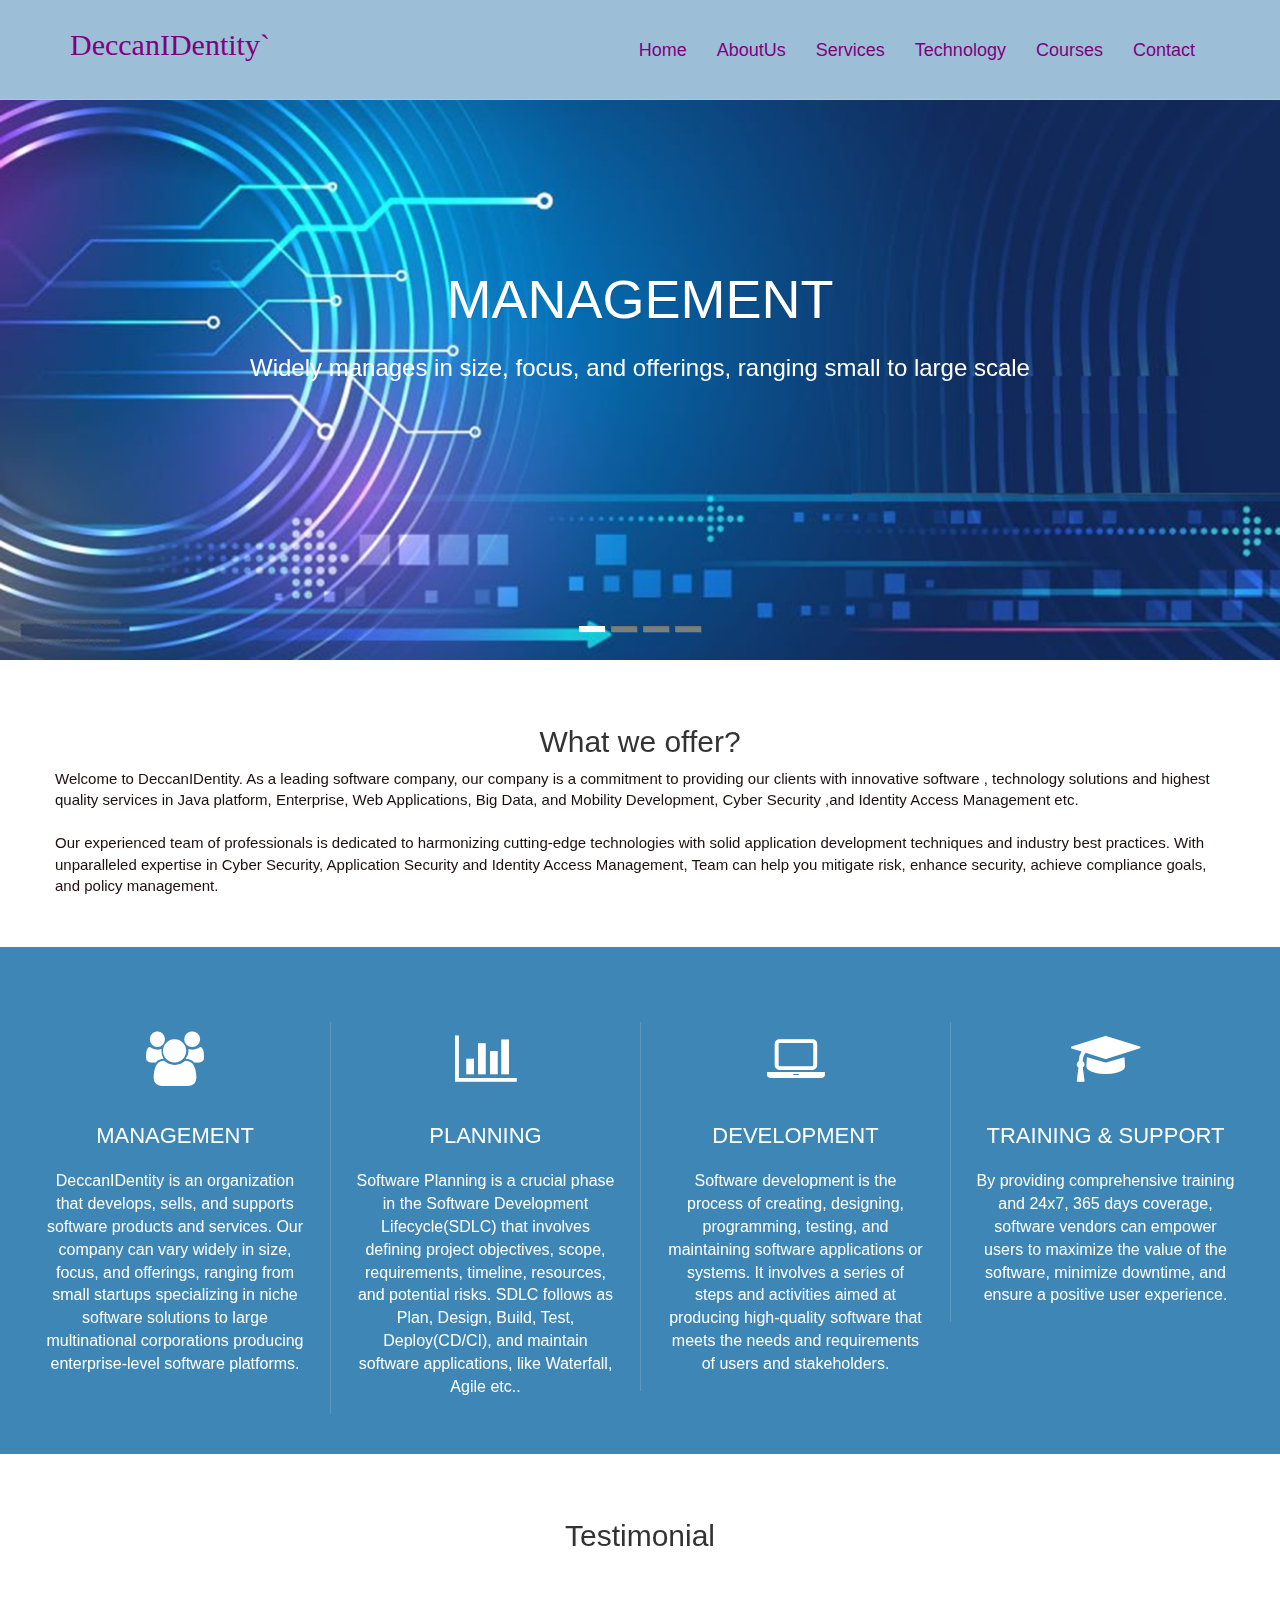
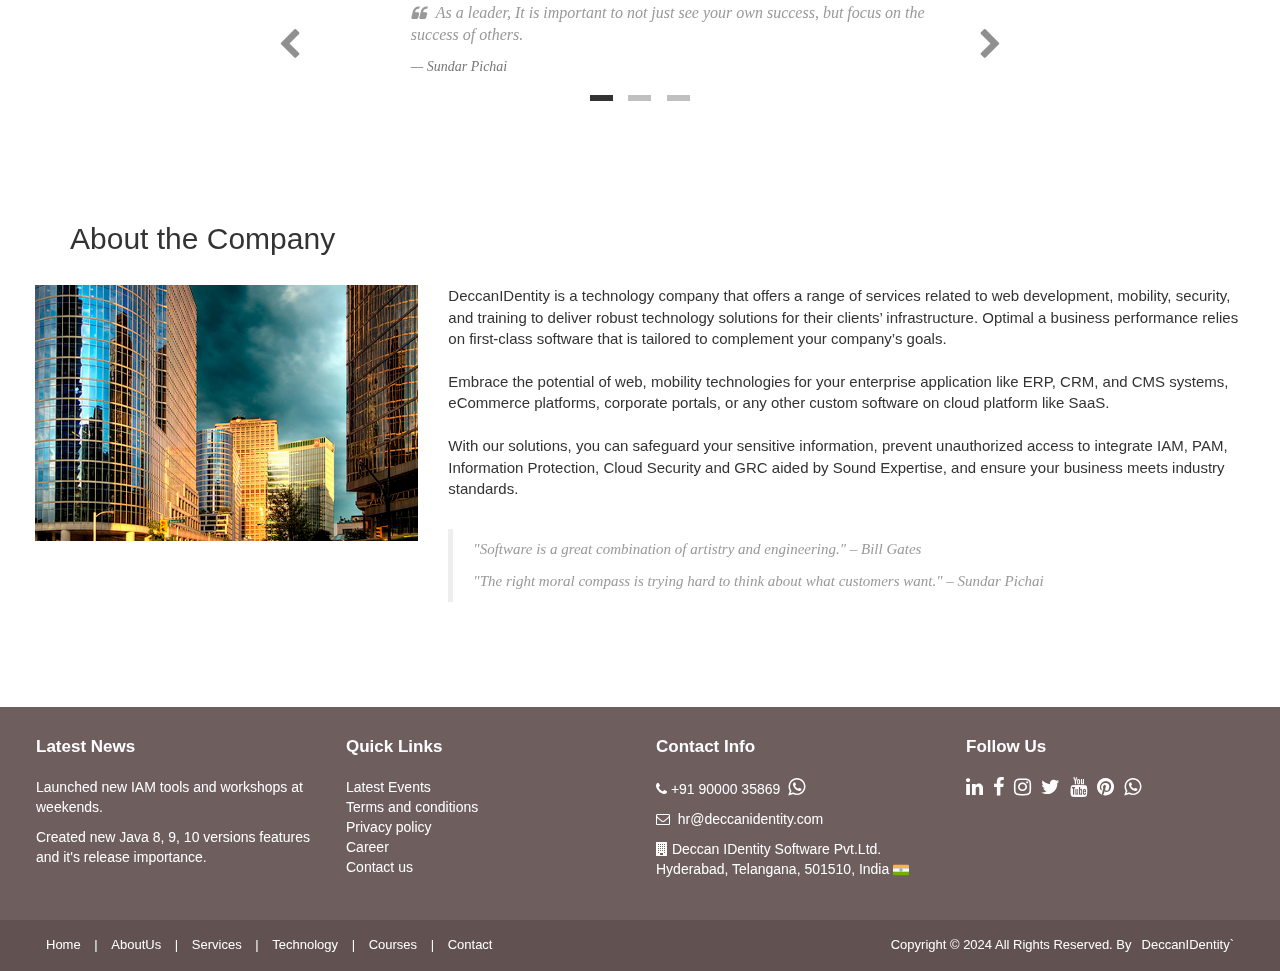
<file: index.html>
<!DOCTYPE html>
<html lang="en">
<head>
<meta charset="utf-8">
<meta name="viewport"    content="width=device-width, initial-scale=1.0">
<meta name="description" content="Deccan IDentity - 2024 Website Template">
<meta name="author" content="https://deccanidentity.com/">
<title>DeccanIDentity-Home</title>
<link rel="favicon" href="images/favicon.png">
<link rel="stylesheet" href="https://maxcdn.bootstrapcdn.com/bootstrap/3.4.1/css/bootstrap.min.css">
<link rel="stylesheet" href="css/font-awesome.min.css">
<!-- Custom styles for our template -->
<link rel="stylesheet" href="css/bootstrap-theme.css" media="screen" >
<link rel="stylesheet" type="text/css" href="css/da-slider.css" />
<link rel="stylesheet" href="css/style.css">
<link rel="stylesheet" href="css/deccan-identity.css">

<!-- HTML5 shim and Respond.js IE8 support of HTML5 elements and media queries -->
<!--[if lt IE 9]>
	<script src="js/html5shiv.js"></script>
	<script src="js/respond.min.js"></script>
	<![endif]-->
	
</head>
<body>
<!-- Fixed navbar -->
<div class="navbar navbar-inverse navbar-fixed-top headroom" >
		<div class="container">
			<div class="navbar-header">
				<!-- Button for smallest screens -->
				<button type="button" class="navbar-toggle" data-toggle="collapse" data-target=".navbar-collapse"><span class="icon-bar"></span> <span class="icon-bar"></span> <span class="icon-bar"></span> </button>
				 <h1 style="line-height:0;color:purple;font-size:30px;margin-top:20px;"><font style="font-family:'Segoe UI light';">Deccan</font><font style="font-family:'Segoe UI Black';">IDentity`</font></h1>
			</div>
    <div class="navbar-collapse collapse">
      <ul class="nav navbar-nav pull-right">
        <li class="active"><a href="index.html">Home</a></li>
        <li><a href="about.html">AboutUs</a></li>
        <li><a href="services.html">Services</a></li>
        <li><a href="technology.html">Technology</a></li>
        <li><a href="courses.html">Courses</a></li>
        <li><a href="contact.html">Contact</a></li>
      </ul>
    </div>
    <!--/.nav-collapse --> 
  </div>
</div>
<!-- /.navbar --> 

<!-- Header -->
<header id="head">
  <div class="container">
    <div class="banner-content">
      <div id="da-slider" class="da-slider">
        <div class="da-slide">
          <h2>MANAGEMENT</h2>
          <p>Widely manages in size, focus, and offerings, ranging small to large scale</p>
          <!-- <p>Amazing free responsive website for free</p> -->
          <div class="da-img"></div>
        </div>
        <div class="da-slide">
          <h2>PLANNING</h2>
          <p>Defines objectives, scope, requirements, timeline, resources,& potential risks</p>          
          <div class="da-img"></div>
        </div>
        <div class="da-slide">
          <h2>DEVELOPMENT</h2>
          <p>Process of creating, designing, build, testing, & maintaining software apps</p>          
          <div class="da-img"></div>
        </div>
        <div class="da-slide">
          <h2>TRAINING & SUPPORT</h2>
          <p>By providing comprehensive training and 24x7, 365 days coverage.</p>          
          <div class="da-img"></div>
        </div>
        <nav class="da-arrows"> <span class="da-arrows-prev"></span> <span class="da-arrows-next"></span> </nav>
      </div>
    </div>
  </div>
</header>
<!-- /Header --> 

<!-- Intro -->
<div class="container text-center sectionBox herotxt">
  <h2 >What we offer?</h2>
  <p class="text-muted"  style="text-align:left;"> Welcome to DeccanIDentity. As a leading software company, our company is a commitment to providing our clients with innovative software , technology solutions and highest quality services in Java platform, Enterprise, Web Applications, Big Data, and Mobility Development, Cyber Security ,and Identity Access Management etc.<br><br>
   Our experienced team of professionals is dedicated to harmonizing cutting-edge technologies with solid application development techniques and industry best practices. With unparalleled expertise in Cyber Security, Application Security and Identity Access Management, Team can help you mitigate risk, enhance security, achieve compliance goals, and policy management.</p>
</div>
<!-- /Intro--> 

<!-- Highlights - jumbotron -->
<div class="jumbotron sectionBox">
  <div class="container">
    <div class="row">
      <div class="col-md-3 col-sm-6 highlight">
        <div class="h-caption">
          <h4><i class="fa fa-users fa-2x circle"></i>MANAGEMENT</h4>
        </div>
        <div class="h-body text-center">
          <p>DeccanIDentity is an organization that develops, sells, and supports software products and services. Our company can vary widely in size, focus, and offerings, ranging from small startups specializing in niche software solutions to large multinational corporations producing enterprise-level software platforms.</p>
        </div>
      </div>
      <div class="col-md-3 col-sm-6 highlight">
        <div class="h-caption">
          <h4><i class="fa fa-bar-chart-o fa-2x circle"></i>PLANNING</h4>
        </div>
        <div class="h-body text-center">
          <p>Software Planning is a crucial phase in the Software Development Lifecycle(SDLC) that involves defining project objectives, scope, requirements, timeline, resources, and potential risks. 
          SDLC follows as Plan, Design, Build, Test, Deploy(CD/CI), and maintain software applications, like Waterfall, Agile etc.. </p>
        </div>
      </div>
      <div class="col-md-3 col-sm-6 highlight">
        <div class="h-caption">
          <h4><i class="fa fa-laptop fa-2x circle"></i>DEVELOPMENT</h4>
        </div>
        <div class="h-body text-center">
          <p>Software development is the process of creating, designing, programming, testing, and maintaining software applications or systems. It involves a series of steps and activities aimed at producing high-quality software that meets the needs and requirements of users and stakeholders.</p>
        </div>
      </div>
      <div class="col-md-3 col-sm-6 highlight">
        <div class="h-caption">
          <h4><i class="fa fa-graduation-cap fa-2x circle"></i>TRAINING & SUPPORT</h4>
        </div>
        <div class="h-body text-center">
          <p>By providing comprehensive training and 24x7, 365 days coverage, software vendors can empower users to maximize the value of the software, minimize downtime, and ensure a positive user experience.</p>
        </div>
      </div>
    </div>
    <!-- /row  --> 
    
  </div>
</div>
<!-- /Highlights -->
<section class="sectionBox">
  <div class="container">
    <div class="row">
      <div class='col-md-offset-2 col-md-8 text-center'>
        <h2>Testimonial</h2>
      </div>
    </div>
    <div class='row'>
      <div class='col-md-offset-2 col-md-8'>
        <div class="carousel slide" data-ride="carousel" id="quote-carousel"> 
          <!-- Bottom Carousel Indicators -->
          <ol class="carousel-indicators">
            <li data-target="#quote-carousel" data-slide-to="0" class="active"></li>
            <li data-target="#quote-carousel" data-slide-to="1"></li>
            <li data-target="#quote-carousel" data-slide-to="2"></li>
          </ol>
          
          <!-- Carousel Slides / Quotes -->
          <div class="carousel-inner"> 
            
            <!-- Quote 1 -->
            <div class="item active">
              <blockquote>
                <div class="row" style="margin-left:-100px;margin-right:0px;">
                  <div class="col-sm-3 text-center"> <!-- <img class="img-circle" src="images/person_1.png" style="width: 100px;height:100px;"> --> </div>
                  <div class="col-sm-9">
                  <p>As a leader, It is important to not just see your own success, but focus on the success of others.&nbsp;&nbsp;</p>
                    <small>Sundar Pichai</small> </div>                    
                    <br>                    
                </div>
              </blockquote>
            </div>
            <!-- Quote 2 -->
            <div class="item">
              <blockquote>
                <div class="row" style="margin-left:-100px;margin-right:0px;">
                  <div class="col-sm-3 text-center"> <!-- <img class="img-circle" src="images/person_2.png" style="width: 100px;height:100px;"> --> </div>
                  <div class="col-sm-9">
                    <p>Security used to be an inconvenience sometimes, but now it’s a necessity all the time.&nbsp;&nbsp;&nbsp;&nbsp;</p>
                    <small>Martina Navratilova</small> </div>
                    <br>
                </div>
              </blockquote>
            </div>
            <!-- Quote 3 -->
            <div class="item">
              <blockquote>
                <div class="row" style="margin-left:-100px;margin-right:0px;">
                  <div class="col-sm-3 text-center"> <!-- <img class="img-circle" src="images/person_3.png" style="width: 100px;height:100px;"> --> </div>
                  <div class="col-sm-9">
                    <p>Technology trust is a good thing, but control is a better one.&nbsp;&nbsp;&nbsp;&nbsp;&nbsp;&nbsp;&nbsp;</p>
                    <small>Stephane Nappo</small> </div>
                </div>
              </blockquote>
            </div>
          </div>
          
          <!-- Carousel Buttons Next/Prev --> 
          <a data-slide="prev" href="#quote-carousel" class="left carousel-control"><i class="fa fa-chevron-left"></i></a> <a data-slide="next" href="#quote-carousel" class="right carousel-control"><i class="fa fa-chevron-right"></i></a> </div>
      </div>
    </div>
  </div>
</section>
<section class="sectionBox">
<div class="container">
  <div class="heading"> 
    <!-- Heading -->
    <h2>About the Company</h2>
    <br/>
  </div>
  <div class="row">
    <div class="col-md-4"> <img src="images/spotlight.jpeg" alt="" class="img-responsive"> </div>
    <div class="col-md-8">
      <p>DeccanIDentity is a technology company that offers a range of services related to web development, mobility, security, and training to deliver robust technology solutions for their clients’ infrastructure. Optimal a business performance relies on first-class software that is tailored to complement your company’s goals.<br><br>
         Embrace the potential of web, mobility technologies for your enterprise application like ERP, CRM, and CMS systems, eCommerce platforms, corporate portals, or any other custom software on cloud platform like SaaS.<br><br>
		With our solutions, you can safeguard your sensitive information, prevent unauthorized access to integrate IAM, PAM, Information Protection, Cloud Security and GRC aided by Sound Expertise, and ensure your business meets industry standards.
 </p>
      <blockquote class="blockquote-1">
        <p>"Software is a great combination of artistry and engineering." – Bill Gates</p>        
        <p>"The right moral compass is trying hard to think about what customers want." – Sundar Pichai</p>
        <!-- <small>Someone famous in <cite title="https://succeedfeed.com/">– Sundar Pichai</cite></small> --> </blockquote>
    </div>
  </div>
</div>
</section>
<!-- container -->

<footer id="footer" class="top-space">
  <div class="footer1">
    <div class="container">
      <div class="row" >
        <div class="col-md-3 panel" style="font-size: 14px">
          <h4 class="panel-title">Latest News</h4>
          <div class="panel-body">
            <p>Launched new IAM tools and workshops at weekends.</p>
            <p>Created new Java 8, 9, 10 versions features and it's release importance.</p>
          </div>
        </div>
        <div class="col-md-3 panel" style="font-size: 14px">
          <h4 class="panel-title">Quick Links</h4> 
               <p><a href="about.html">Latest Events</a><br>
               <a href="#">Terms and conditions</a><br>
               <a href="#">Privacy policy</a><br>
               <a href="#">Career</a><br>  
               <a href="contact.html">Contact us</a></p>
        </div>
        <div class="col-md-3 panel contact" style="font-size: 14px">
          <h4 class="panel-title"> Contact Info</h4>
          <div class="panel-body">
            <!-- <p>Lorem ipsum dolor amet, consectetur adipiscing ipsum dolor.</p> -->
            <ul>
              <li><i class="fa fa-phone"></i> +91 90000 35869 &nbsp;<a href="https://wa.me/message/IEJ3MUBFNFSEA1" data-placement="top" title="WhatsApp" target="_blank" ><i
						        class="fa_social fa fa-whatsapp"  aria-hidden="true" style="font-size:20px;color:white;" ></i></li>
              <li><a href="#"><i class="fa fa-envelope-o"></i> &nbsp;hr@deccanidentity.com</a></li>
              <li><i class="fa fa-building"></i> Deccan IDentity Software Pvt.Ltd.<br> Hyderabad, Telangana, 501510, India <img src="images/india.png" /></li>
            </ul>
          </div>
        </div>
        <div class="col-md-3 panel">
          <h3 class="panel-title">Follow Us</h3>
          <div class="panel-body">
            <p class="follow-me-icons">            
            <a href="https://www.linkedin.com/in/deccanidentity" data-placement="top" title="Linkedin" target="_blank"><i
								class="fa_social fa fa-linkedin"></i></a>
						<a href="https://www.fb.com/deccanidentity" data-placement="top" title="Facebook" target="_blank"><i
								class="fa_social fa fa-facebook"></i></a>
						<a href="https://www.instagram.com/deccanidentity_india" data-placement="top" title="Instagram" target="_blank"><i
								class="fa_social fa fa-instagram"></i></a>						
						<a href="https://x.com/DeccanIdentity" data-placement="top" title="Twitter" target="_blank"><i
								class="fa_social fa fa-twitter"></i></a>	
						<a href="https://www.youtube.com/@DeccanIdentity" data-placement="top" title="Youtube" target="_blank"><i
								class="fa_social fa fa-youtube"></i></a>
						<a href="https://www.pinterest.com/deccanidentity" data-placement="top" title="Pinterest" target="_blank"><i
								class="fa_social fa fa-pinterest"></i></a>
						<a href="https://wa.me/message/VYIID6CYVCD7K1" data-placement="top" title="WhatsApp" target="_blank" ><i
						        class="fa_social fa fa-whatsapp"  aria-hidden="true" ></i></a> <!-- style="font-size:36px;color:green" -->

						</p>								
          </div>
        </div>
      </div>
      <!-- /row of panels --> 
    </div>
  </div>
  <div class="footer2">
    <div class="container">
      <div class="row">
        <div class="col-md-6 panel">
          <div class="panel-body">
            <p class="simplenav"> <a href="index.html">Home</a> | <a href="about.html">AboutUs</a> | <a href="services.html">Services</a> | <a href="technology.html">Technology</a> | <a href="courses.html">Courses</a> | <a href="contact.html">Contact</a> </p>
          </div>
        </div>
        <div class="col-md-6 panel">
          <div class="panel-body">
            <p class="text-right"> Copyright &copy; 2024 All Rights Reserved. By<a href="http://deccanidentity.com/" target="_blank">DeccanIDentity`</a></p>
          </div>
        </div>
      </div>
      <!-- /row of panels --> 
    </div>
  </div>
</footer>


<!-- JavaScript libs are placed at the end of the document so the pages load faster --> 
<script src="https://ajax.googleapis.com/ajax/libs/jquery/3.7.1/jquery.min.js"></script>
<script src="https://maxcdn.bootstrapcdn.com/bootstrap/3.4.1/js/bootstrap.min.js"></script>	
<script src="js/modernizr-latest.js"></script> 
<script src="js/jquery.cslider.js"></script> 
<script src="js/headroom.min.js"></script> 
<script src="js/jquery.headroom.min.js"></script> 
<script src="js/custom.js"></script>
	
</body>
</html>
</file>
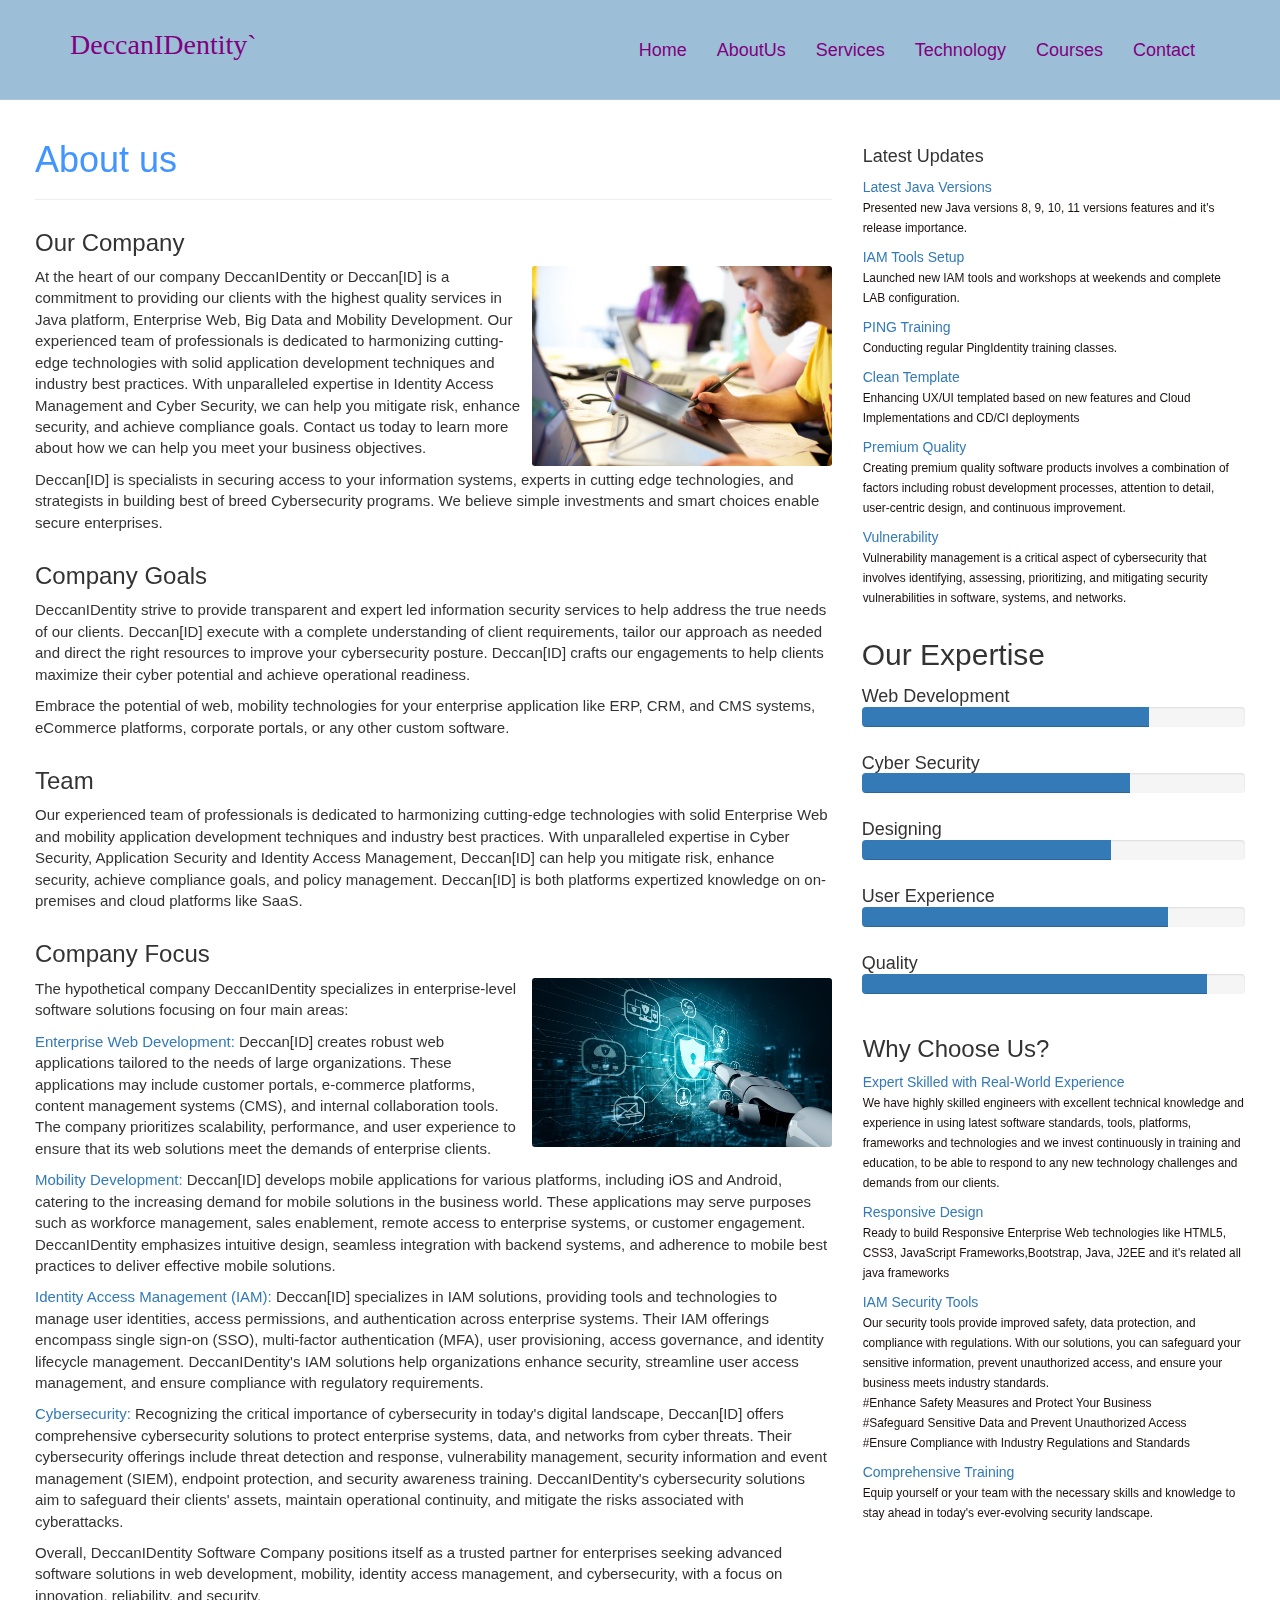
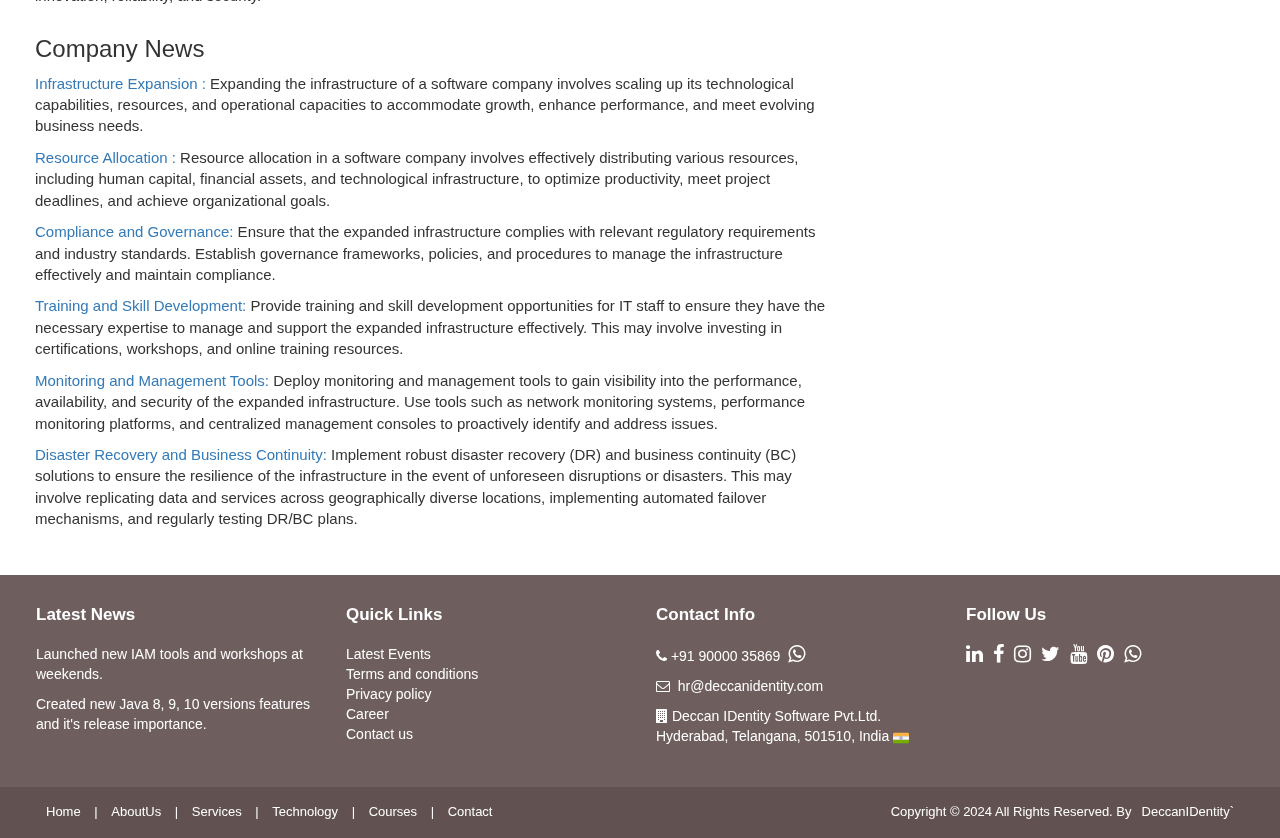
<file: about.html>
<!DOCTYPE html>
<html lang="en">
<head>
<meta charset="utf-8">
<meta name="viewport"    content="width=device-width, initial-scale=1.0">
<meta name="description" content="Deccan IDentity - 2024 Website Template">
<meta name="author" content="https://deccanidentity.com/">
<title>DeccanIDentity-About</title>
<link rel="favicon" href="images/favicon.png">
<link rel="stylesheet" href="https://maxcdn.bootstrapcdn.com/bootstrap/3.4.1/css/bootstrap.min.css">
<link rel="stylesheet" href="css/font-awesome.min.css">
<!-- Custom styles for our template -->
<link rel="stylesheet" href="css/bootstrap-theme.css" media="screen" >
<link rel="stylesheet" type="text/css" href="css/da-slider.css" />
<link rel="stylesheet" href="css/style.css">
<link rel="stylesheet" href="css/deccan-identity.css">
	<!-- HTML5 shim and Respond.js IE8 support of HTML5 elements and media queries -->
	<!--[if lt IE 9]>
	<script src="js/html5shiv.js"></script>
	<script src="js/respond.min.js"></script>
	<![endif]-->
</head>

<body>
	<!-- Fixed navbar -->
	<div class="navbar navbar-inverse navbar-fixed-top headroom" >
		<div class="container">
			<div class="navbar-header">
				<!-- Button for smallest screens -->
				<button type="button" class="navbar-toggle" data-toggle="collapse" data-target=".navbar-collapse"><span class="icon-bar"></span> <span class="icon-bar"></span> <span class="icon-bar"></span> </button>
				 <h1 style="line-height:0;color:purple;font-size:28px;margin-top:20px;"><font style="font-family:'Segoe UI light';">Deccan</font><font style="font-family:'Segoe UI Black';">IDentity`</font></h1>
			</div>
			<div class="navbar-collapse collapse">
		      <ul class="nav navbar-nav pull-right">
		        <li><a href="index.html">Home</a></li>
		        <li class="active"><a href="about.html">AboutUs</a></li>
		        <li><a href="services.html">Services</a></li>
		        <li><a href="technology.html">Technology</a></li>
        		<li><a href="courses.html">Courses</a></li>
		        <li><a href="contact.html">Contact</a></li>
		      </ul>
		    </div><!--/.nav-collapse -->
		</div>
	</div> 
	<!-- /.navbar -->

	<header id="head" class="secondary"></header>

	<!-- container -->
	<div class="container">

		<div class="row">
			
			<!-- Article main content -->
			<article class="col-sm-8 maincontent">
				<header class="page-header">
					<h1 class="page-title">About us</h1>
				</header>
				
				<h3>Our Company</h3>
				<p><img src="images/about.jpg" alt="" class="img-rounded pull-right" width="300" >
				<p>At the heart of our company DeccanIDentity or Deccan[ID] is a commitment to providing our clients with the highest quality services in Java platform, Enterprise Web, Big Data and Mobility Development. Our experienced team of professionals is dedicated to harmonizing cutting-edge technologies with solid application development techniques and industry best practices. With unparalleled expertise in Identity Access Management and Cyber Security, we can help you mitigate risk, enhance security, and achieve compliance goals. Contact us today to learn more about how we can help you meet your business objectives.</p>
				<p>Deccan[ID] is specialists in securing access to your information systems, experts in cutting edge technologies, and strategists in building best of breed Cybersecurity programs. We believe simple investments and smart choices enable secure enterprises.</p>
				
				<h3>Company Goals</h3>				
				<p>DeccanIDentity strive to provide transparent and expert led information security services to help address the true needs of our clients. Deccan[ID] execute with a complete understanding of client requirements, tailor our approach as needed and direct the right resources to improve your cybersecurity posture. Deccan[ID] crafts our engagements to help clients maximize their cyber potential and achieve operational readiness.</p>
				<p>Embrace the potential of web, mobility technologies for your enterprise application like ERP, CRM, and CMS systems, eCommerce platforms, corporate portals, or any other custom software.</p>
				
				<h3>Team</h3>
				<p>Our experienced team of professionals is dedicated to harmonizing cutting-edge technologies with solid Enterprise Web and mobility application development techniques and industry best practices. With unparalleled expertise in Cyber Security, Application Security and Identity Access Management, Deccan[ID] can help you mitigate risk, enhance security, achieve compliance goals, and policy management. Deccan[ID] is both platforms expertized knowledge on on-premises and cloud platforms like SaaS.</p>
				
				<h3>Company Focus</h3>
				<p><img src="images/about_ai_security.jpg" alt="" class="img-rounded pull-right" width="300" >
				<p>The hypothetical company DeccanIDentity specializes in enterprise-level software solutions focusing on four main areas:</p>
				<p><a href="#">Enterprise Web Development:</a>  Deccan[ID] creates robust web applications tailored to the needs of large organizations. These applications may include customer portals, e-commerce platforms, content management systems (CMS), and internal collaboration tools. The company prioritizes scalability, performance, and user experience to ensure that its web solutions meet the demands of enterprise clients.</p>
				<p><a href="#">Mobility Development:</a> Deccan[ID] develops mobile applications for various platforms, including iOS and Android, catering to the increasing demand for mobile solutions in the business world. These applications may serve purposes such as workforce management, sales enablement, remote access to enterprise systems, or customer engagement. DeccanIDentity emphasizes intuitive design, seamless integration with backend systems, and adherence to mobile best practices to deliver effective mobile solutions.</p>
				<p><a href="#">Identity Access Management (IAM):</a> Deccan[ID] specializes in IAM solutions, providing tools and technologies to manage user identities, access permissions, and authentication across enterprise systems. Their IAM offerings encompass single sign-on (SSO), multi-factor authentication (MFA), user provisioning, access governance, and identity lifecycle management. DeccanIDentity's IAM solutions help organizations enhance security, streamline user access management, and ensure compliance with regulatory requirements.</p>
				<p><a href="#">Cybersecurity:</a> Recognizing the critical importance of cybersecurity in today's digital landscape, Deccan[ID] offers comprehensive cybersecurity solutions to protect enterprise systems, data, and networks from cyber threats. Their cybersecurity offerings include threat detection and response, vulnerability management, security information and event management (SIEM), endpoint protection, and security awareness training. DeccanIDentity's cybersecurity solutions aim to safeguard their clients' assets, maintain operational continuity, and mitigate the risks associated with cyberattacks.</p>			
				<p>Overall, DeccanIDentity Software Company positions itself as a trusted partner for enterprises seeking advanced software solutions in web development, mobility, identity access management, and cybersecurity, with a focus on innovation, reliability, and security.</p>
				
				<h3>Company News</h3>
				<p><a href="#">Infrastructure Expansion :</a> Expanding the infrastructure of a software company involves scaling up its technological capabilities, resources, and operational capacities to accommodate growth, enhance performance, and meet evolving business needs.</p> 
				<p><a href="#">Resource Allocation :</a> Resource allocation in a software company involves effectively distributing various resources, including human capital, financial assets, and technological infrastructure, to optimize productivity, meet project deadlines, and achieve organizational goals.</p> 
				<p><a href="#">Compliance and Governance:</a> Ensure that the expanded infrastructure complies with relevant regulatory requirements and industry standards. Establish governance frameworks, policies, and procedures to manage the infrastructure effectively and maintain compliance.</p>
				<p><a href="#">Training and Skill Development:</a> Provide training and skill development opportunities for IT staff to ensure they have the necessary expertise to manage and support the expanded infrastructure effectively. This may involve investing in certifications, workshops, and online training resources.</p> 
				<p><a href="#">Monitoring and Management Tools:</a> Deploy monitoring and management tools to gain visibility into the performance, availability, and security of the expanded infrastructure. Use tools such as network monitoring systems, performance monitoring platforms, and centralized management consoles to proactively identify and address issues.</p> 
				<p><a href="#">Disaster Recovery and Business Continuity:</a> Implement robust disaster recovery (DR) and business continuity (BC) solutions to ensure the resilience of the infrastructure in the event of unforeseen disruptions or disasters. This may involve replicating data and services across geographically diverse locations, implementing automated failover mechanisms, and regularly testing DR/BC plans.</p>				
			
				
				
			</article>
			<!-- /Article -->
			
			<!-- Sidebar -->
			<aside class="col-sm-4 sidebar sidebar-right">

				<div class="panel">
					<h4>Latest Updates</h4>
					<ul class="list-unstyled list-spaces">
						<li><a href="">Latest Java Versions</a><br><span class="small text-muted">Presented new Java versions 8, 9, 10, 11 versions features and it's release importance.</span></li>
						<li><a href="">IAM Tools Setup</a><br><span class="small text-muted">Launched new IAM tools and workshops at weekends and complete LAB configuration.</span></li>
						<li><a href="">PING Training</a><br><span class="small text-muted">Conducting regular PingIdentity training classes.</span></li>
						<li><a href="">Clean Template</a><br><span class="small text-muted">Enhancing UX/UI templated based on new features and Cloud Implementations and CD/CI deployments</span></li>
						<li><a href="">Premium Quality</a><br><span class="small text-muted">Creating premium quality software products involves a combination of factors including robust development processes, attention to detail, user-centric design, and continuous improvement.</span></li>
						<li><a href="">Vulnerability</a><br><span class="small text-muted">Vulnerability management is a critical aspect of cybersecurity that involves identifying, assessing, prioritizing, and mitigating security vulnerabilities in software, systems, and networks.</span></li>
					</ul>
				</div>
				
				     
        <div class="wrap one-line-heading"><h2 class="line">Our Expertise</h2><div class="line-after" style="width: 198px;"></div></div>
        <ul class="ourexpertise">
          <li><h4>Web Development</h4>
				<div class="progress pb-sm">
				  <!-- White color (progress-bar-white) -->
				  <div class="progress-bar progress-bar-red" role="progressbar" aria-valuenow="75" aria-valuemin="0" aria-valuemax="100" style="width: 75%">
					 <span class="sr-only">75% Complete (success)</span>
				  </div>
				</div>
		    </li>
           <li><h4>Cyber Security</h4>
				<div class="progress pb-sm">
				  <div class="progress-bar progress-bar-yellow" role="progressbar" aria-valuenow="70" aria-valuemin="0" aria-valuemax="100" style="width: 70%">
					 <span class="sr-only">70% Complete (success)</span>
				  </div>
				</div>
		    </li>
		    <li><h4>Designing</h4>
				<div class="progress pb-sm">
				  <!-- White color (progress-bar-white) -->
				  <div class="progress-bar progress-bar-red" role="progressbar" aria-valuenow="65" aria-valuemin="0" aria-valuemax="100" style="width: 65%">
					 <span class="sr-only">65% Complete (success)</span>
				  </div>
				</div>
		    </li>
		    <li><h4>User Experience</h4>
				<div class="progress pb-sm">
				  <div class="progress-bar progress-bar-lblue" role="progressbar" aria-valuenow="80" aria-valuemin="0" aria-valuemax="100" style="width: 80%">
					 <span class="sr-only">80% Complete (success)</span>
				  </div>
				</div>
		    </li>
		    <li><h4>Quality</h4>
				<div class="progress pb-sm">
				  <div class="progress-bar progress-bar-green" role="progressbar" aria-valuenow="90" aria-valuemin="0" aria-valuemax="100" style="width: 90%">
					 <span class="sr-only">90% Complete (success)</span>
				  </div>
				</div>
		    </li>
        </ul> 

				<div class="panel">
					<h3>Why Choose Us?</h3>					
					<ul class="list-unstyled list-spaces">
						<li><a href="">Expert Skilled with Real-World Experience</a><br><span class="small text-muted">We have highly skilled engineers with excellent technical knowledge and experience in using latest software standards, tools, platforms, frameworks and technologies and we invest continuously in training and education, to be able to respond to any new technology challenges and demands from our clients.</span></li>
						<li><a href="">Responsive Design</a><br><span class="small text-muted">Ready to build Responsive Enterprise Web technologies like HTML5, CSS3, JavaScript Frameworks,Bootstrap, Java, J2EE and it's related all java frameworks</span></li>						
						<li><a href="">IAM Security Tools</a><br><span class="small text-muted">Our security tools provide improved safety, data protection, and compliance with regulations. With our solutions, you can safeguard your sensitive information, prevent unauthorized access, and ensure your business meets industry standards.<br> #Enhance Safety Measures and Protect Your Business <br> #Safeguard Sensitive Data and Prevent Unauthorized Access <br> #Ensure Compliance with Industry Regulations and Standards </span></li>
						<li><a href="">Comprehensive Training</a><br><span class="small text-muted">Equip yourself or your team with the necessary skills and knowledge to stay ahead in today's ever-evolving security landscape.</span></li>
					</ul>
				</div>
			
			</aside>
			<!-- /Sidebar -->

		</div>
	
	 
	</div>	<!-- /container -->
	
<footer id="footer" class="top-space">
  <div class="footer1">
    <div class="container">
      <div class="row" >
        <div class="col-md-3 panel" style="font-size: 14px">
          <h4 class="panel-title">Latest News</h4>
          <div class="panel-body">
            <p>Launched new IAM tools and workshops at weekends.</p>
            <p>Created new Java 8, 9, 10 versions features and it's release importance.</p>
          </div>
        </div>
        <div class="col-md-3 panel" style="font-size: 14px">
          <h4 class="panel-title">Quick Links</h4> 
               <p><a href="about.html">Latest Events</a><br>
               <a href="#">Terms and conditions</a><br>
               <a href="#">Privacy policy</a><br>
               <a href="#">Career</a><br>  
               <a href="#">Contact us</a></p>
        </div>
        <div class="col-md-3 panel contact" style="font-size: 14px">
          <h4 class="panel-title"> Contact Info</h4>
          <div class="panel-body">
            <!-- <p>Lorem ipsum dolor amet, consectetur adipiscing ipsum dolor.</p> -->
            <ul>
              <li><i class="fa fa-phone"></i> +91 90000 35869 &nbsp;<a href="https://wa.me/message/IEJ3MUBFNFSEA1" data-placement="top" title="WhatsApp" target="_blank" ><i
						        class="fa_social fa fa-whatsapp"  aria-hidden="true" style="font-size:20px;color:white;" ></i></li>
              <li><a href="#"><i class="fa fa-envelope-o"></i> &nbsp;hr@deccanidentity.com</a></li>
              <li><i class="fa fa-building"></i> Deccan IDentity Software Pvt.Ltd.<br> Hyderabad, Telangana, 501510, India <img src="images/india.png" /></li>
            </ul>
          </div>
        </div>
        <div class="col-md-3 panel">
          <h3 class="panel-title">Follow Us</h3>
          <div class="panel-body">
            <p class="follow-me-icons">            
            <a href="https://www.linkedin.com/in/deccanidentity" data-placement="top" title="Linkedin" target="_blank"><i
								class="fa_social fa fa-linkedin"></i></a>
						<a href="https://www.fb.com/deccanidentity" data-placement="top" title="Facebook" target="_blank"><i
								class="fa_social fa fa-facebook"></i></a>
						<a href="https://www.instagram.com/deccanidentity_india" data-placement="top" title="Instagram" target="_blank"><i
								class="fa_social fa fa-instagram"></i></a>						
						<a href="https://x.com/DeccanIdentity" data-placement="top" title="Twitter" target="_blank"><i
								class="fa_social fa fa-twitter"></i></a>	
						<a href="https://www.youtube.com/@DeccanIdentity" data-placement="top" title="Youtube" target="_blank"><i
								class="fa_social fa fa-youtube"></i></a>
						<a href="https://www.pinterest.com/deccanidentity" data-placement="top" title="Pinterest" target="_blank"><i
								class="fa_social fa fa-pinterest"></i></a>
						<a href="https://wa.me/message/VYIID6CYVCD7K1" data-placement="top" title="WhatsApp" target="_blank" ><i
						        class="fa_social fa fa-whatsapp"  aria-hidden="true" ></i></a> <!-- style="font-size:36px;color:green" -->

						</p>								
          </div>
        </div>
      </div>
      <!-- /row of panels --> 
    </div>
  </div>
  <div class="footer2">
    <div class="container">
      <div class="row">
        <div class="col-md-6 panel">
          <div class="panel-body">
             <p class="simplenav"> <a href="index.html">Home</a> | <a href="about.html">AboutUs</a> | <a href="services.html">Services</a> | <a href="technology.html">Technology</a> | <a href="courses.html">Courses</a> | <a href="contact.html">Contact</a> </p>
          </div>
        </div>
        <div class="col-md-6 panel">
          <div class="panel-body">
            <p class="text-right"> Copyright &copy; 2024 All Rights Reserved. By<a href="http://deccanidentity.com/" target="_blank">DeccanIDentity`</a></p>
          </div>
        </div>
      </div>
      <!-- /row of panels --> 
    </div>
  </div>
</footer>

	<!-- JavaScript libs are placed at the end of the document so the pages load faster --> 
<script src="https://ajax.googleapis.com/ajax/libs/jquery/3.7.1/jquery.min.js"></script>
<script src="https://maxcdn.bootstrapcdn.com/bootstrap/3.4.1/js/bootstrap.min.js"></script>	
<script src="js/modernizr-latest.js"></script> 
<script src="js/jquery.cslider.js"></script> 
<script src="js/headroom.min.js"></script> 
<script src="js/jquery.headroom.min.js"></script> 
<script src="js/custom.js"></script>

</body>
</html>
</file>
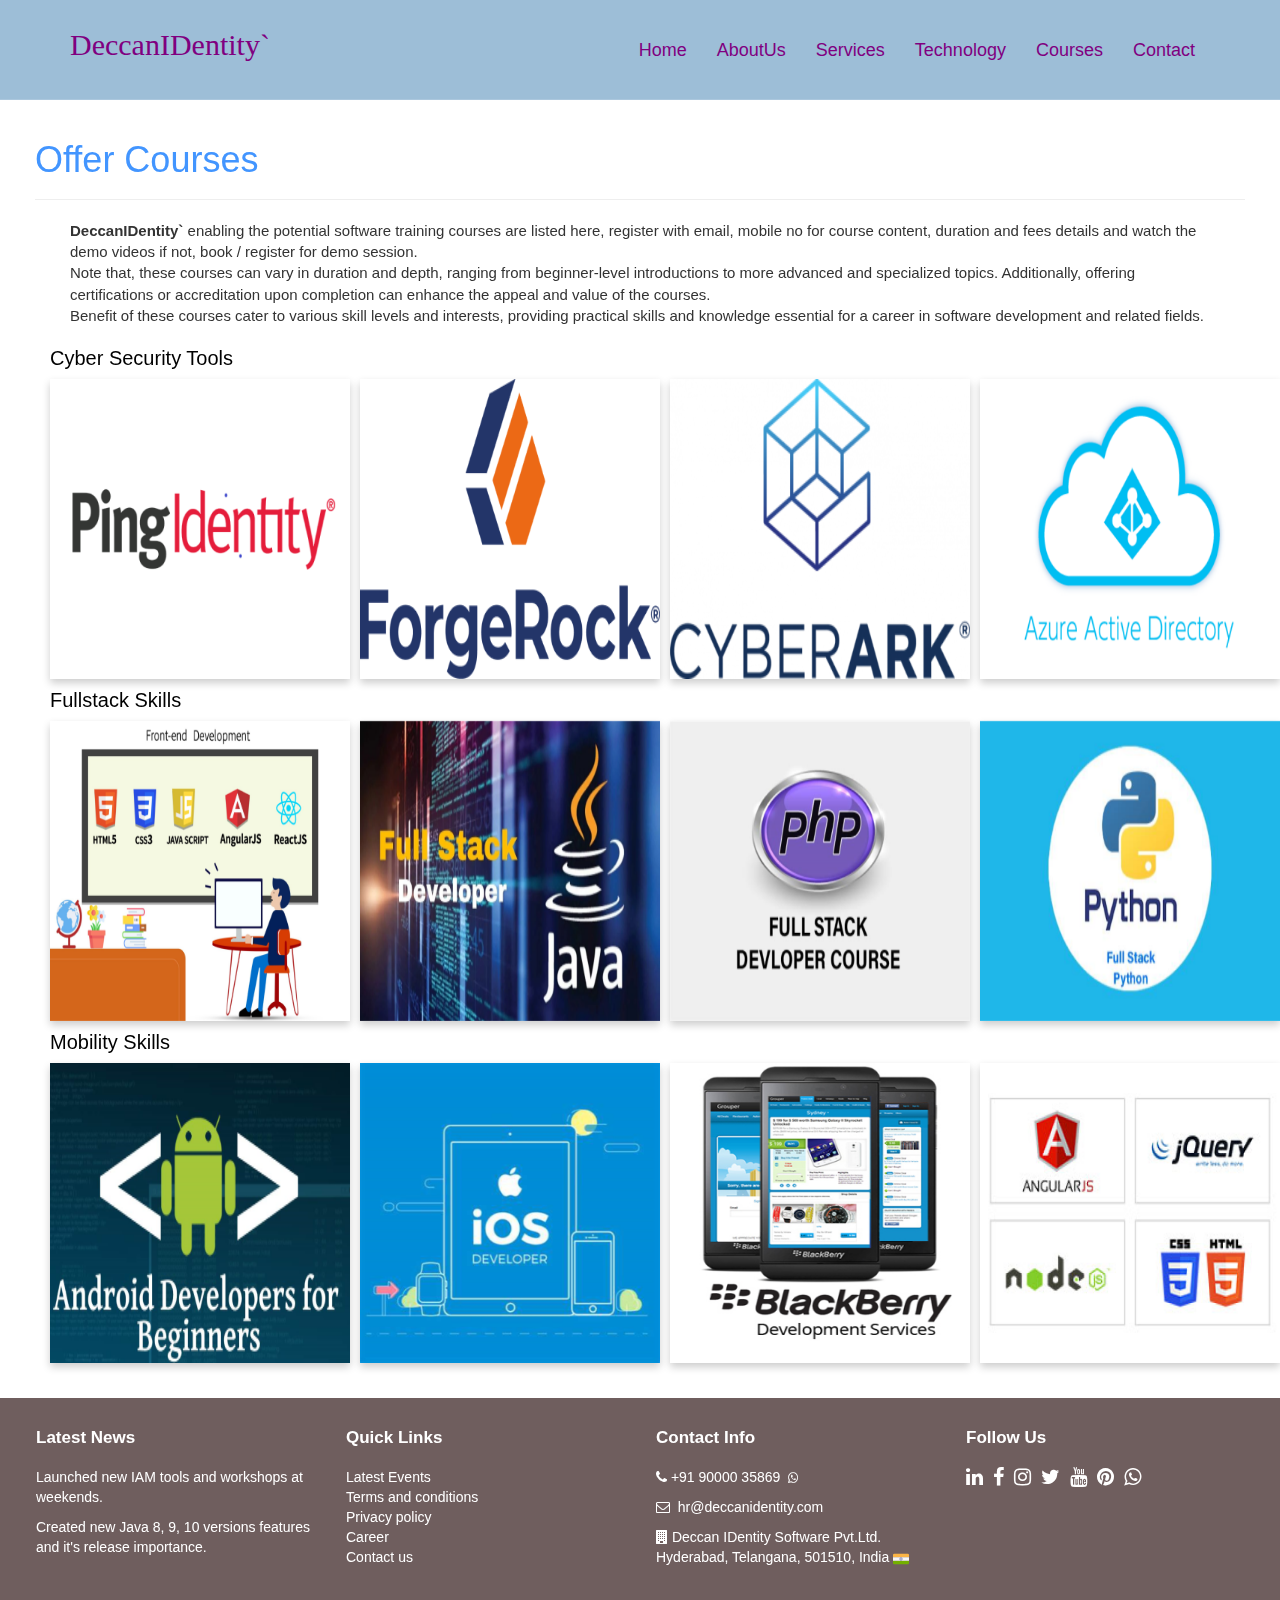
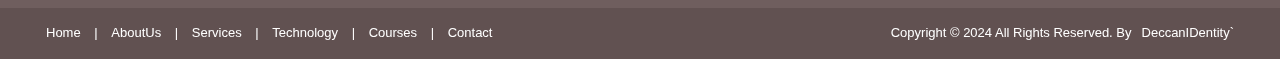
<file: courses.html>
<!DOCTYPE html>
<html lang="en">
<head>
<meta charset="utf-8">
<meta name="viewport"    content="width=device-width, initial-scale=1.0">
<meta name="description" content="Deccan IDentity - 2024 Website Template">
<meta name="author" content="https://deccanidentity.com/">
<title>DeccanIDentity-Courses</title>
<link rel="favicon" href="images/favicon.png">
<link rel="stylesheet" href="https://maxcdn.bootstrapcdn.com/bootstrap/3.4.1/css/bootstrap.min.css">
<link rel="stylesheet" href="css/fancybox/jquery.fancybox.css">
<link rel="stylesheet" href="css/font-awesome.min.css">
<link rel="stylesheet" href="css/flexslider.css"/>
<!-- Custom styles for our template -->
<link rel="stylesheet" href="css/bootstrap-theme.css" media="screen" >
<link rel="stylesheet" type="text/css" href="css/da-slider.css" />
<link rel="stylesheet" href="css/style.css">
<link rel="stylesheet" href="css/deccan-identity.css">

<!-- HTML5 shim and Respond.js IE8 support of HTML5 elements and media queries -->
<!--[if lt IE 9]>
	<script src="js/html5shiv.js"></script>
	<script src="js/respond.min.js"></script>
	<![endif]-->
	
</head>
<body>
<!-- Fixed navbar -->
<div class="navbar navbar-inverse navbar-fixed-top headroom" >
		<div class="container">
			<div class="navbar-header">
				<!-- Button for smallest screens -->
				<button type="button" class="navbar-toggle" data-toggle="collapse" data-target=".navbar-collapse"><span class="icon-bar"></span> <span class="icon-bar"></span> <span class="icon-bar"></span> </button>
				 <h1 style="line-height:0;color:purple;font-size:30px;margin-top:20px;"><font style="font-family:'Segoe UI light';">Deccan</font><font style="font-family:'Segoe UI Black';">IDentity`</font></h1>
			</div>
    <div class="navbar-collapse collapse">
      <ul class="nav navbar-nav pull-right">
        <li><a href="index.html">Home</a></li>
        <li><a href="about.html">AboutUs</a></li>
        <li><a href="services.html">Services</a></li>
        <li><a href="technology.html">Technology</a></li>
        <li class="active"><a href="courses.html">Courses</a></li>
        <li><a href="contact.html">Contact</a></li>
      </ul>
    </div>
    <!--/.nav-collapse --> 
  </div>
</div>
<!-- /.navbar --> 
		
<header id="head" class="secondary"></header>
    <div class="container serviceslist">
      <div class="row">
      	<div class="col-md-12">
        	<header class="page-header">
		 		<h1 class="page-title">Offer Courses</h1>
		 	</header> 
         </div>
      </div>
	
	<div>
	<p><strong>DeccanIDentity`</strong> enabling the potential software training courses are listed here, register with email, mobile no for course content, duration and fees details and watch the demo videos if not, book / register for demo session.<br>
	   Note that, these courses can vary in duration and depth, ranging from beginner-level introductions to more advanced and specialized topics. Additionally, offering certifications or accreditation upon completion can enhance the appeal and value of the courses.<br>
       Benefit of these courses cater to various skill levels and interests, providing practical skills and knowledge essential for a career in software development and related fields.</p>
	</div>	
	
	<section id="content">
	<div class="container">
	
	      <div class="row">
			<div class="col-lg-12">
				<h4 class="courseH4">Cyber Security Tools</h4>
			</div><br><br>
			<div class="col-lg-3">
	           <div class="flip-card">
					<div class="flip-card-inner">
					  <div class="flip-card-front">
					    <img src="images/offers/pi.png" alt="Avatar" style="width:300px;height:300px;">
					    </div>
					    <div class="flip-card-back">					      
					      <h4><label style="color:black;">Ping</label><label style="color:#cd2a2a;">Federate</label></h4>
					      <h4><label style="color:black;">Ping</label><label style="color:#cd2a2a;">Access</label></h4>
					      <h4><label style="color:black;">Ping</label><label style="color:#cd2a2a;">Directory</label></h4>
					      <p style="font-size: 12px;color: blue;font-weight: bold;">Full Online Course</p>
					      <p style="font-size: 12px;color: blue;font-weight: bold;">60 Hrs</p>
					      <br>
					      <!-- <div class="btn-group"> -->
			                  <button type="button" class="btn btn-sm btn-outline-secondary"><a href="https://forms.gle/UqV9ktmevuk2ztoF6" target="_blank" style="font-size: 12px;color: white;">Register</a></button> &nbsp;
			                  <button type="button" class="btn btn-sm btn-outline-secondary"><a href="" style="font-size: 12px;color: white;">Free Demo</a></button>
			               <!-- </div> -->
					    </div>
					  </div>
				</div>
				</div>
				
				<div class="col-lg-3">				
				 <div class="flip-card">
					<div class="flip-card-inner">
					  <div class="flip-card-front">
					    <img src="images/offers/fgr.png" alt="Avatar" style="width:300px;height:300px;">
					    </div>
					    <div class="flip-card-back">					      
					      
					      <h2><label style="color:#352a6f;">ForgeRock</label></h2><br><br>
					      
					      <p style="font-size: 12px;color: blue;font-weight: bold;">Full Online Course</p>
					      <p style="font-size: 12px;color: blue;font-weight: bold;">80 Hrs</p>
					      <br><br>
					      <!-- <div class="btn-group"> -->
			                  <button type="button" class="btn btn-sm btn-outline-secondary"><a href="https://forms.gle/UqV9ktmevuk2ztoF6" target="_blank" style="font-size: 12px;color: white;">Register</a></button> &nbsp;
			                  <button type="button" class="btn btn-sm btn-outline-secondary"><a href="" style="font-size: 12px;color: white;">Free Demo</a></button>
			               <!-- </div> -->
					    </div>
					  </div>
				</div>
				</div>
				
				<div class="col-lg-3">				
				 <div class="flip-card">
					<div class="flip-card-inner">
					  <div class="flip-card-front">
					    <img src="images/offers/cbr.png" alt="Avatar" style="width:300px;height:300px;">
					    </div>
					    <div class="flip-card-back">					      
					      
					      <h2><label style="color:#352a6f;">CyberArk</label></h2><br><br>
					      
					      <p style="font-size: 12px;color: blue;font-weight: bold;">Full Online Course</p>
					      <p style="font-size: 12px;color: blue;font-weight: bold;">80 Hrs</p>
					      <br><br>
					      <!-- <div class="btn-group"> -->
			                  <button type="button" class="btn btn-sm btn-outline-secondary"><a href="https://forms.gle/UqV9ktmevuk2ztoF6" target="_blank" style="font-size: 12px;color: white;">Register</a></button> &nbsp;
			                  <button type="button" class="btn btn-sm btn-outline-secondary"><a href="" style="font-size: 12px;color: white;">Free Demo</a></button>
			               <!-- </div> -->
					    </div>
					  </div>
				</div>
				</div>
				
				<div class="col-lg-3">				
				 <div class="flip-card">
					<div class="flip-card-inner">
					  <div class="flip-card-front">
					    <img src="images/offers/azr.png" alt="Avatar" style="width:300px;height:300px;">
					    </div>
					    <div class="flip-card-back">					      
					      
					      <h2><label style="color:#352a6f;">Azure IAM & AD</label></h2><br><br>
					      
					      <p style="font-size: 12px;color: blue;font-weight: bold;">Full Online Course</p>
					      <p style="font-size: 12px;color: blue;font-weight: bold;">120 Hrs</p>
					      <br><br>
					      <!-- <div class="btn-group"> -->
			                  <button type="button" class="btn btn-sm btn-outline-secondary"><a href="https://forms.gle/UqV9ktmevuk2ztoF6" target="_blank" style="font-size: 12px;color: white;">Register</a></button> &nbsp;
			                  <button type="button" class="btn btn-sm btn-outline-secondary"><a href="" style="font-size: 12px;color: white;">Free Demo</a></button>
			               <!-- </div> -->
					    </div>
					  </div>
				</div>
				</div>
				
			</div> <!-- Row -->
			
			<div class="row">
			<div class="col-lg-12">
				<h4 class="courseH4">Fullstack Skills</h4>
			</div><br><br>
			<div class="col-lg-3">
	           <div class="flip-card">
					<div class="flip-card-inner">
					  <div class="flip-card-front">
					    <img src="images/offers/web.png" alt="Avatar" style="width:300px;height:300px;">
					    </div>
					    <div class="flip-card-back">					      
					      
					      <h2><label style="color:#352a6f;">Fullstack UI Skills</label></h2><br><br>
					      
					      <p style="font-size: 12px;color: blue;font-weight: bold;">Full Online Course</p>
					      <p style="font-size: 12px;color: blue;font-weight: bold;">80 Hrs</p>
					      <br><br>
					      <!-- <div class="btn-group"> -->
			                  <button type="button" class="btn btn-sm btn-outline-secondary"><a href="https://forms.gle/o9bnDC5eVwq8434P7" target="_blank" style="font-size: 12px;color: white;">Register</a></button> &nbsp;
			                  <button type="button" class="btn btn-sm btn-outline-secondary"><a href="" style="font-size: 12px;color: white;">Free Demo</a></button>
			               <!-- </div> -->
					    </div>
					  </div>
				</div>
				</div>
				
				<div class="col-lg-3">				
				 <div class="flip-card">
					<div class="flip-card-inner">
					  <div class="flip-card-front">
					    <img src="images/offers/javafs.png" alt="Avatar" style="width:300px;height:300px;">
					    </div>
					    <div class="flip-card-back">					      
					      
					      <h2><label style="color:#352a6f;">Java Fullstack</label></h2><br><br>
					      
					      <p style="font-size: 12px;color: blue;font-weight: bold;">Full Online Course</p>
					      <p style="font-size: 12px;color: blue;font-weight: bold;">80 Hrs</p>
					      <br><br>
					      <!-- <div class="btn-group"> -->
			                  <button type="button" class="btn btn-sm btn-outline-secondary"><a href="https://forms.gle/o9bnDC5eVwq8434P7" target="_blank" style="font-size: 12px;color: white;">Register</a></button> &nbsp;
			                  <button type="button" class="btn btn-sm btn-outline-secondary"><a href="" style="font-size: 12px;color: white;">Free Demo</a></button>
			               <!-- </div> -->
					    </div>
					  </div>
				</div>
				</div>
				
				<div class="col-lg-3">				
				 <div class="flip-card">
					<div class="flip-card-inner">
					  <div class="flip-card-front">
					    <img src="images/offers/php.png" alt="Avatar" style="width:300px;height:300px;">
					    </div>
					    <div class="flip-card-back">					      
					      
					      <h2><label style="color:#352a6f;">PHP Fullstack</label></h2><br><br>
					      
					      <p style="font-size: 12px;color: blue;font-weight: bold;">Full Online Course</p>
					      <p style="font-size: 12px;color: blue;font-weight: bold;">80 Hrs</p>
					      <br><br>
					      <!-- <div class="btn-group"> -->
			                  <button type="button" class="btn btn-sm btn-outline-secondary"><a href="https://forms.gle/o9bnDC5eVwq8434P7" target="_blank" style="font-size: 12px;color: white;">Register</a></button> &nbsp;
			                  <button type="button" class="btn btn-sm btn-outline-secondary"><a href="" style="font-size: 12px;color: white;">Free Demo</a></button>
			               <!-- </div> -->
					    </div>
					  </div>
				</div>
				</div>
				
				<div class="col-lg-3">				
				 <div class="flip-card">
					<div class="flip-card-inner">
					  <div class="flip-card-front">
					    <img src="images/offers/pytn.png" alt="Avatar" style="width:300px;height:300px;">
					    </div>
					    <div class="flip-card-back">					      
					      
					      <h2><label style="color:#352a6f;">Python Fullstack</label></h2><br><br>
					      
					      <p style="font-size: 12px;color: blue;font-weight: bold;">Full Online Course</p>
					      <p style="font-size: 12px;color: blue;font-weight: bold;">120 Hrs</p>
					      <br><br>
					      <!-- <div class="btn-group"> -->
			                  <button type="button" class="btn btn-sm btn-outline-secondary"><a href="https://forms.gle/o9bnDC5eVwq8434P7" target="_blank" style="font-size: 12px;color: white;">Register</a></button> &nbsp;
			                  <button type="button" class="btn btn-sm btn-outline-secondary"><a href="" style="font-size: 12px;color: white;">Free Demo</a></button>
			               <!-- </div> -->
					    </div>
					  </div>
				</div>
				</div>
				
			</div> <!-- Row -->
			
			<div class="row">
			<div class="col-lg-12">
				<h4 class="courseH4">Mobility Skills</h4>
			</div><br><br>
			<div class="col-lg-3">
	           <div class="flip-card">
					<div class="flip-card-inner">
					  <div class="flip-card-front">
					    <img src="images/offers/android.png" alt="Avatar" style="width:300px;height:300px;">
					    </div>
					    <div class="flip-card-back">					      
					      <h2><label style="color:#352a6f;">Android Development</label></h2><br><br>
					      
					      <p style="font-size: 12px;color: blue;font-weight: bold;">Full Online Course</p>
					      <p style="font-size: 12px;color: blue;font-weight: bold;">120 Hrs</p>
					      <br><br>
					      <!-- <div class="btn-group"> -->
			                  <button type="button" class="btn btn-sm btn-outline-secondary"><a href="https://forms.gle/HJKtMz8eSCSWVCRPA" target="_blank"  style="font-size: 12px;color: white;">Register</a></button> &nbsp;
			                  <button type="button" class="btn btn-sm btn-outline-secondary"><a href="" style="font-size: 12px;color: white;">Free Demo</a></button>
			               <!-- </div> -->
					    </div>
					  </div>
				</div>
				</div>
				
				<div class="col-lg-3">				
				 <div class="flip-card">
					<div class="flip-card-inner">
					  <div class="flip-card-front">
					    <img src="images/offers/ios.png" alt="Avatar" style="width:300px;height:300px;">
					    </div>
					    <div class="flip-card-back">					      
					      <h2><label style="color:#352a6f;">IOS(Apple) Development</label></h2><br><br>
					      
					      <p style="font-size: 12px;color: blue;font-weight: bold;">Full Online Course</p>
					      <p style="font-size: 12px;color: blue;font-weight: bold;">120 Hrs</p>
					      <br><br>
					      <!-- <div class="btn-group"> -->
			                  <button type="button" class="btn btn-sm btn-outline-secondary"><a href="https://forms.gle/HJKtMz8eSCSWVCRPA" target="_blank" style="font-size: 12px;color: white;">Register</a></button> &nbsp;
			                  <button type="button" class="btn btn-sm btn-outline-secondary"><a href="" style="font-size: 12px;color: white;">Free Demo</a></button>
			               <!-- </div> -->
					    </div>
					  </div>
				</div>
				</div>
				
				<div class="col-lg-3">				
				 <div class="flip-card">
					<div class="flip-card-inner">
					  <div class="flip-card-front">
					    <img src="images/offers/bb.png" alt="Avatar" style="width:300px;height:300px;">
					    </div>
					    <div class="flip-card-back">					      
					      <h2><label style="color:#352a6f;">Blackberry Development</label></h2><br><br>
					      
					      <p style="font-size: 12px;color: blue;font-weight: bold;">Full Online Course</p>
					      <p style="font-size: 12px;color: blue;font-weight: bold;">120 Hrs</p>
					      <br><br>
					      <!-- <div class="btn-group"> -->
			                  <button type="button" class="btn btn-sm btn-outline-secondary"><a href="https://forms.gle/HJKtMz8eSCSWVCRPA" target="_blank" style="font-size: 12px;color: white;">Register</a></button> &nbsp;
			                  <button type="button" class="btn btn-sm btn-outline-secondary"><a href="" style="font-size: 12px;color: white;">Free Demo</a></button>
			               <!-- </div> -->
					    </div>
					  </div>
				</div>
				</div>
				
				<div class="col-lg-3">				
				 <div class="flip-card">
					<div class="flip-card-inner">
					  <div class="flip-card-front">
					    <img src="images/offers/js.png" alt="Avatar" style="width:300px;height:300px;">
					    </div>
					   <div class="flip-card-back">					      
					      <h2><label style="color:#352a6f;">JavaScript Framework Web & Mobile Development</label></h2>
					      
					      <p style="font-size: 12px;color: blue;font-weight: bold;">Full Online Course</p>
					      <p style="font-size: 12px;color: blue;font-weight: bold;">120 Hrs</p>
					      
					      <!-- <div class="btn-group"> -->
			                  <button type="button" class="btn btn-sm btn-outline-secondary"><a href="https://forms.gle/HJKtMz8eSCSWVCRPA" target="_blank" style="font-size: 12px;color: white;">Register</a></button> &nbsp;
			                  <button type="button" class="btn btn-sm btn-outline-secondary"><a href="" style="font-size: 12px;color: white;">Free Demo</a></button>
			               <!-- </div> -->
					    </div>
					  </div>
				</div>
				</div>
				
			</div> <!-- Row -->
				
		<!-- end divider -->
		
	</div>
	</section>	
</div>


<footer id="footer" class="top-space">
  <div class="footer1">
    <div class="container">
      <div class="row" >
        <div class="col-md-3 panel" style="font-size: 14px">
          <h4 class="panel-title">Latest News</h4>
          <div class="panel-body">
            <p>Launched new IAM tools and workshops at weekends.</p>
            <p>Created new Java 8, 9, 10 versions features and it's release importance.</p>
          </div>
        </div>
        <div class="col-md-3 panel" style="font-size: 14px">
          <h4 class="panel-title">Quick Links</h4> 
               <p><a href="about.html">Latest Events</a><br>
               <a href="#">Terms and conditions</a><br>
               <a href="#">Privacy policy</a><br>
               <a href="#">Career</a><br>  
               <a href="contact.html">Contact us</a></p>
        </div>
        <div class="col-md-3 panel contact" style="font-size: 14px">
          <h4 class="panel-title"> Contact Info</h4>
          <div class="panel-body">
            <!-- <p>Lorem ipsum dolor amet, consectetur adipiscing ipsum dolor.</p> -->
            <ul>
              <li><i class="fa fa-phone"></i> +91 90000 35869 &nbsp;<a href="https://wa.me/message/IEJ3MUBFNFSEA1" data-placement="top" title="WhatsApp" target="_blank" ><i
						        class="fa_social fa fa-whatsapp"  aria-hidden="true" style="font-size:12px;color:white;" ></i></li>
              <li><a href="#"><i class="fa fa-envelope-o"></i> &nbsp;hr@deccanidentity.com</a></li>
              <li><i class="fa fa-building"></i> Deccan IDentity Software Pvt.Ltd.<br> Hyderabad, Telangana, 501510, India <img src="images/india.png" /></li>
            </ul>
          </div>
        </div>
        <div class="col-md-3 panel">
          <h3 class="panel-title">Follow Us</h3>
          <div class="panel-body">
            <p class="follow-me-icons">            
            <a href="https://www.linkedin.com/in/deccanidentity" data-placement="top" title="Linkedin" target="_blank"><i
								class="fa_social fa fa-linkedin"></i></a>
						<a href="https://www.fb.com/deccanidentity" data-placement="top" title="Facebook" target="_blank"><i
								class="fa_social fa fa-facebook"></i></a>
						<a href="https://www.instagram.com/deccanidentity_india" data-placement="top" title="Instagram" target="_blank"><i
								class="fa_social fa fa-instagram"></i></a>						
						<a href="https://x.com/DeccanIdentity" data-placement="top" title="Twitter" target="_blank"><i
								class="fa_social fa fa-twitter"></i></a>	
						<a href="https://www.youtube.com/@DeccanIdentity" data-placement="top" title="Youtube" target="_blank"><i
								class="fa_social fa fa-youtube"></i></a>
						<a href="https://www.pinterest.com/deccanidentity" data-placement="top" title="Pinterest" target="_blank"><i
								class="fa_social fa fa-pinterest"></i></a>
						<a href="https://wa.me/message/VYIID6CYVCD7K1" data-placement="top" title="WhatsApp" target="_blank" ><i
						        class="fa_social fa fa-whatsapp"  aria-hidden="true" ></i></a> <!-- style="font-size:36px;color:green" -->

						</p>								
          </div>
        </div>
      </div>
      <!-- /row of panels --> 
    </div>
  </div>
  <div class="footer2">
    <div class="container">
      <div class="row">
        <div class="col-md-6 panel">
          <div class="panel-body">
            <p class="simplenav"> <a href="index.html">Home</a> | <a href="about.html">AboutUs</a> | <a href="services.html">Services</a> | <a href="technology.html">Technology</a> | <a href="courses.html">Courses</a> | <a href="contact.html">Contact</a> </p>
          </div>
        </div>
        <div class="col-md-6 panel">
          <div class="panel-body">
            <p class="text-right"> Copyright &copy; 2024 All Rights Reserved. By<a href="http://deccanidentity.com/" target="_blank">DeccanIDentity`</a></p>
          </div>
        </div>
      </div>
      <!-- /row of panels --> 
    </div>
  </div>
</footer>

<!-- JavaScript libs are placed at the end of the document so the pages load faster --> 
<script src="https://ajax.googleapis.com/ajax/libs/jquery/3.7.1/jquery.min.js"></script>
<script src="https://maxcdn.bootstrapcdn.com/bootstrap/3.4.1/js/bootstrap.min.js"></script>
<script src="js/modernizr-latest.js"></script> 
<script src="js/jquery.cslider.js"></script> 
<script src="js/headroom.min.js"></script> 
<script src="js/jquery.headroom.min.js"></script> 
<script src="js/custom.js"></script>
	
</body>
</html>
</file>
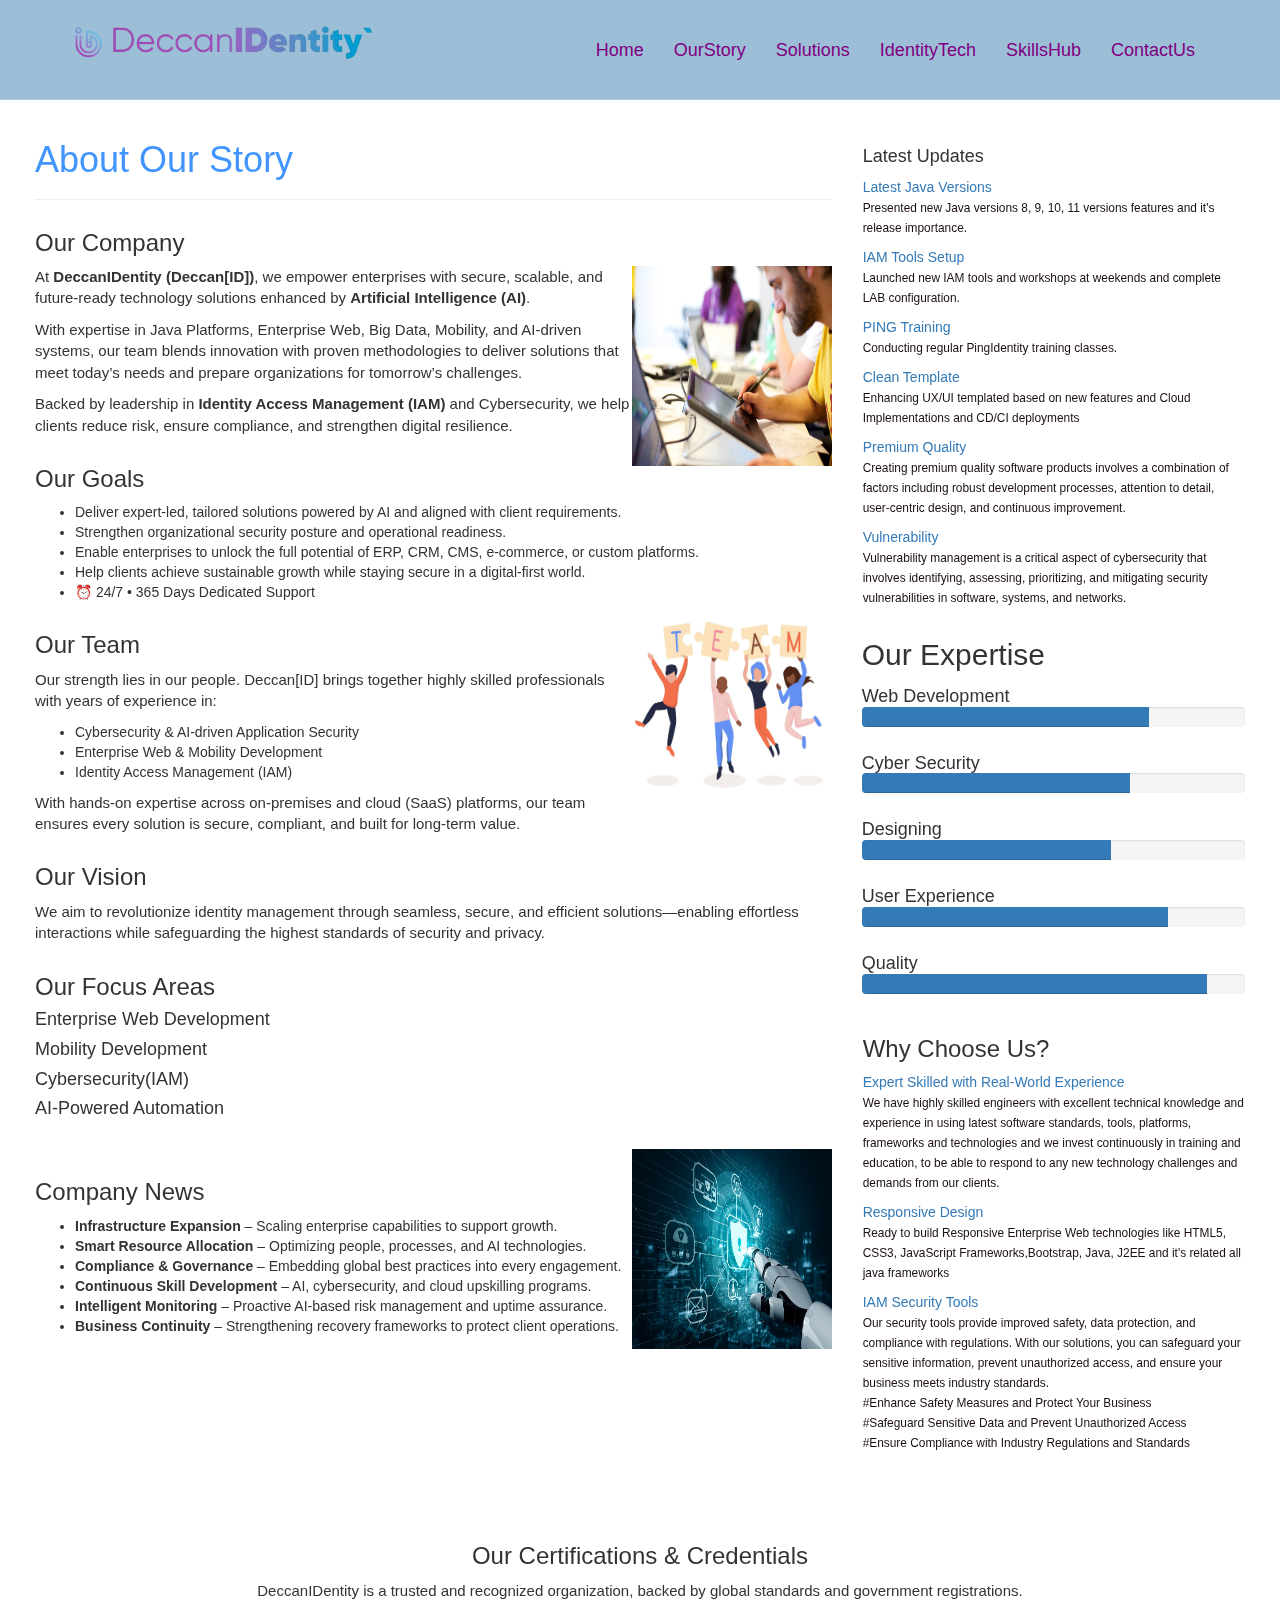
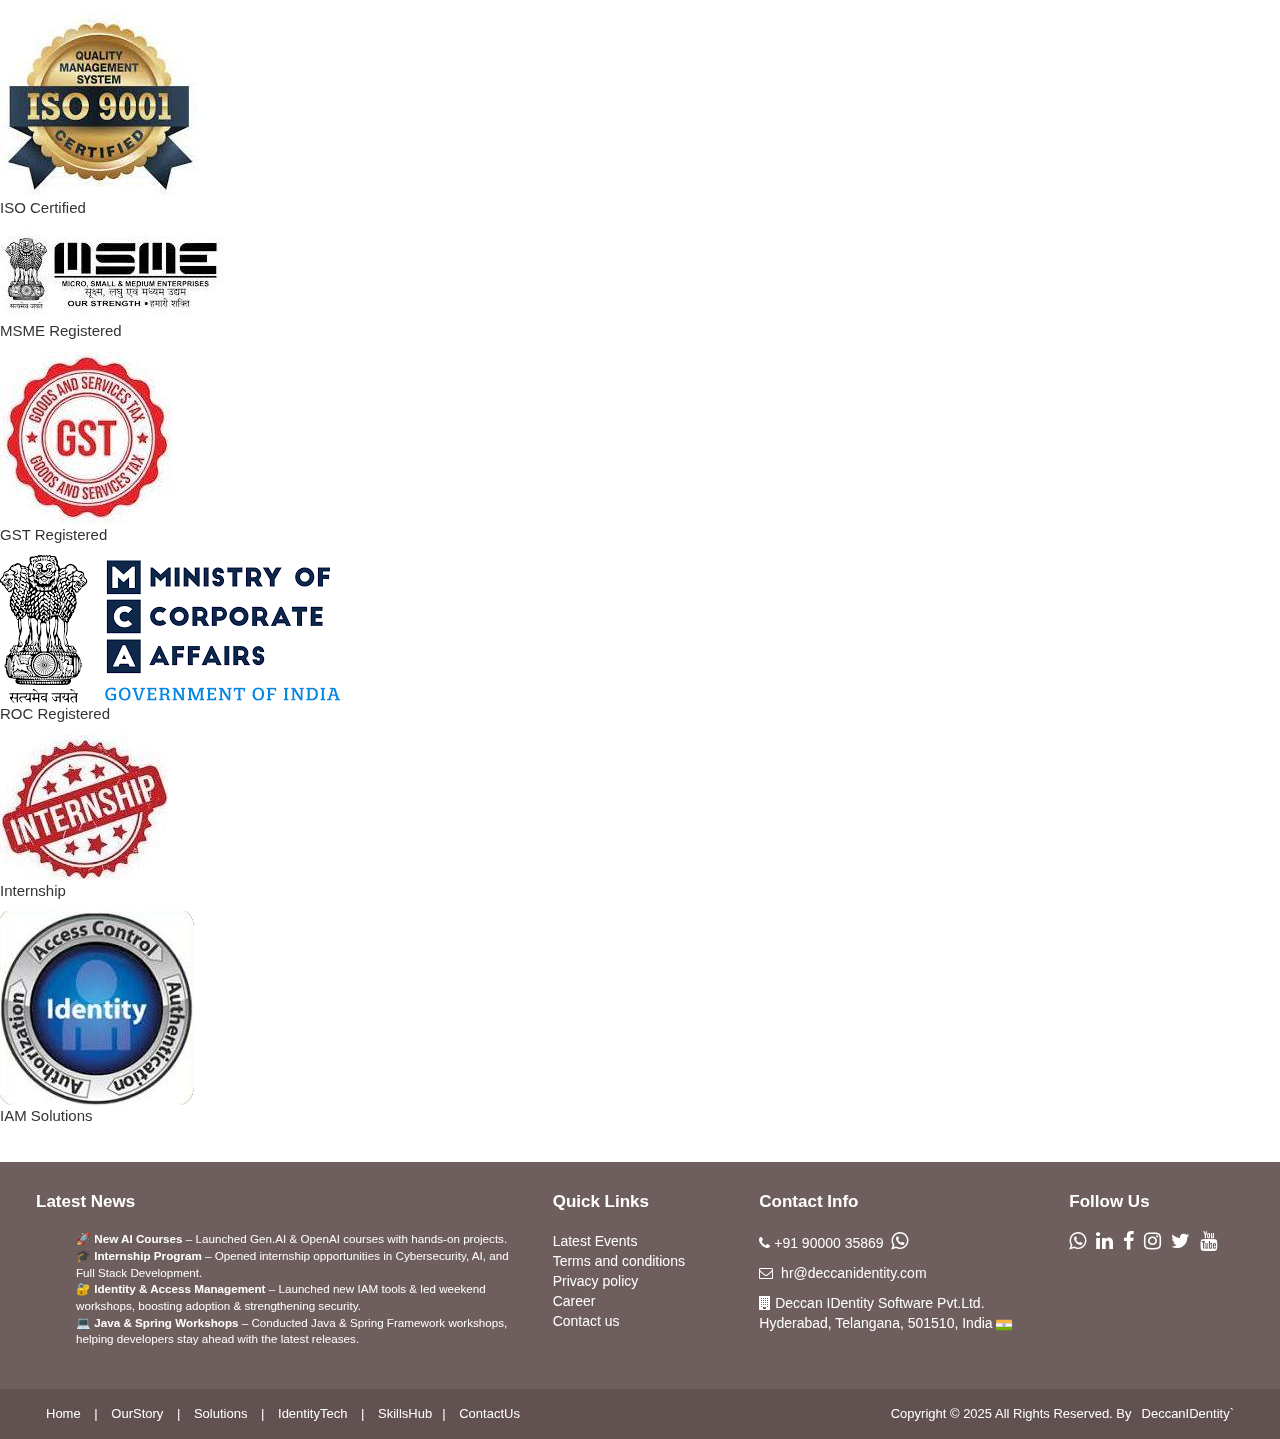
<file: ourstory.htm>
<!DOCTYPE html>
<html lang="en">
<head>
<meta charset="utf-8">
<meta name="viewport"    content="width=device-width, initial-scale=1.0">
<meta name="description" content="DeccanIDentity delivers secure enterprise solutions in web & mobile development, AI-powered identity access management, and cybersecurity with 24×7 expert support">
<meta name="author" content="https://deccanidentity.com/">
<title>DeccanIDentity-About</title>
<link rel="icon" type="image/png" href="images/Logo.png">
<link rel="stylesheet" href="https://maxcdn.bootstrapcdn.com/bootstrap/3.4.1/css/bootstrap.min.css">
<link rel="stylesheet" href="css/font-awesome.min.css">
<!-- Custom styles for our template -->
<link rel="stylesheet" href="css/bootstrap-theme.css" media="screen" >
<link rel="stylesheet" type="text/css" href="css/da-slider.css" />
<link rel="stylesheet" href="css/style.css">
<link rel="stylesheet" href="css/deccan-identity.css">
	<!-- HTML5 shim and Respond.js IE8 support of HTML5 elements and media queries -->
	<!--[if lt IE 9]>
	<script src="js/html5shiv.js"></script>
	<script src="js/respond.min.js"></script>
	<![endif]-->
</head>

<body>
	<!-- Fixed navbar -->
	<div class="navbar navbar-inverse navbar-fixed-top headroom" >
		<div class="container">
			<div class="navbar-header">
				<!-- Button for smallest screens -->
				<button type="button" class="navbar-toggle" data-toggle="collapse" data-target=".navbar-collapse"><span class="icon-bar"></span> <span class="icon-bar"></span> <span class="icon-bar"></span> </button>
				<img src="images/Logo.png" alt="DeccanIDentity Logo" height="33" width="33"/>
				<img src="images/logoname.png" alt="DeccanIDentity Logo Text" class="logo-text" height="35"/>
			</div>
			<div class="navbar-collapse collapse">
		      <ul class="nav navbar-nav pull-right">
				<li><a href="index.html">Home</a></li>
				<li class="active"><a href="ourstory.htm">OurStory</a></li>
				<li><a href="solutions.htm">Solutions</a></li>
				<li><a href="technology.htm">IdentityTech</a></li>
				<li><a href="skills.htm">SkillsHub</a></li>
				<li><a href="contact.htm">ContactUs</a></li>
		      </ul>
		    </div><!--/.nav-collapse -->
		</div>
	</div> 
	<!-- /.navbar -->

	<header id="head" class="secondary"></header>

	<!-- container -->
	<div class="container">	
		<div class="row">
			<!-- Article main content -->
			<article class="col-sm-8 maincontent">
		
				<header class="page-header">
					<h1 class="page-title">About Our Story</h1>
				</header>
				
				<h3>Our Company</h3>
								<p><img src="images/about.jpg" align="right"  width="200" height="200">

				<p>At <strong>DeccanIDentity (Deccan[ID])</strong>, we empower enterprises with secure, scalable, and 
				future-ready technology solutions enhanced by <strong>Artificial Intelligence (AI)</strong>.
				</p>
				<p>With expertise in Java Platforms, Enterprise Web, Big Data, Mobility, and AI-driven systems, our 
				team blends innovation with proven methodologies to deliver solutions that meet today’s needs 
				and prepare organizations for tomorrow’s challenges.
				</p>
				<p>Backed by leadership in <strong>Identity Access Management (IAM)</strong> and Cybersecurity, we help clients 
				reduce risk, ensure compliance, and strengthen digital resilience.
				</p>
				<h3>Our Goals</h3>				
				<ul class="about-list">
				<li>Deliver expert-led, tailored solutions powered by AI and aligned with client requirements.</li>
				<li>Strengthen organizational security posture and operational readiness.</li>
				<li>Enable enterprises to unlock the full potential of ERP, CRM, CMS, e-commerce, or custom platforms.</li>
				<li>Help clients achieve sustainable growth while staying secure in a digital-first world.</li>
				<li>⏰ 24/7 • 365 Days Dedicated Support</li>
								<p><img src="images/team.png" align="right" width="200" height="200"></p>

				</ul>
				<h3>Our Team</h3>
				<p>
				Our strength lies in our people. Deccan[ID] brings together highly skilled professionals with years 
				of experience in:
				</p>
				<ul class="about-list">
				<li>Cybersecurity & AI-driven Application Security</li>
				<li>Enterprise Web & Mobility Development</li>
				<li>Identity Access Management (IAM)</li>
				</ul>
				<p>
				With hands-on expertise across on-premises and cloud (SaaS) platforms, our team ensures every 
				solution is secure, compliant, and built for long-term value.
				</p>
				
				<h3>Our Vision</h3>
				<p>We aim to revolutionize identity management through seamless, secure, and efficient solutions—enabling effortless interactions while safeguarding the highest standards of security and privacy.</p>

				<h3>Our Focus Areas</h3>
				<div class="focus-grid">   
					<div class="focus-card">
						<h4>Enterprise Web Development</h4>
					</div>
					 <div class="focus-card">
						<h4>Mobility Development</h4>
					</div>
		
					<div class="focus-card">
						<h4>Cybersecurity(IAM)</h4>
					</div>
					<div class="focus-card">
						<h4>AI-Powered Automation</h4>
					</div>
				</div>
				<br>
				<img src="images/about_ai_security.jpg" align="right" width="200" height="200">
				<h3>Company News</h3>
				<ul class="about-list">
				<li><strong>Infrastructure Expansion</strong> – Scaling enterprise capabilities to support growth.</li>
				<li><strong>Smart Resource Allocation</strong> – Optimizing people, processes, and AI technologies.</li>
				<li><strong>Compliance & Governance</strong> – Embedding global best practices into every engagement.</li>
				<li><strong>Continuous Skill Development</strong> – AI, cybersecurity, and cloud upskilling programs.</li>
				<li><strong>Intelligent Monitoring</strong> – Proactive AI-based risk management and uptime assurance.</li>
				<li><strong>Business Continuity</strong> – Strengthening recovery frameworks to protect client operations.</li>
				</ul>
			</article>
			<!-- /Article -->
			
			<!-- Sidebar -->
			<aside class="col-sm-4 sidebar sidebar-right">

				<div class="panel">
					<h4>Latest Updates</h4>
					<ul class="list-unstyled list-spaces">
						<li><a href="">Latest Java Versions</a><br><span class="small text-muted">Presented new Java versions 8, 9, 10, 11 versions features and it's release importance.</span></li>
						<li><a href="">IAM Tools Setup</a><br><span class="small text-muted">Launched new IAM tools and workshops at weekends and complete LAB configuration.</span></li>
						<li><a href="">PING Training</a><br><span class="small text-muted">Conducting regular PingIdentity training classes.</span></li>
						<li><a href="">Clean Template</a><br><span class="small text-muted">Enhancing UX/UI templated based on new features and Cloud Implementations and CD/CI deployments</span></li>
						<li><a href="">Premium Quality</a><br><span class="small text-muted">Creating premium quality software products involves a combination of factors including robust development processes, attention to detail, user-centric design, and continuous improvement.</span></li>
						<li><a href="">Vulnerability</a><br><span class="small text-muted">Vulnerability management is a critical aspect of cybersecurity that involves identifying, assessing, prioritizing, and mitigating security vulnerabilities in software, systems, and networks.</span></li>
					</ul>
				</div>
				
				     
        <div class="wrap one-line-heading"><h2 class="line">Our Expertise</h2><div class="line-after" style="width: 198px;"></div></div>
        <ul class="ourexpertise">
          <li><h4>Web Development</h4>
				<div class="progress pb-sm">
				  <!-- White color (progress-bar-white) -->
				  <div class="progress-bar progress-bar-red" role="progressbar" aria-valuenow="75" aria-valuemin="0" aria-valuemax="100" style="width: 75%">
					 <span class="sr-only">75% Complete (success)</span>
				  </div>
				</div>
		    </li>
           <li><h4>Cyber Security</h4>
				<div class="progress pb-sm">
				  <div class="progress-bar progress-bar-yellow" role="progressbar" aria-valuenow="70" aria-valuemin="0" aria-valuemax="100" style="width: 70%">
					 <span class="sr-only">70% Complete (success)</span>
				  </div>
				</div>
		    </li>
		    <li><h4>Designing</h4>
				<div class="progress pb-sm">
				  <!-- White color (progress-bar-white) -->
				  <div class="progress-bar progress-bar-red" role="progressbar" aria-valuenow="65" aria-valuemin="0" aria-valuemax="100" style="width: 65%">
					 <span class="sr-only">65% Complete (success)</span>
				  </div>
				</div>
		    </li>
		    <li><h4>User Experience</h4>
				<div class="progress pb-sm">
				  <div class="progress-bar progress-bar-lblue" role="progressbar" aria-valuenow="80" aria-valuemin="0" aria-valuemax="100" style="width: 80%">
					 <span class="sr-only">80% Complete (success)</span>
				  </div>
				</div>
		    </li>
		    <li><h4>Quality</h4>
				<div class="progress pb-sm">
				  <div class="progress-bar progress-bar-green" role="progressbar" aria-valuenow="90" aria-valuemin="0" aria-valuemax="100" style="width: 90%">
					 <span class="sr-only">90% Complete (success)</span>
				  </div>
				</div>
		    </li>
        </ul> 
				<div class="panel">
					<h3>Why Choose Us?</h3>					
					<ul class="list-unstyled list-spaces">
						<li><a href="">Expert Skilled with Real-World Experience</a><br><span class="small text-muted">We have highly skilled engineers with excellent technical knowledge and experience in using latest software standards, tools, platforms, frameworks and technologies and we invest continuously in training and education, to be able to respond to any new technology challenges and demands from our clients.</span></li>
						<li><a href="">Responsive Design</a><br><span class="small text-muted">Ready to build Responsive Enterprise Web technologies like HTML5, CSS3, JavaScript Frameworks,Bootstrap, Java, J2EE and it's related all java frameworks</span></li>						
						<li><a href="">IAM Security Tools</a><br><span class="small text-muted">Our security tools provide improved safety, data protection, and compliance with regulations. With our solutions, you can safeguard your sensitive information, prevent unauthorized access, and ensure your business meets industry standards.<br> #Enhance Safety Measures and Protect Your Business <br> #Safeguard Sensitive Data and Prevent Unauthorized Access <br> #Ensure Compliance with Industry Regulations and Standards </span></li>
					</ul>
				</div>
			
			</aside>
			<!-- /Sidebar -->
			</div>
		</div>
	<!-- ✅ Certifications & Credentials Section -->
		<h3 align="center">Our Certifications & Credentials</h3>
		<p align="center">DeccanIDentity is a trusted and recognized organization, backed by global standards and government registrations.</p>

		<!-- 🔹 Trust Badges -->
		<div class="badges">
			<div class="badge-item">
			<img src="images/cert/ISO.jpg" alt="ISO Certified">
			<p>ISO Certified</p>
			</div>
			<div class="badge-item">
			<img src="images/cert/msme.jpg" alt="MSME Registered">
			<p>MSME Registered</p>
			</div>
			<!--<div class="badge-item">
			<img src="images/startup-india.png" alt="Startup India">
			<p>Startup India</p>
			</div>-->
			<div class="badge-item">
			<img src="images/cert/gst.jpg" alt="GST Registered">
			<p>GST Registered</p>
			</div>
			<div class="badge-item">
			<img src="images/cert/mca.png" alt="Company Registered">
			<p>ROC Registered</p>
			</div>
			<div class="badge-item">
			<img src="images/cert/intern.jpg" alt="Internship Trained">
			<p>Internship</p>
			</div>
			<div class="badge-item">
			<img src="images/cert/Iam.jpg" alt="IAM Solutions">
			<p>IAM Solutions</p>
			</div>
		</div>
	 
	</div>	<!-- /container -->
	
	<footer id="footer" class="top-space">
			<div class="footer1">
				<div class="container">
					<div class="row">
						<div class="col-md-5 panel" style="font-size: 14px">
							<h4 class="panel-title">Latest News</h4>
							<div class="panel-body">
								<ul style="font-size: smaller;">
									<li>🚀 <strong>New AI Courses</strong> – Launched Gen.AI & OpenAI courses
										with hands-on projects.</li>
									<li>🎓 <strong>Internship Program</strong> – Opened internship opportunities in
										Cybersecurity, AI, and Full Stack Development.</li>
									<li>🔐 <strong>Identity & Access Management</strong> – Launched new IAM tools & led
										weekend workshops, boosting adoption & strengthening security.</li>
									<li>💻 <strong>Java & Spring Workshops</strong> – Conducted Java & Spring Framework
										workshops, helping developers stay ahead with the latest releases.</li>
								</ul>
							</div>
						</div>
						<div class="col-md-2 panel" style="font-size: 14px">
							<h4 class="panel-title">Quick Links</h4>
							<p><a href="ourstory.htm">Latest Events</a><br>
								<a href="#">Terms and conditions</a><br>
								<a href="#">Privacy policy</a><br>
								<a href="#">Career</a><br>
								<a href="contact.htm">Contact us</a>
							</p>
						</div>
						<div class="col-md-3 panel contact" style="font-size: 14px">
							<h4 class="panel-title"> Contact Info</h4>
							<div class="panel-body">
								<!-- <p>Lorem ipsum dolor amet, consectetur adipiscing ipsum dolor.</p> -->
								<ul>
									<li><i class="fa fa-phone"></i> +91 90000 35869 &nbsp;<a
											href="https://wa.me/message/IEJ3MUBFNFSEA1" data-placement="top"
											title="WhatsApp" target="_blank"><i class="fa_social fa fa-whatsapp"
												aria-hidden="true" style="font-size:20px;color:white;"></i></li>
									<li><a href="#"><i class="fa fa-envelope-o"></i> &nbsp;hr@deccanidentity.com</a></li>
									<li><i class="fa fa-building"></i> Deccan IDentity Software Pvt.Ltd.<br> Hyderabad,
										Telangana, 501510, India <img src="images/india.png" /></li>
								</ul>
							</div>
						</div>
						<div class="col-md-2 panel">
							<h3 class="panel-title">Follow Us</h3>
							<div class="panel-body">
								<p class="follow-me-icons">
									<a href="https://wa.me/message/VYIID6CYVCD7K1" data-placement="top" title="WhatsApp"
										target="_blank"></a>
									<i class="fa_social fa fa-whatsapp" aria-hidden="true"></i></a>
									<!-- style="font-size:36px;color:green" -->
									<a href="https://www.linkedin.com/in/deccanidentity" data-placement="top"
										title="Linkedin" target="_blank"><i class="fa_social fa fa-linkedin"></i></a>
									<a href="https://www.fb.com/deccanidentity" data-placement="top" title="Facebook"
										target="_blank"><i class="fa_social fa fa-facebook"></i></a>
									<a href="https://www.instagram.com/deccanidentity_india" data-placement="top"
										title="Instagram" target="_blank"><i class="fa_social fa fa-instagram"></i></a>
									<a href="https://x.com/DeccanIdentity" data-placement="top" title="Twitter"
										target="_blank"><i class="fa_social fa fa-twitter"></i></a>
									<a href="https://www.youtube.com/@DeccanIdentity" data-placement="top" title="Youtube"
										target="_blank"><i class="fa_social fa fa-youtube"></i></a>
									<!--<a href="https://www.pinterest.com/deccanidentity" data-placement="top"
										title="Pinterest" target="_blank"><i class="fa_social fa fa-pinterest"></i></a>-->
								</p>

							</div>
						</div>
					</div>
					<!-- /row of panels -->
				</div>
			</div>
			<div class="footer2">
				<div class="container">
					<div class="row">
						<div class="col-md-6 panel">
							<div class="panel-body">
								<p class="simplenav"> <a href="index.html">Home</a> | <a href="ourstory.htm">OurStory</a> |
									<a href="solutions.htm">Solutions</a> | <a href="technology.htm">IdentityTech</a> | <a
										href="skills.htm">SkillsHub</a>| <a href="contact.htm">ContactUs</a>
								</p>
							</div>
						</div>
						<div class="col-md-6 panel">
							<div class="panel-body">
								<p class="text-right"> Copyright &copy; 2025 All Rights Reserved. By<a
										href="http://deccanidentity.com/" target="_blank">DeccanIDentity`</a></p>
							</div>
						</div>
					</div>
					<!-- /row of panels -->
				</div>
			</div>
		</footer>

	<!-- JavaScript libs are placed at the end of the document so the pages load faster --> 
<script src="https://ajax.googleapis.com/ajax/libs/jquery/3.7.1/jquery.min.js"></script>
<script src="https://maxcdn.bootstrapcdn.com/bootstrap/3.4.1/js/bootstrap.min.js"></script>	
<script src="js/modernizr-latest.js"></script> 
<script src="js/jquery.cslider.js"></script> 
<script src="js/headroom.min.js"></script> 
<script src="js/jquery.headroom.min.js"></script> 
<script src="js/custom.js"></script>

</body>
</html>
</file>
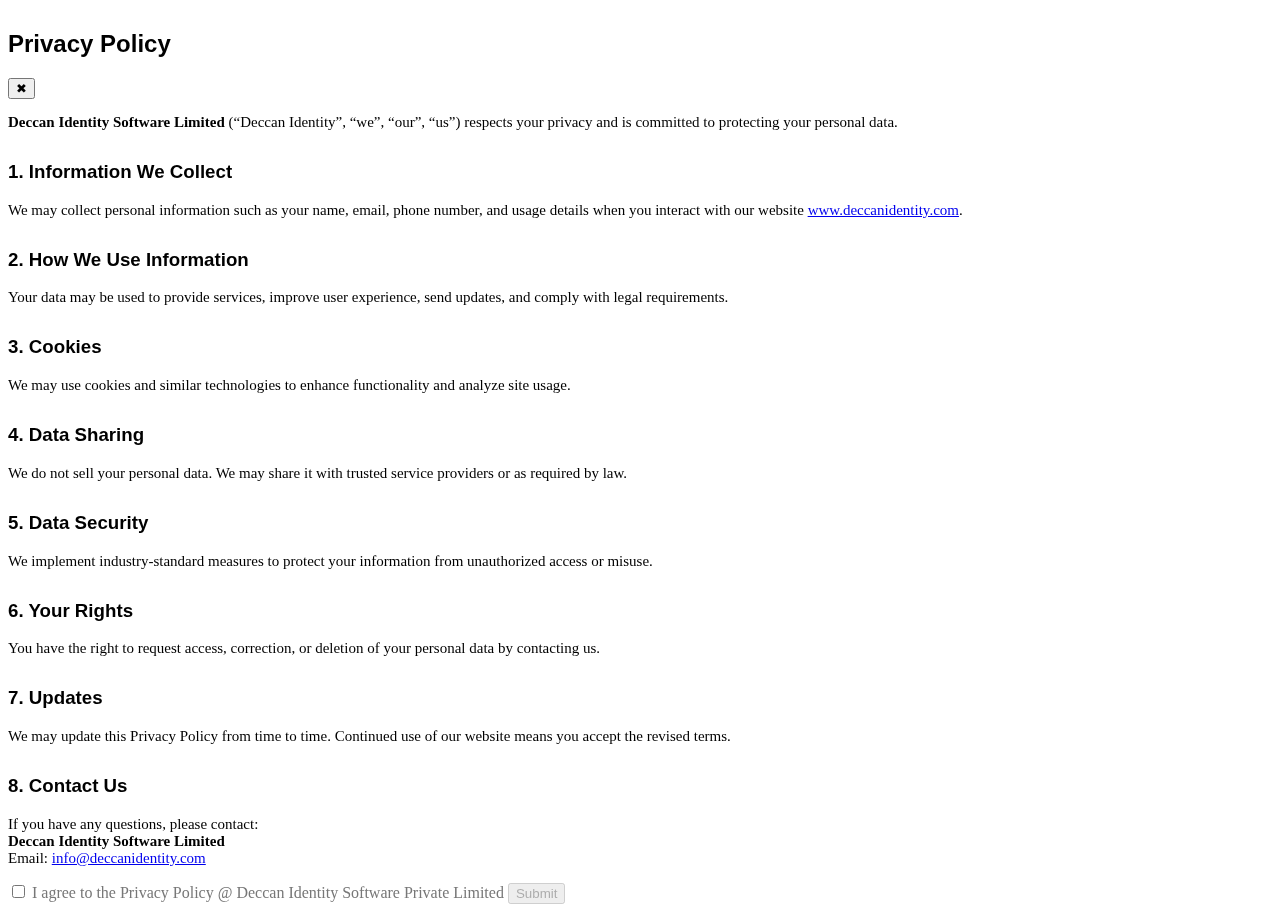
<file: privacy.htm>
<!doctype html>
<html lang="en">
<head>
  <meta charset="utf-8" />
  <meta name="viewport" content="width=device-width, initial-scale=1" />
  <title>Privacy Policy Popup</title>
  <link rel="stylesheet" href="css/style.css">
</head>
<body>

<div class="modal-overlay" id="privacyModal">
  <div class="modal">
    <div class="modal-header">
    <h2 id="modalTitle">Privacy Policy</h2>
    <button class="decline-btn" id="declinePrivacy" title="Decline">✖</button>
    </div>
    <div class="modal-content">
      <p><strong>Deccan Identity Software Limited</strong> (“Deccan Identity”, “we”, “our”, “us”) respects your privacy and is committed to protecting your personal data.</p>

      <h3>1. Information We Collect</h3>
      <p>We may collect personal information such as your name, email, phone number, and usage details when you interact with our website <a href="https://www.deccanidentity.com">www.deccanidentity.com</a>.</p>

      <h3>2. How We Use Information</h3>
      <p>Your data may be used to provide services, improve user experience, send updates, and comply with legal requirements.</p>

      <h3>3. Cookies</h3>
      <p>We may use cookies and similar technologies to enhance functionality and analyze site usage.</p>

      <h3>4. Data Sharing</h3>
      <p>We do not sell your personal data. We may share it with trusted service providers or as required by law.</p>

      <h3>5. Data Security</h3>
      <p>We implement industry-standard measures to protect your information from unauthorized access or misuse.</p>

      <h3>6. Your Rights</h3>
      <p>You have the right to request access, correction, or deletion of your personal data by contacting us.</p>

      <h3>7. Updates</h3>
      <p>We may update this Privacy Policy from time to time. Continued use of our website means you accept the revised terms.</p>

      <h3>8. Contact Us</h3>
      <p>If you have any questions, please contact:<br>
      <strong>Deccan Identity Software Limited</strong><br>
      Email: <a href="mailto:info@deccanidentity.com">info@deccanidentity.com</a></p>
    </div>

    <div class="modal-footer">
      <label>
        <input type="checkbox" id="agreeCheck"> I agree to the Privacy Policy @ Deccan Identity Software Private Limited
      </label>
      <button id="submitPrivacy" disabled>Submit</button>
    </div>
  </div>
</div>

<script>
  const agreeCheck = document.getElementById("agreeCheck");
  const submitPrivacy = document.getElementById("submitPrivacy");
  const declinePrivacy = document.getElementById("declinePrivacy");


  // Enable button only if checkbox is ticked
  agreeCheck.addEventListener("change", () => {
    submitPrivacy.disabled = !agreeCheck.checked;
  });

  // Redirect back to previous page
  submitPrivacy.addEventListener("click", () => {
    window.history.back();
  });

  declinePrivacy.addEventListener("click", () => {
    window.history.back();
  });
</script>

</body>
</html>
</file>
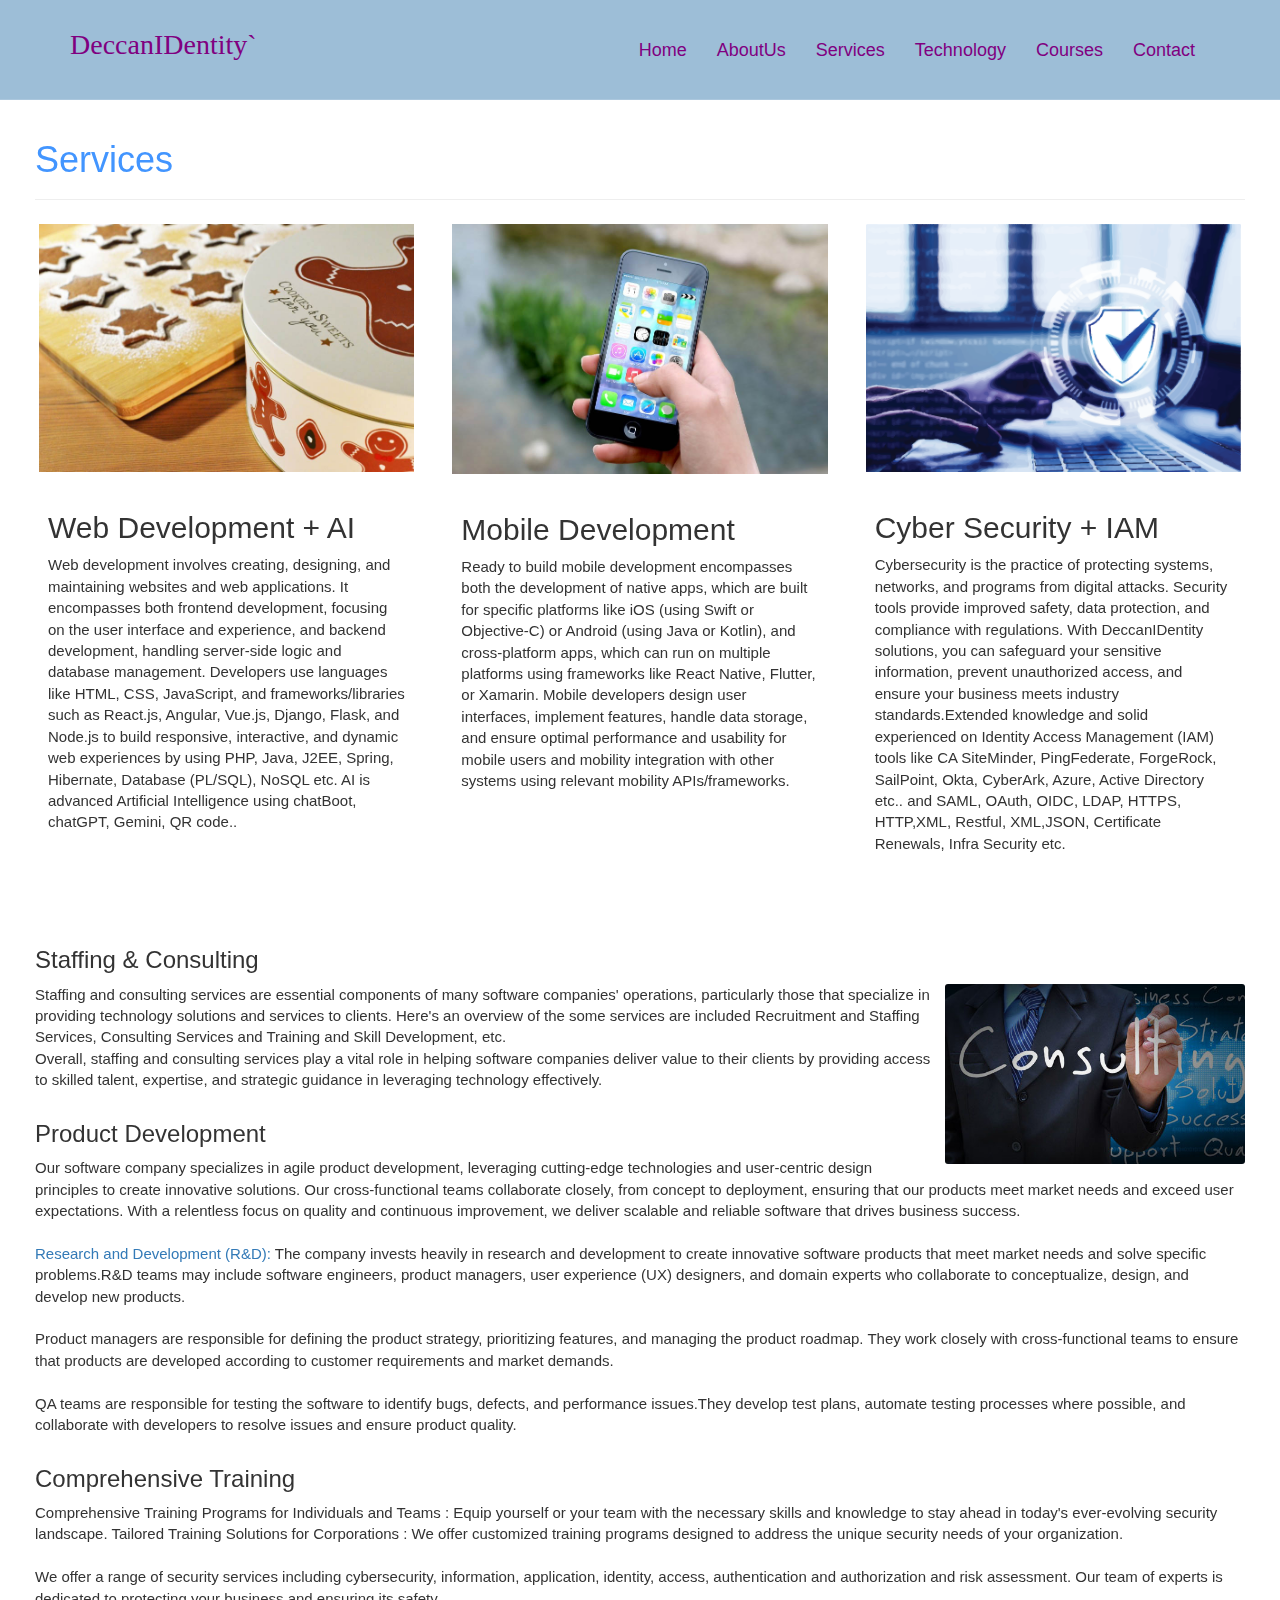
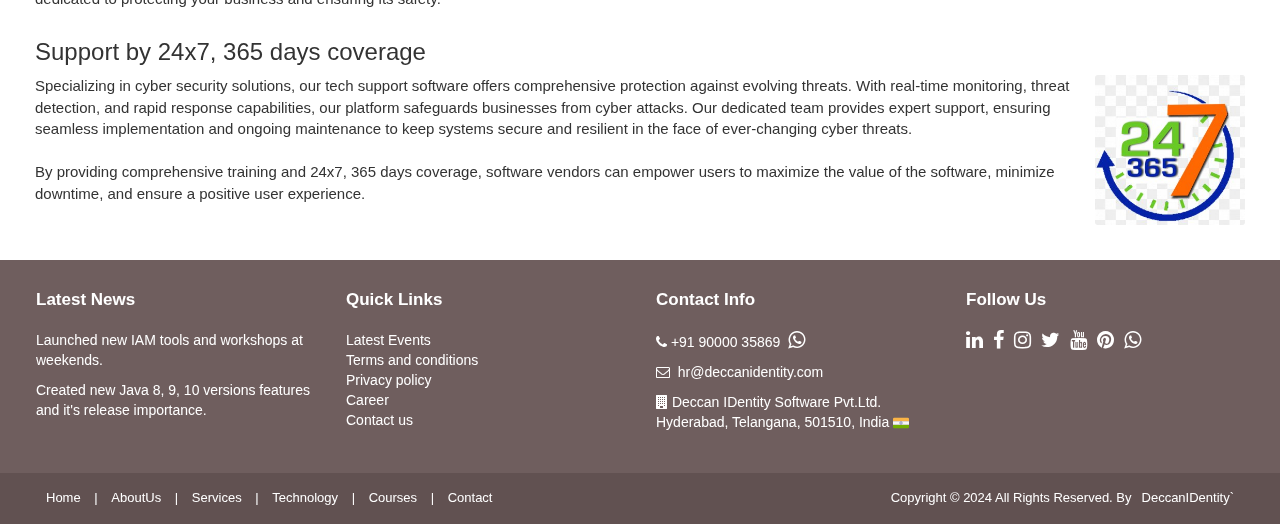
<file: services.html>
<!DOCTYPE html>
<html lang="en">
<head>
<meta charset="utf-8">
<meta name="viewport"    content="width=device-width, initial-scale=1.0">
<meta name="description" content="Deccan IDentity - 2024 Website Template">
<meta name="author" content="https://deccanidentity.com/">
<title>DeccanIDentity-Services</title>
<link rel="favicon" href="images/favicon.png">
<link rel="stylesheet" href="https://maxcdn.bootstrapcdn.com/bootstrap/3.4.1/css/bootstrap.min.css">
<link rel="stylesheet" href="css/font-awesome.min.css">
<!-- Custom styles for our template -->
<link rel="stylesheet" href="css/bootstrap-theme.css" media="screen" >
<link rel="stylesheet" type="text/css" href="css/da-slider.css" />
<link rel="stylesheet" href="css/style.css">
<link rel="stylesheet" href="css/deccan-identity.css">
	<!-- HTML5 shim and Respond.js IE8 support of HTML5 elements and media queries -->
	<!--[if lt IE 9]>
	<script src="js/html5shiv.js"></script>
	<script src="js/respond.min.js"></script>
	<![endif]-->
</head>

<body>
	<!-- Fixed navbar -->
	<div class="navbar navbar-inverse navbar-fixed-top headroom" >
		<div class="container">
			<div class="navbar-header">
				<!-- Button for smallest screens -->
				<button type="button" class="navbar-toggle" data-toggle="collapse" data-target=".navbar-collapse"><span class="icon-bar"></span> <span class="icon-bar"></span> <span class="icon-bar"></span> </button>
				<h1 style="line-height:0;color:purple;font-size:28px;margin-top:20px;"><font style="font-family:'Segoe UI light';">Deccan</font><font style="font-family:'Segoe UI Black';">IDentity`</font></h1>
			</div>
			<div class="navbar-collapse collapse">
		      <ul class="nav navbar-nav pull-right">
		        <li><a href="index.html">Home</a></li>
		        <li><a href="about.html">AboutUs</a></li>
		        <li class="active"><a href="services.html">Services</a></li>
		        <li><a href="technology.html">Technology</a></li>
        		<li><a href="courses.html">Courses</a></li>
		        <li><a href="contact.html">Contact</a></li>
		      </ul>
		    </div><!--/.nav-collapse -->
		</div>
	</div> 
	<!-- /.navbar -->

	<header id="head" class="secondary"></header>
    <div class="container serviceslist">
      <div class="row">
      <div class="col-md-12">
        <header class="page-header">
					<h1 class="page-title">Services</h1>
				</header> 
                </div>
         </div>       
      <div class="row">
        
        <div class="col-xs-18 col-sm-6 col-md-4">
          <div class="thumbnail">
            <img src="images/service1.jpg" alt="">
              <div class="caption">
                <h2>Web Development + AI</h2>
                <p>Web development involves creating, designing, and maintaining websites and web applications. It encompasses both frontend development, focusing on the user interface and experience, and backend development, handling server-side logic and database management. Developers use languages like HTML, CSS, JavaScript, and frameworks/libraries such as React.js, Angular, Vue.js, Django, Flask, and Node.js to build responsive, interactive, and dynamic web experiences by using PHP, Java, J2EE, Spring, Hibernate, Database (PL/SQL), NoSQL etc. AI is advanced Artificial Intelligence using chatBoot, chatGPT, Gemini, QR code..</p>                  
            </div>
          </div>
        </div> 

        <div class="col-xs-18 col-sm-6 col-md-4">
          <div class="thumbnail">
            <img src="images/service2.jpg" alt="">
              <div class="caption">               
				<h2>Mobile Development</h2>
				<p>Ready to build mobile development encompasses both the development of native apps, which are built for specific platforms like iOS (using Swift or Objective-C) or Android (using Java or Kotlin), and cross-platform apps, which can run on multiple platforms using frameworks like React Native, Flutter, or Xamarin. Mobile developers design user interfaces, implement features, handle data storage, and ensure optimal performance and usability for mobile users and mobility integration with other systems using relevant mobility APIs/frameworks.</p>				 
            </div>
          </div>
        </div>

        <div class="col-xs-18 col-sm-6 col-md-4">
          <div class="thumbnail">
            <img src="images/service4.png" alt="">
              <div class="caption">
                <h2>Cyber Security + IAM </h2>
				<p>Cybersecurity is the practice of protecting systems, networks, and programs from digital attacks. Security tools provide improved safety, data protection, and compliance with regulations. With DeccanIDentity solutions, you can safeguard your sensitive information, prevent unauthorized access, and ensure your business meets industry standards.Extended knowledge and solid experienced on Identity Access Management (IAM) tools like CA SiteMinder, PingFederate, ForgeRock, SailPoint, Okta, CyberArk, Azure, Active Directory etc.. and SAML, OAuth, OIDC, LDAP, HTTPS, HTTP,XML, Restful, XML,JSON, Certificate Renewals, Infra Security etc.</p><br> 
            </div>
          </div>
        </div>
        
      </div><!-- End row -->
      
    </div><!-- End container --> 
	
    <div class="container">
		<div class="row">			
			<!-- Article content -->
			<article class="col-sm-12 maincontent"> 
				<h3>Staffing & Consulting</h3>
				<p><img src="images/img4.jpg" alt="" class="img-rounded pull-right" width="300" > Staffing and consulting services are essential components of many software companies' operations, particularly those that specialize in providing technology solutions and services to clients.
				Here's an overview of the some services are included Recruitment and Staffing Services, Consulting Services and Training and Skill Development, etc.<br> Overall, staffing and consulting services play a vital role in helping software companies deliver value to their clients by providing access to skilled talent, expertise, and strategic guidance in leveraging technology effectively.</p>
				
				<h3>Product Development</h3>	
				<p>Our software company specializes in agile product development, leveraging cutting-edge technologies and user-centric design principles to create innovative solutions. Our cross-functional teams collaborate closely, from concept to deployment, ensuring that our products meet market needs and exceed user expectations. With a relentless focus on quality and continuous improvement, we deliver scalable and reliable software that drives business success.<br><br>
				<a href="#">Research and Development (R&D):</a> The company invests heavily in research and development to create innovative software products that meet market needs and solve specific problems.R&D teams may include software engineers, product managers, user experience (UX) designers, and domain experts who collaborate to conceptualize, design, and develop new products.<br><br>
							Product managers are responsible for defining the product strategy, prioritizing features, and managing the product roadmap. They work closely with cross-functional teams to ensure that products are developed according to customer requirements and market demands.<br><br>
							QA teams are responsible for testing the software to identify bugs, defects, and performance issues.They develop test plans, automate testing processes where possible, and collaborate with developers to resolve issues and ensure product quality.</p>
				
								
				<h3>Comprehensive Training</h3>
				<p> Comprehensive Training Programs for Individuals and Teams : Equip yourself or your team with the necessary skills and knowledge to stay ahead in today's ever-evolving security landscape. Tailored Training Solutions for Corporations : We offer customized training programs designed to address the unique security needs of your organization.<br><br>
				 We offer a range of security services including cybersecurity, information, application, identity, access, authentication and authorization and risk assessment. Our team of experts is dedicated to protecting your business and ensuring its safety.</p>
				
				<h3>Support by 24x7, 365 days coverage</h3>
				<p><img src="images/support_24x7_365.jpg" alt="" class="img-rounded pull-right" width="150" >				
				<p>Specializing in cyber security solutions, our tech support software offers comprehensive protection against evolving threats. With real-time monitoring, threat detection, and rapid response capabilities, our platform safeguards businesses from cyber attacks. Our dedicated team provides expert support, ensuring seamless implementation and ongoing maintenance to keep systems secure and resilient in the face of ever-changing cyber threats.<br><br>
				By providing comprehensive training and 24x7, 365 days coverage, software vendors can empower users to maximize the value of the software, minimize downtime, and ensure a positive user experience.</p>
				
			</article>	
		</div>
        
       </div>

 <footer id="footer" class="top-space">
  <div class="footer1">
    <div class="container">
      <div class="row" >
        <div class="col-md-3 panel" style="font-size: 14px">
          <h4 class="panel-title">Latest News</h4>
          <div class="panel-body">
            <p>Launched new IAM tools and workshops at weekends.</p>
            <p>Created new Java 8, 9, 10 versions features and it's release importance.</p>
          </div>
        </div>
        <div class="col-md-3 panel" style="font-size: 14px">
          <h4 class="panel-title">Quick Links</h4> 
               <p><a href="about.html">Latest Events</a><br>
               <a href="#">Terms and conditions</a><br>
               <a href="#">Privacy policy</a><br>
               <a href="#">Career</a><br>  
               <a href="#">Contact us</a></p>
        </div>
        <div class="col-md-3 panel contact" style="font-size: 14px">
          <h4 class="panel-title"> Contact Info</h4>
          <div class="panel-body">
            <!-- <p>Lorem ipsum dolor amet, consectetur adipiscing ipsum dolor.</p> -->
            <ul>
              <li><i class="fa fa-phone"></i> +91 90000 35869 &nbsp;<a href="https://wa.me/message/IEJ3MUBFNFSEA1" data-placement="top" title="WhatsApp" target="_blank" ><i
						        class="fa_social fa fa-whatsapp"  aria-hidden="true" style="font-size:20px;color:white;" ></i></li>
              <li><a href="#"><i class="fa fa-envelope-o"></i> &nbsp;hr@deccanidentity.com</a></li>
              <li><i class="fa fa-building"></i> Deccan IDentity Software Pvt.Ltd.<br> Hyderabad, Telangana, 501510, India <img src="images/india.png" /></li>
            </ul>
          </div>
        </div>
        <div class="col-md-3 panel">
          <h3 class="panel-title">Follow Us</h3>
          <div class="panel-body">
            <p class="follow-me-icons">            
            <a href="https://www.linkedin.com/in/deccanidentity" data-placement="top" title="Linkedin" target="_blank"><i
								class="fa_social fa fa-linkedin"></i></a>
						<a href="https://www.fb.com/deccanidentity" data-placement="top" title="Facebook" target="_blank"><i
								class="fa_social fa fa-facebook"></i></a>
						<a href="https://www.instagram.com/deccanidentity_india" data-placement="top" title="Instagram" target="_blank"><i
								class="fa_social fa fa-instagram"></i></a>						
						<a href="https://x.com/DeccanIdentity" data-placement="top" title="Twitter" target="_blank"><i
								class="fa_social fa fa-twitter"></i></a>	
						<a href="https://www.youtube.com/@DeccanIdentity" data-placement="top" title="Youtube" target="_blank"><i
								class="fa_social fa fa-youtube"></i></a>
						<a href="https://www.pinterest.com/deccanidentity" data-placement="top" title="Pinterest" target="_blank"><i
								class="fa_social fa fa-pinterest"></i></a>
						<a href="https://wa.me/message/VYIID6CYVCD7K1" data-placement="top" title="WhatsApp" target="_blank" ><i
						        class="fa_social fa fa-whatsapp"  aria-hidden="true" ></i></a> <!-- style="font-size:36px;color:green" -->

						</p>								
          </div>
        </div>
      </div>
      <!-- /row of panels --> 
    </div>
  </div>
  <div class="footer2">
    <div class="container">
      <div class="row">
        <div class="col-md-6 panel">
          <div class="panel-body">
            <p class="simplenav"> <a href="index.html">Home</a> | <a href="about.html">AboutUs</a> | <a href="services.html">Services</a> | <a href="technology.html">Technology</a> | <a href="courses.html">Courses</a> | <a href="contact.html">Contact</a> </p>
          </div>
        </div>
        <div class="col-md-6 panel">
          <div class="panel-body">
            <p class="text-right"> Copyright &copy; 2024 All Rights Reserved. By<a href="http://deccanidentity.com/" target="_blank">DeccanIDentity`</a></p>
          </div>
        </div>
      </div>
      <!-- /row of panels --> 
    </div>
  </div>
</footer>

<!-- JavaScript libs are placed at the end of the document so the pages load faster --> 
 
	<script src="https://ajax.googleapis.com/ajax/libs/jquery/3.7.1/jquery.min.js"></script>
	<script src="https://maxcdn.bootstrapcdn.com/bootstrap/3.4.1/js/bootstrap.min.js"></script>
	<script src="js/jquery.cslider.js"></script>
	<script src="js/jquery.isotope.min.js"></script>
        <script src="js/fancybox/jquery.fancybox.pack.js" type="text/javascript"></script>
	<script src="js/headroom.min.js"></script>
	<script src="js/jquery.headroom.min.js"></script>
	<script src="js/custom.js"></script>
</body>
</html>
</file>
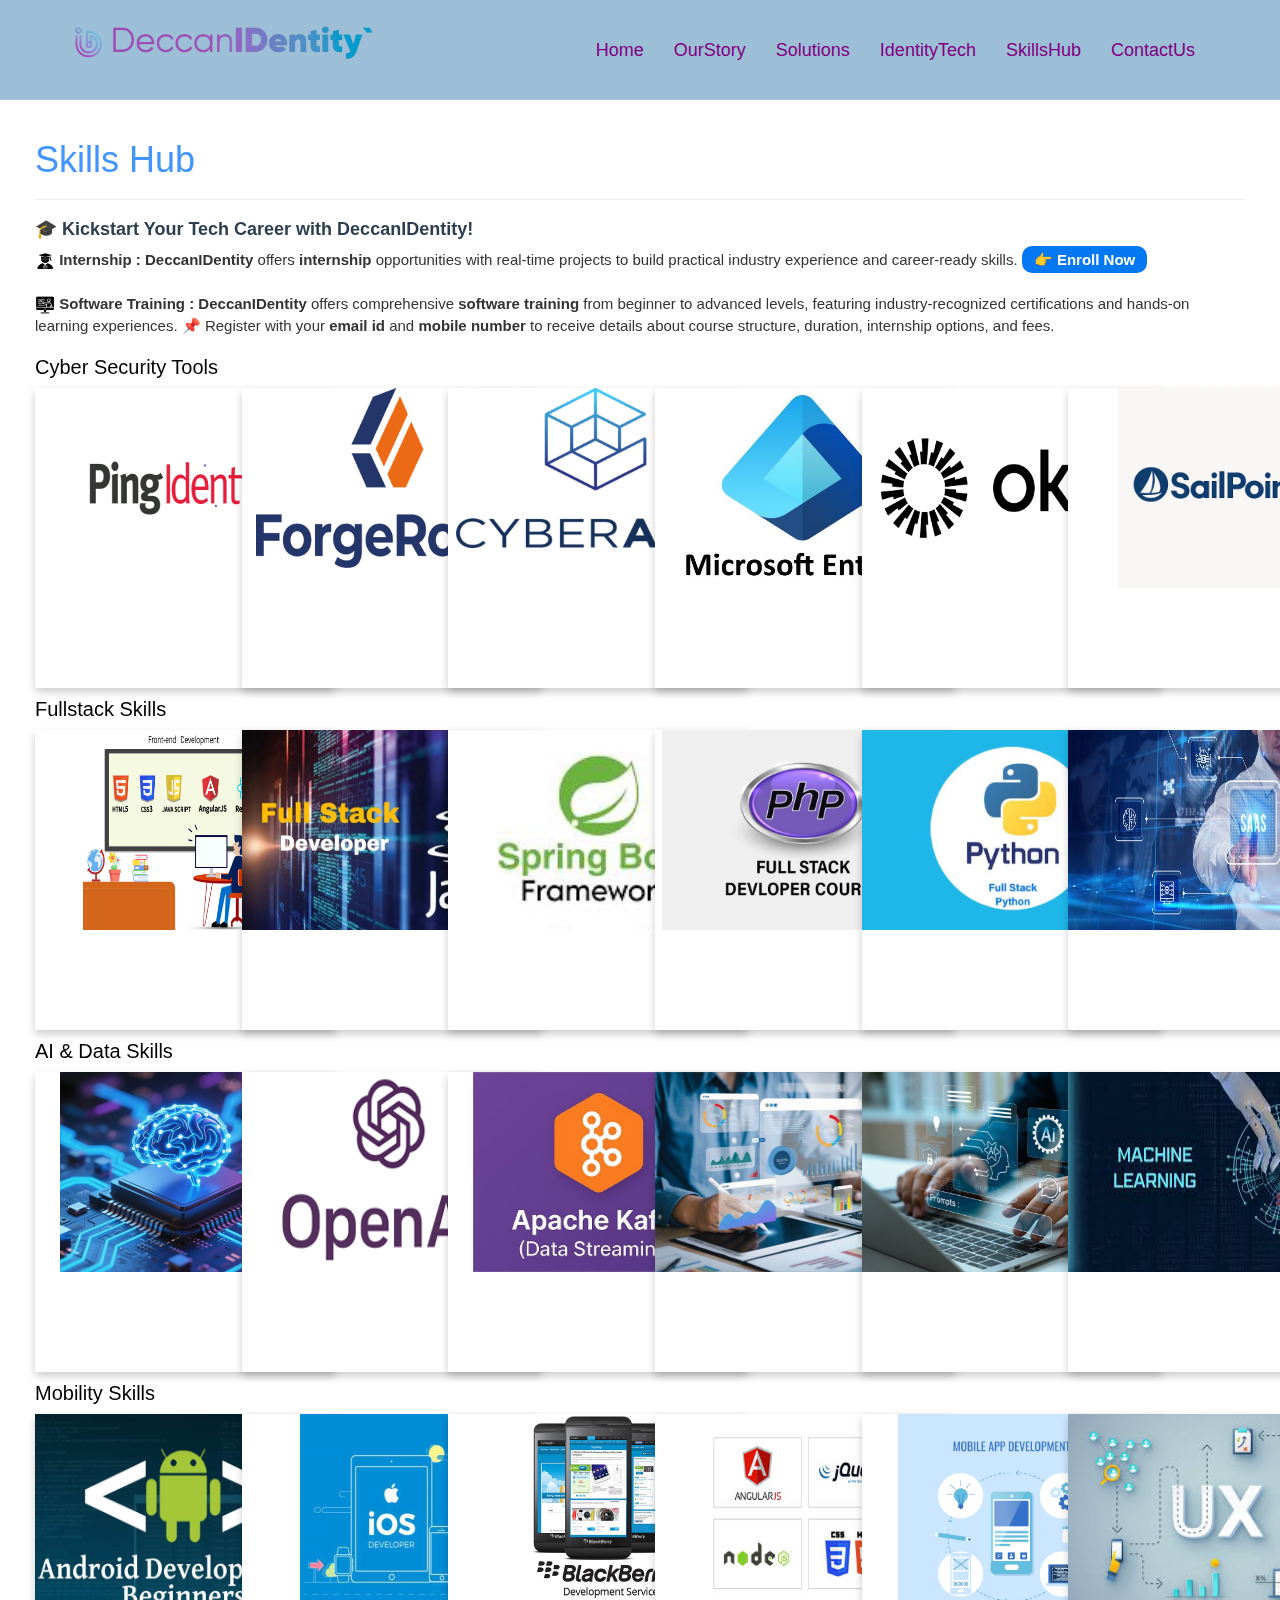
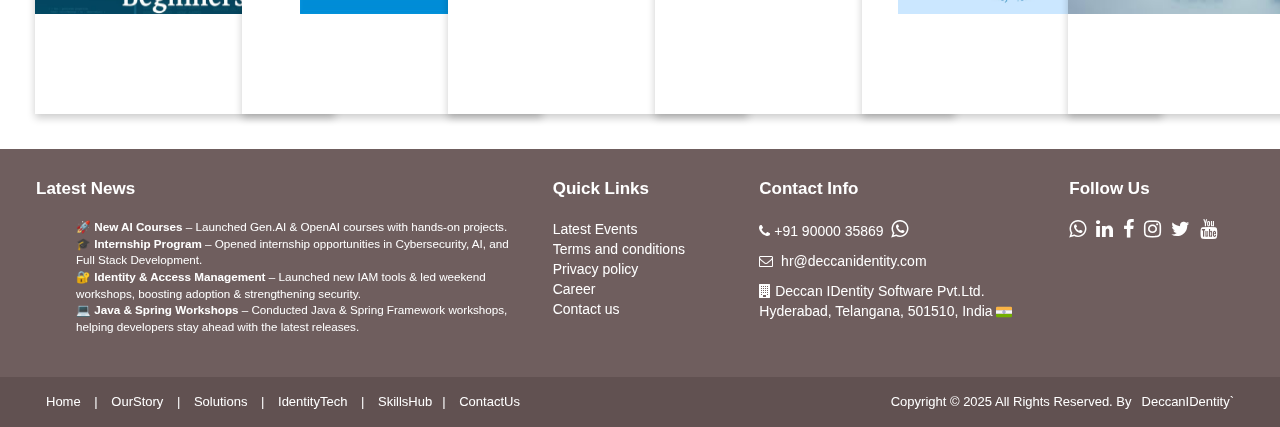
<file: skills.htm>
<!DOCTYPE html>
<html lang="en">
<head>
<meta charset="utf-8">
<meta name="viewport"    content="width=device-width, initial-scale=1.0">
<meta name="description" content="DeccanIDentity delivers secure enterprise solutions in web & mobile development, AI-powered identity access management, and cybersecurity with 24×7 expert support">
<meta name="author" content="https://deccanidentity.com/">
<title>DeccanIDentity-SkillsHub</title>
<link rel="icon" type="image/png" href="images/Logo.png">
<link rel="stylesheet" href="https://maxcdn.bootstrapcdn.com/bootstrap/3.4.1/css/bootstrap.min.css">
<link rel="stylesheet" href="css/fancybox/jquery.fancybox.css">
<link rel="stylesheet" href="css/font-awesome.min.css">
<link rel="stylesheet" href="css/flexslider.css"/>
<!-- Custom styles for our template -->
<link rel="stylesheet" href="css/bootstrap-theme.css" media="screen" >
<link rel="stylesheet" type="text/css" href="css/da-slider.css" />
<link rel="stylesheet" href="css/style.css">
<link rel="stylesheet" href="css/deccan-identity.css">
<link rel="stylesheet" href="css/form-popup.css">

<!-- HTML5 shim and Respond.js IE8 support of HTML5 elements and media queries -->
<!--[if lt IE 9]>
	<script src="js/html5shiv.js"></script>
	<script src="js/respond.min.js"></script>
	<![endif]-->
	
</head>
<body>
<!-- Fixed navbar -->
<div class="navbar navbar-inverse navbar-fixed-top headroom" >
		<div class="container">
			<div class="navbar-header">
				<!-- Button for smallest screens -->
				<button type="button" class="navbar-toggle" data-toggle="collapse" data-target=".navbar-collapse"><span class="icon-bar"></span> <span class="icon-bar"></span> <span class="icon-bar"></span> </button>
				<img src="images/Logo.png" alt="DeccanIDentity Logo" height="33" width="33"/>
				<img src="images/logoname.png" alt="DeccanIDentity Logo Text" class="logo-text" height="35"/>
			</div>
    <div class="navbar-collapse collapse">
      <ul class="nav navbar-nav pull-right">
		<li><a href="index.html">Home</a></li>
		<li><a href="ourstory.htm">OurStory</a></li>
		<li><a href="solutions.htm">Solutions</a></li>
		<li><a href="technology.htm">IdentityTech</a></li>
		<li class="active"><a href="skills.htm">SkillsHub</a></li>
		<li><a href="contact.htm">ContactUs</a></li>
      </ul>
    </div>
    <!--/.nav-collapse --> 
  </div>
</div>
<!-- /.navbar --> 
		
<header id="head" class="secondary"></header>
<div class="container serviceslist">
  <div class="row">
    <div class="col-md-12">
      <header class="page-header">
        <h1 class="page-title">Skills Hub</h1>
      </header>	 
	  	<h4 style="color: #2c3e50;">🎓 <strong>Kickstart Your Tech Career with DeccanIDentity!</strong></h4>
	  	  <p>
			<strong><img src="images/internship.png" alt="Internship Program" width="20" height="20"> Internship : </strong>

			<strong>DeccanIDentity</strong> offers <strong>internship</strong> opportunities with real-time projects to build practical industry experience and career-ready skills. 
			<a href="https://forms.gle/cc4wpKcPn7djtn7G7" 
			target="_blank" 
			style="background:#0477f2;color:#ffffff;padding:5px 12px;
					text-decoration:none;border-radius:10px;font-weight:600;">
			👉 Enroll Now
			</a>
			<br><br>
			<strong><img src="images/training.png" alt="Internship Program" width="20" height="20"> Software Training : </strong>
			<strong>DeccanIDentity</strong> offers comprehensive <strong>software training</strong> from beginner to advanced levels, featuring industry-recognized certifications and hands-on learning experiences.
	  	  📌 Register with your <strong>email id</strong> and <strong>mobile number</strong> to receive details about course structure, duration, internship options, and fees.
	  	  </p>
	  	  <p>
	      </p>
    </div>
  </div> 
</div>

	
	<section id="content">
	<div class="container">
	
	      <div class="row">
			<div class="col-lg-12">
				<h4 class="courseH4">Cyber Security Tools</h4>
			</div><br><br>
			<div class="col-lg-2">
	           <div class="flip-card">
					<div class="flip-card-inner">
					  <div class="flip-card-front">
					    <img src="images/offers/pi.png" height="200" alt="Ping" />
					    </div>
					    <div class="flip-card-back">					      
					      <h3><label style="color:black;">Ping</label><label style="color:#cd2a2a;">Federate</label></h3>
					      <p style="font-size: 12px;color: blue;font-weight: bold;">Full Online Course</p>
					      <p style="font-size: 12px;color: blue;font-weight: bold;">60 Hrs</p>
					      <button type="button" class="btn btn-sm btn-outline-secondary" onclick="openPopupArgs('https://docs.google.com/forms/u/0/d/e/1FAIpQLSfLFsNhMY7WT38WEOy5Yji-X1hL8iWfE7AHMIjEpbyctwsPfQ/formResponse','entry.1820924','entry.1869323879','entry.1277797673','entry.665800355')">📩Register</button>
					    </div>
					  </div>
				</div>
				</div>
				
				<div class="col-lg-2">				
				 <div class="flip-card">
					<div class="flip-card-inner">
					  <div class="flip-card-front">
					    <img src="images/offers/fgr.png" height="180" alt="ForgeRock" />
					    </div>
					    <div class="flip-card-back">					      
					      
					      <h3><label style="color:#352a6f;">ForgeRock</label></h3>
					      <p style="font-size: 12px;color: blue;font-weight: bold;">Full Online Course</p>
					      <p style="font-size: 12px;color: blue;font-weight: bold;">80 Hrs</p>
					      <button type="button" class="btn btn-sm btn-outline-secondary" onclick="openPopupArgs('https://docs.google.com/forms/u/0/d/e/1FAIpQLSfLFsNhMY7WT38WEOy5Yji-X1hL8iWfE7AHMIjEpbyctwsPfQ/formResponse','entry.1820924','entry.1869323879','entry.1277797673','entry.665800355')">📩Register</button>
					    </div>
					  </div>
				</div>
				</div>
				
				<div class="col-lg-2">				
				 <div class="flip-card">
					<div class="flip-card-inner">
					  <div class="flip-card-front">
					    <img src="images/offers/cbr.png" height="160"alt="CyberArk" />
					    </div>
					    <div class="flip-card-back">					      
					      
					      <h3><label style="color:#352a6f;">CyberArk</label></h3>
					      <p style="font-size: 12px;color: blue;font-weight: bold;">Full Online Course</p>
					      <p style="font-size: 12px;color: blue;font-weight: bold;">80 Hrs</p>
					      <button type="button" class="btn btn-sm btn-outline-secondary"onclick="openPopupArgs('https://docs.google.com/forms/u/0/d/e/1FAIpQLSfLFsNhMY7WT38WEOy5Yji-X1hL8iWfE7AHMIjEpbyctwsPfQ/formResponse','entry.1820924','entry.1869323879','entry.1277797673','entry.665800355')">📩Register</button>
					    </div>
					  </div>
				</div>
				</div>
				
				<div class="col-lg-2">				
				 <div class="flip-card">
					<div class="flip-card-inner">
					  <div class="flip-card-front">
					    <img src="images/offers/Entra Id.png" height="200" alt="Entra Id" />
					    </div>
					    <div class="flip-card-back">					      
					      
					      <h3><label style="color:#352a6f;">IAM [Entra ID]</label></h3>
					      <p style="font-size: 12px;color: blue;font-weight: bold;">Full Online Course</p>
					      <p style="font-size: 12px;color: blue;font-weight: bold;">120 Hrs</p>
					      <button type="button" class="btn btn-sm btn-outline-secondary" onclick="openPopupArgs('https://docs.google.com/forms/u/0/d/e/1FAIpQLSfLFsNhMY7WT38WEOy5Yji-X1hL8iWfE7AHMIjEpbyctwsPfQ/formResponse','entry.1820924','entry.1869323879','entry.1277797673','entry.665800355')">📩Register</button>
					    </div>
					  </div>
				</div>
				</div>
				
				<div class="col-lg-2">				
				 <div class="flip-card">
					<div class="flip-card-inner">
					  <div class="flip-card-front">
					    <img src="images/offers/Okta.png" height="200" alt="Okta" />
					    </div>
					    <div class="flip-card-back">					      
					      
					      <h3><label style="color:#352a6f;">Okta</label></h3>
					      <p style="font-size: 12px;color: blue;font-weight: bold;">Full Online Course</p>
					      <p style="font-size: 12px;color: blue;font-weight: bold;">80 Hrs</p>
					      <button type="button" class="btn btn-sm btn-outline-secondary" onclick="openPopupArgs('https://docs.google.com/forms/u/0/d/e/1FAIpQLSfLFsNhMY7WT38WEOy5Yji-X1hL8iWfE7AHMIjEpbyctwsPfQ/formResponse','entry.1820924','entry.1869323879','entry.1277797673','entry.665800355')">📩Register</button>
					    </div>
					  </div>
				</div>
				</div>
				
				<div class="col-lg-2">
	           <div class="flip-card">
					<div class="flip-card-inner">
					  <div class="flip-card-front">
					    <img src="images/offers/Sailpoint.png" height="200" alt="Sailpoint" />
					    </div>
					    <div class="flip-card-back">					      
					      <h3><label style="color:black;">Sailpoint</label></h3>
					      <p style="font-size: 12px;color: blue;font-weight: bold;">Full Online Course</p>
					      <p style="font-size: 12px;color: blue;font-weight: bold;">80 Hrs</p>
					      <button type="button" class="btn btn-sm btn-outline-secondary" onclick="openPopupArgs('https://docs.google.com/forms/u/0/d/e/1FAIpQLSfLFsNhMY7WT38WEOy5Yji-X1hL8iWfE7AHMIjEpbyctwsPfQ/formResponse','entry.1820924','entry.1869323879','entry.1277797673','entry.665800355')">📩Register</button>
					    </div>
					  </div>
				</div>
				</div>
			</div> <!-- Row -->
			
			<div class="row">
			<div class="col-lg-12">
				<h4 class="courseH4">Fullstack Skills</h4>
			</div><br><br>
			<div class="col-lg-2">
	           <div class="flip-card">
					<div class="flip-card-inner">
					  <div class="flip-card-front">
					    <img src="images/offers/web.png" alt="Fullstack UI Skills" height="200"/>
					    </div>
					    <div class="flip-card-back">					      
					      
					      <h3><label style="color:#352a6f;">Fullstack UI Skills</label></h3>
					      <p style="font-size: 12px;color: blue;font-weight: bold;">Full Online Course</p>
					      <p style="font-size: 12px;color: blue;font-weight: bold;">80 Hrs</p>
					      <button type="button" class="btn btn-sm btn-outline-secondary" onclick="openPopupArgs('https://docs.google.com/forms/u/0/d/e/1FAIpQLSelLaZ9EzJb2eQpkvby9DHWcoDj_f4rhZ0GuiHbwJnAX4JLMQ/formResponse','entry.880774368','entry.19233910','entry.1392537463','entry.1528537292')">📩Register</button>
					    </div>
					  </div>
				</div>
				</div>
				
				<div class="col-lg-2">				
				 <div class="flip-card">
					<div class="flip-card-inner">
					  <div class="flip-card-front">
					    <img src="images/offers/javafs.png" height="200" alt="Java Fullstack" />
					    </div>
					    <div class="flip-card-back">					      
					      
					      <h3><label style="color:#352a6f;">Java Fullstack</label></h3>
					      <p style="font-size: 12px;color: blue;font-weight: bold;">Full Online Course</p>
					      <p style="font-size: 12px;color: blue;font-weight: bold;">80 Hrs</p>
					      <button type="button" class="btn btn-sm btn-outline-secondary" onclick="openPopupArgs('https://docs.google.com/forms/u/0/d/e/1FAIpQLSelLaZ9EzJb2eQpkvby9DHWcoDj_f4rhZ0GuiHbwJnAX4JLMQ/formResponse','entry.880774368','entry.19233910','entry.1392537463','entry.1528537292')">📩Register</button>
					    </div>
					  </div>
				</div>
				</div>
				
				<div class="col-lg-2">				
				 <div class="flip-card">
					<div class="flip-card-inner">
					  <div class="flip-card-front">
					    <img src="images/offers/Spring.png" height="200" alt="Spring Boot Framework" />
					    </div>
					    <div class="flip-card-back">					      
					      
					      <h3><label style="color:#352a6f;">Spring Boot Framework</label></h3>
					      <p style="font-size: 12px;color: blue;font-weight: bold;">Full Online Course</p>
					      <p style="font-size: 12px;color: blue;font-weight: bold;">60 Hrs</p>
					      <button type="button" class="btn btn-sm btn-outline-secondary" onclick="openPopupArgs('https://docs.google.com/forms/u/0/d/e/1FAIpQLSelLaZ9EzJb2eQpkvby9DHWcoDj_f4rhZ0GuiHbwJnAX4JLMQ/formResponse','entry.880774368','entry.19233910','entry.1392537463','entry.1528537292')">📩Register</button>
					    </div>
					  </div>
				</div>
				</div>

				<div class="col-lg-2">				
				 <div class="flip-card">
					<div class="flip-card-inner">
					  <div class="flip-card-front">
					    <img src="images/offers/php.png" height="200" 	alt="PHP Fullstack" />
					    </div>
					    <div class="flip-card-back">					      
					      
					      <h3><label style="color:#352a6f;">PHP Fullstack</label></h3>
					      <p style="font-size: 12px;color: blue;font-weight: bold;">Full Online Course</p>
					      <p style="font-size: 12px;color: blue;font-weight: bold;">80 Hrs</p>
					      <button type="button" class="btn btn-sm btn-outline-secondary" onclick="openPopupArgs('https://docs.google.com/forms/u/0/d/e/1FAIpQLSelLaZ9EzJb2eQpkvby9DHWcoDj_f4rhZ0GuiHbwJnAX4JLMQ/formResponse','entry.880774368','entry.19233910','entry.1392537463','entry.1528537292')">📩Register</button>
					    </div>
					  </div>
				</div>
				</div>
				
				<div class="col-lg-2">				
				 <div class="flip-card">
					<div class="flip-card-inner">
					  <div class="flip-card-front">
					    <img src="images/offers/pytn.png" height="200" alt="Python Fullstack" />
					    </div>
					    <div class="flip-card-back">					      
					      
					      <h3><label style="color:#352a6f;">Python Fullstack</label></h3>
					      <p style="font-size: 12px;color: blue;font-weight: bold;">Full Online Course</p>
					      <p style="font-size: 12px;color: blue;font-weight: bold;">120 Hrs</p>
					      <button type="button" class="btn btn-sm btn-outline-secondary" onclick="openPopupArgs('https://docs.google.com/forms/u/0/d/e/1FAIpQLSelLaZ9EzJb2eQpkvby9DHWcoDj_f4rhZ0GuiHbwJnAX4JLMQ/formResponse','entry.880774368','entry.19233910','entry.1392537463','entry.1528537292')">📩Register</button>
					    </div>
					  </div>
				</div>
				</div>

				<div class="col-lg-2">				
				 <div class="flip-card">
					<div class="flip-card-inner">
					  <div class="flip-card-front">
					    <img src="images/offers/Saas.jpeg" height="200" alt="SaaS & Cloud Development" />
					    </div>
					    <div class="flip-card-back">					      
					      
					      <h3><label style="color:#352a6f;">SaaS & Cloud Development</label></h3>
					      <p style="font-size: 12px;color: blue;font-weight: bold;">Full Online Course</p>
					      <p style="font-size: 12px;color: blue;font-weight: bold;">120 Hrs</p>
					      <button type="button" class="btn btn-sm btn-outline-secondary" onclick="openPopupArgs('https://docs.google.com/forms/u/0/d/e/1FAIpQLSelLaZ9EzJb2eQpkvby9DHWcoDj_f4rhZ0GuiHbwJnAX4JLMQ/formResponse','entry.880774368','entry.19233910','entry.1392537463','entry.1528537292')">📩Register</button>
					    </div>
					  </div>
				</div>
				</div>
				
				
			</div> <!-- Row -->
			
			<!-- Example for new row: AI & Data Skills -->
	<div class="row">
  <div class="col-lg-12">
    <h4 class="courseH4">AI & Data Skills</h4>
  </div><br><br>
  <div class="col-lg-2">
    <div class="flip-card">
      <div class="flip-card-inner">
        <div class="flip-card-front">
          <img src="images/offers/Gen_AI.jpeg" height="200" alt="Generative AI" />
        </div>
        <div class="flip-card-back">
          <h3><label style="color:#352a6f;">Generative AI</label></h3>
          <p style="font-size: 12px;color: blue;font-weight: bold;">Essentials</p>
          <p style="font-size: 12px;color: blue;font-weight: bold;">40 Hrs</p>
          <button type="button" class="btn btn-sm btn-outline-secondary" onclick="openPopupArgs('https://docs.google.com/forms/u/0/d/e/1FAIpQLScok7nSxpqrlffERRY50g7A4vQRn3P79_DxNZdpD6jcKlWqjQ/formResponse','entry.1682686690','entry.277564281','entry.455721400','entry.734420156')">📩Register</button>
        </div>
      </div>
    </div>
  </div>
  <div class="col-lg-2">
    <div class="flip-card">
      <div class="flip-card-inner">
        <div class="flip-card-front">
          <img src="images/offers/Open_Ai.png" height="200" alt="OpenAI APIs" />
        </div>
        <div class="flip-card-back">
          <h3><label style="color:#352a6f;">OpenAI APIs</label></h3>
          <p style="font-size: 12px;color: blue;font-weight: bold;">Hands-on</p>
          <p style="font-size: 12px;color: blue;font-weight: bold;">60 Hrs</p>
          <button type="button" class="btn btn-sm btn-outline-secondary" onclick="openPopupArgs('https://docs.google.com/forms/u/0/d/e/1FAIpQLScok7nSxpqrlffERRY50g7A4vQRn3P79_DxNZdpD6jcKlWqjQ/formResponse','entry.1682686690','entry.277564281','entry.455721400','entry.734420156')">📩Register</button>
        </div>
      </div>
    </div>
  </div>
  <div class="col-lg-2">
    <div class="flip-card">
      <div class="flip-card-inner">
        <div class="flip-card-front">
          <img src="images/offers/kafka.png" alt="Apache Kafka" height="200"/>
        </div>
        <div class="flip-card-back">
          <h3><label style="color:#352a6f;">Apache Kafka (Data Streaming)</label></h3>
          <p style="font-size: 12px;color: blue;font-weight: bold;">Full Online Course</p>
          <p style="font-size: 12px;color: blue;font-weight: bold;">40 Hrs</p>
          <button type="button" class="btn btn-sm btn-outline-secondary" onclick="openPopupArgs('https://docs.google.com/forms/u/0/d/e/1FAIpQLScok7nSxpqrlffERRY50g7A4vQRn3P79_DxNZdpD6jcKlWqjQ/formResponse','entry.1682686690','entry.277564281','entry.455721400','entry.734420156')">📩Register</button>
        </div>
      </div>
    </div>
  </div>
  <div class="col-lg-2">
    <div class="flip-card">
      <div class="flip-card-inner">
        <div class="flip-card-front">
          <img src="images/offers/Data_anal.png" height="200" alt="Data Analyst" />
        </div>
        <div class="flip-card-back">
          <h3><label style="color:#352a6f;">Data Analyst</label></h3>
          <p style="font-size: 12px;color: blue;font-weight: bold;">Essentials</p>
          <p style="font-size: 12px;color: blue;font-weight: bold;">100 Hrs</p>
          <button type="button" class="btn btn-sm btn-outline-secondary" onclick="openPopupArgs('https://docs.google.com/forms/u/0/d/e/1FAIpQLScok7nSxpqrlffERRY50g7A4vQRn3P79_DxNZdpD6jcKlWqjQ/formResponse','entry.1682686690','entry.277564281','entry.455721400','entry.734420156')">📩Register</button>
        </div>
      </div>
    </div>
  </div>

  	<div class="col-lg-2">
    <div class="flip-card">
      <div class="flip-card-inner">
        <div class="flip-card-front">
          <img src="images/offers/Pmt_en_ai.jpeg" height="200"alt="Prompt Engineering for AI" />
        </div>
        <div class="flip-card-back">
          <h3><label style="color:#352a6f;">Prompt Engineering for AI</label></h3>
          <p style="font-size: 12px;color: blue;font-weight: bold;">Essentials</p>
          <p style="font-size: 12px;color: blue;font-weight: bold;">40 Hrs</p>
          <button type="button" class="btn btn-sm btn-outline-secondary" onclick="openPopupArgs('https://docs.google.com/forms/u/0/d/e/1FAIpQLScok7nSxpqrlffERRY50g7A4vQRn3P79_DxNZdpD6jcKlWqjQ/formResponse','entry.1682686690','entry.277564281','entry.455721400','entry.734420156')">📩Register</button>
        </div>
      </div>
    </div>
  </div>

  <div class="col-lg-2">
    <div class="flip-card">
      <div class="flip-card-inner">
        <div class="flip-card-front">
          <img src="images/offers/ML.jpg" height="200"alt="Machine Learning Essentials" />
        </div>
        <div class="flip-card-back">
          <h3><label style="color:#352a6f;">Machine Learning Essentials</label></h3>
          <p style="font-size: 12px;color: blue;font-weight: bold;">Full Online Course</p>
          <p style="font-size: 12px;color: blue;font-weight: bold;">80 Hrs</p>
          <button type="button" class="btn btn-sm btn-outline-secondary" onclick="openPopupArgs('https://docs.google.com/forms/u/0/d/e/1FAIpQLScok7nSxpqrlffERRY50g7A4vQRn3P79_DxNZdpD6jcKlWqjQ/formResponse','entry.1682686690','entry.277564281','entry.455721400','entry.734420156')">📩Register</button>
        </div>
      </div>
    </div>
  </div>

</div>

			<div class="row">
			<div class="col-lg-12">
				<h4 class="courseH4">Mobility Skills</h4>
			</div><br><br>
			<div class="col-lg-2">
	           <div class="flip-card">
					<div class="flip-card-inner">
					  <div class="flip-card-front">
					    <img src="images/offers/android.png" height="200" alt="Android Development" />
					    </div>
					    <div class="flip-card-back">					      
					      <h3><label style="color:#352a6f;">Android Development</label></h3>
					      <p style="font-size: 12px;color: blue;font-weight: bold;">Full Online Course</p>
					      <p style="font-size: 12px;color: blue;font-weight: bold;">120 Hrs</p>
					      <button type="button" class="btn btn-sm btn-outline-secondary" onclick="openPopupArgs('https://docs.google.com/forms/u/0/d/e/1FAIpQLSe_zU3VuHyfkUkLpP4dIUbTr9jjGaG4Ck6Sdwh7g9FEnODSpA/formResponse','entry.880774368','entry.19233910','entry.1392537463','entry.1528537292')">📩Register</button>
					    </div>
					  </div>
				</div>
				</div>
				
				<div class="col-lg-2">				
				 <div class="flip-card">
					<div class="flip-card-inner">
					  <div class="flip-card-front">
					    <img src="images/offers/ios.png" alt="IOS(Apple) Development" height="200"/>
					    </div>
					    <div class="flip-card-back">					      
					      <h3><label style="color:#352a6f;">IOS(Apple) Development</label></h3>
					      <p style="font-size: 12px;color: blue;font-weight: bold;">Full Online Course</p>
					      <p style="font-size: 12px;color: blue;font-weight: bold;">120 Hrs</p>
					      <button type="button" class="btn btn-sm btn-outline-secondary" onclick="openPopupArgs('https://docs.google.com/forms/u/0/d/e/1FAIpQLSe_zU3VuHyfkUkLpP4dIUbTr9jjGaG4Ck6Sdwh7g9FEnODSpA/formResponse','entry.880774368','entry.19233910','entry.1392537463','entry.1528537292')">📩Register</button>
					    </div>
					  </div>
				</div>
				</div>
				
				<div class="col-lg-2">				
				 <div class="flip-card">
					<div class="flip-card-inner">
					  <div class="flip-card-front">
					    <img src="images/offers/bb.png" alt="Blackberry Development" height="200" />
					    </div>
					    <div class="flip-card-back">					      
					      <h3><label style="color:#352a6f;">Blackberry Development</label></h3>
					      <p style="font-size: 12px;color: blue;font-weight: bold;">Full Online Course</p>
					      <p style="font-size: 12px;color: blue;font-weight: bold;">120 Hrs</p>
					      <button type="button" class="btn btn-sm btn-outline-secondary"onclick="openPopupArgs('https://docs.google.com/forms/u/0/d/e/1FAIpQLSe_zU3VuHyfkUkLpP4dIUbTr9jjGaG4Ck6Sdwh7g9FEnODSpA/formResponse','entry.880774368','entry.19233910','entry.1392537463','entry.1528537292')">📩Register</button>
					    </div>
					  </div>
				</div>
				</div>
				
				<div class="col-lg-2">				
				 <div class="flip-card">
					<div class="flip-card-inner">
					  <div class="flip-card-front">
					    <img src="images/offers/js.png" alt="JavaScript Framework Web & Mobile Development" height="200"/>
					    </div>
					   <div class="flip-card-back">					      
					      <h4><label style="color:#352a6f;">JavaScript Framework Web & Mobile Development</label></h4>
					      
					      <p style="font-size: 12px;color: blue;font-weight: bold;">Full Online Course</p>
					      <p style="font-size: 12px;color: blue;font-weight: bold;">120 Hrs</p>

					      <button type="button" class="btn btn-sm btn-outline-secondary" onclick="openPopupArgs('https://docs.google.com/forms/u/0/d/e/1FAIpQLSe_zU3VuHyfkUkLpP4dIUbTr9jjGaG4Ck6Sdwh7g9FEnODSpA/formResponse','entry.880774368','entry.19233910','entry.1392537463','entry.1528537292')">📩Register</button>
					    </div>
					  </div>
				</div>
				</div>
				
				<div class="col-lg-2">				
				 <div class="flip-card">
					<div class="flip-card-inner">
					  <div class="flip-card-front">
					    <img src="images/offers/Mobile.jpeg" height="200" alt="Mobile Development + Hybrid" />
					    </div>
					   <div class="flip-card-back">					      
					      <h4><label style="color:#352a6f;">Mobile Development + Hybrid</label></h4>
					      
					      <p style="font-size: 12px;color: blue;font-weight: bold;">Full Online Course</p>
					      <p style="font-size: 12px;color: blue;font-weight: bold;">120 Hrs</p>
					      
					      <button type="button" class="btn btn-sm btn-outline-secondary" onclick="openPopupArgs('https://docs.google.com/forms/u/0/d/e/1FAIpQLSe_zU3VuHyfkUkLpP4dIUbTr9jjGaG4Ck6Sdwh7g9FEnODSpA/formResponse','entry.880774368','entry.19233910','entry.1392537463','entry.1528537292')">📩Register</button>
					    </div>
					  </div>
				</div>
				</div>


				<div class="col-lg-2">				
				 <div class="flip-card">
					<div class="flip-card-inner">
					  <div class="flip-card-front">
					    <img src="images/offers/UX.jpg" height="200" alt="UX Design (Mobile & Web)" />
					    </div>
					   <div class="flip-card-back">					      
					      <h4><label style="color:#352a6f;">UX Design (Mobile & Web)</label></h4>
					      
					      <p style="font-size: 12px;color: blue;font-weight: bold;">Full Online Course</p>
					      <p style="font-size: 12px;color: blue;font-weight: bold;">60 Hrs</p>
					      
					      <button type="button" class="btn btn-sm btn-outline-secondary" onclick="openPopupArgs('https://docs.google.com/forms/u/0/d/e/1FAIpQLSe_zU3VuHyfkUkLpP4dIUbTr9jjGaG4Ck6Sdwh7g9FEnODSpA/formResponse','entry.880774368','entry.19233910','entry.1392537463','entry.1528537292')">📩Register</button>
					    </div>
					  </div>
				</div>
				</div>


			</div> <!-- Row -->
				
		<!-- end divider -->
		
	</div>
	</section>	
</div>

<footer id="footer" class="top-space">
		<div class="footer1">
			<div class="container">
				<div class="row">
					<div class="col-md-5 panel" style="font-size: 14px">
						<h4 class="panel-title">Latest News</h4>
						<div class="panel-body">
							<ul style="font-size: smaller;">
								<li>🚀 <strong>New AI Courses</strong> – Launched Gen.AI & OpenAI courses
									with hands-on projects.</li>
								<li>🎓 <strong>Internship Program</strong> – Opened internship opportunities in
									Cybersecurity, AI, and Full Stack Development.</li>
								<li>🔐 <strong>Identity & Access Management</strong> – Launched new IAM tools & led
									weekend workshops, boosting adoption & strengthening security.</li>
								<li>💻 <strong>Java & Spring Workshops</strong> – Conducted Java & Spring Framework
									workshops, helping developers stay ahead with the latest releases.</li>
							</ul>
						</div>
					</div>
					<div class="col-md-2 panel" style="font-size: 14px">
						<h4 class="panel-title">Quick Links</h4>
						<p><a href="ourstory.htm">Latest Events</a><br>
							<a href="termsandcond.htm">Terms and conditions</a><br>
							<a href="privacy.htm">Privacy policy</a><br>
							<a href="skills.htm">Career</a><br>
							<a href="contact.htm">Contact us</a>
						</p>
					</div>
					<div class="col-md-3 panel contact" style="font-size: 14px">
						<h4 class="panel-title"> Contact Info</h4>
						<div class="panel-body">
							<!-- <p>Lorem ipsum dolor amet, consectetur adipiscing ipsum dolor.</p> -->
							<ul>
								<li><i class="fa fa-phone"></i> +91 90000 35869 &nbsp;<a
										href="https://wa.me/message/IEJ3MUBFNFSEA1" data-placement="top"
										title="WhatsApp" target="_blank"><i class="fa_social fa fa-whatsapp"
											aria-hidden="true" style="font-size:20px;color:white;"></i></li>
								<li><a href="#"><i class="fa fa-envelope-o"></i> &nbsp;hr@deccanidentity.com</a></li>
								<li><i class="fa fa-building"></i> Deccan IDentity Software Pvt.Ltd.<br> Hyderabad,
									Telangana, 501510, India <img src="images/india.png" /></li>
							</ul>
						</div>
					</div>
					<div class="col-md-2 panel">
						<h3 class="panel-title">Follow Us</h3>
						<div class="panel-body">
							<p class="follow-me-icons">
								<a href="https://wa.me/message/VYIID6CYVCD7K1" data-placement="top" title="WhatsApp"
									target="_blank"></a>
								<i class="fa_social fa fa-whatsapp" aria-hidden="true"></i></a>
								<!-- style="font-size:36px;color:green" -->
								<a href="https://www.linkedin.com/in/deccanidentity" data-placement="top"
									title="Linkedin" target="_blank"><i class="fa_social fa fa-linkedin"></i></a>
								<a href="https://www.fb.com/deccanidentity" data-placement="top" title="Facebook"
									target="_blank"><i class="fa_social fa fa-facebook"></i></a>
								<a href="https://www.instagram.com/deccanidentity_india" data-placement="top"
									title="Instagram" target="_blank"><i class="fa_social fa fa-instagram"></i></a>
								<a href="https://x.com/DeccanIdentity" data-placement="top" title="Twitter"
									target="_blank"><i class="fa_social fa fa-twitter"></i></a>
								<a href="https://www.youtube.com/@DeccanIdentity" data-placement="top" title="Youtube"
									target="_blank"><i class="fa_social fa fa-youtube"></i></a>
								<!--	<a href="https://www.pinterest.com/deccanidentity" data-placement="top"
									title="Pinterest" target="_blank"><i class="fa_social fa fa-pinterest"></i></a>-->
							</p>

						</div>
					</div>
				</div>
				<!-- /row of panels -->
			</div>
		</div>
		<div class="footer2">
			<div class="container">
				<div class="row">
					<div class="col-md-6 panel">
						<div class="panel-body">
							<p class="simplenav"> <a href="index.html">Home</a> | <a href="ourstory.htm">OurStory</a> |
								<a href="solutions.htm">Solutions</a> | <a href="technology.htm">IdentityTech</a> | <a
									href="skills.htm">SkillsHub</a>| <a href="contact.htm">ContactUs</a>
							</p>
						</div>
					</div>
					<div class="col-md-6 panel">
						<div class="panel-body">
							<p class="text-right"> Copyright &copy; 2025 All Rights Reserved. By<a
									href="http://deccanidentity.com/" target="_blank">DeccanIDentity`</a></p>
						</div>
					</div>
				</div>
				<!-- /row of panels -->
			</div>
		</div>
	</footer>
	
	<!-- Popup -->
	 <div id="popup" class="popup">
	   <div class="popup-content">
	     <button class="close-btn" onclick="closePopup()">✖</button>
	     <h3>📩 Get in Touch</h3>
	     <form id="googleForm" class="open-popup-form">
	       <input type="text" name="name" id="name" placeholder="Full Name" required class="open-popup-input"/>
	       <input type="email" name="email" id="email" placeholder="Email Id" required  class="open-popup-input" />
	       <input type="number" name="mobile" id="mobile" placeholder="+91 Phone Number" required class="open-popup-input" />
	       <textarea name="message" id="message" placeholder="Type your message.." rows="5" required class="open-popup-textarea"></textarea>
	       <button type="submit" id="submitButton" class="open-popup-button">Send Message</button>
	       <div class="formstatus" id="formstatus"></div>
	     </form>
	   </div>
	 </div>

<!-- JavaScript libs are placed at the end of the document so the pages load faster --> 
<script src="https://ajax.googleapis.com/ajax/libs/jquery/3.7.1/jquery.min.js"></script>
<script src="https://maxcdn.bootstrapcdn.com/bootstrap/3.4.1/js/bootstrap.min.js"></script>
<script src="js/modernizr-latest.js"></script> 
<script src="js/jquery.cslider.js"></script> 
<script src="js/headroom.min.js"></script> 
<script src="js/jquery.headroom.min.js"></script> 
<script src="js/custom.js"></script>
<script src="js/form-popup.js"></script> 
	
</body>
</html>
</file>
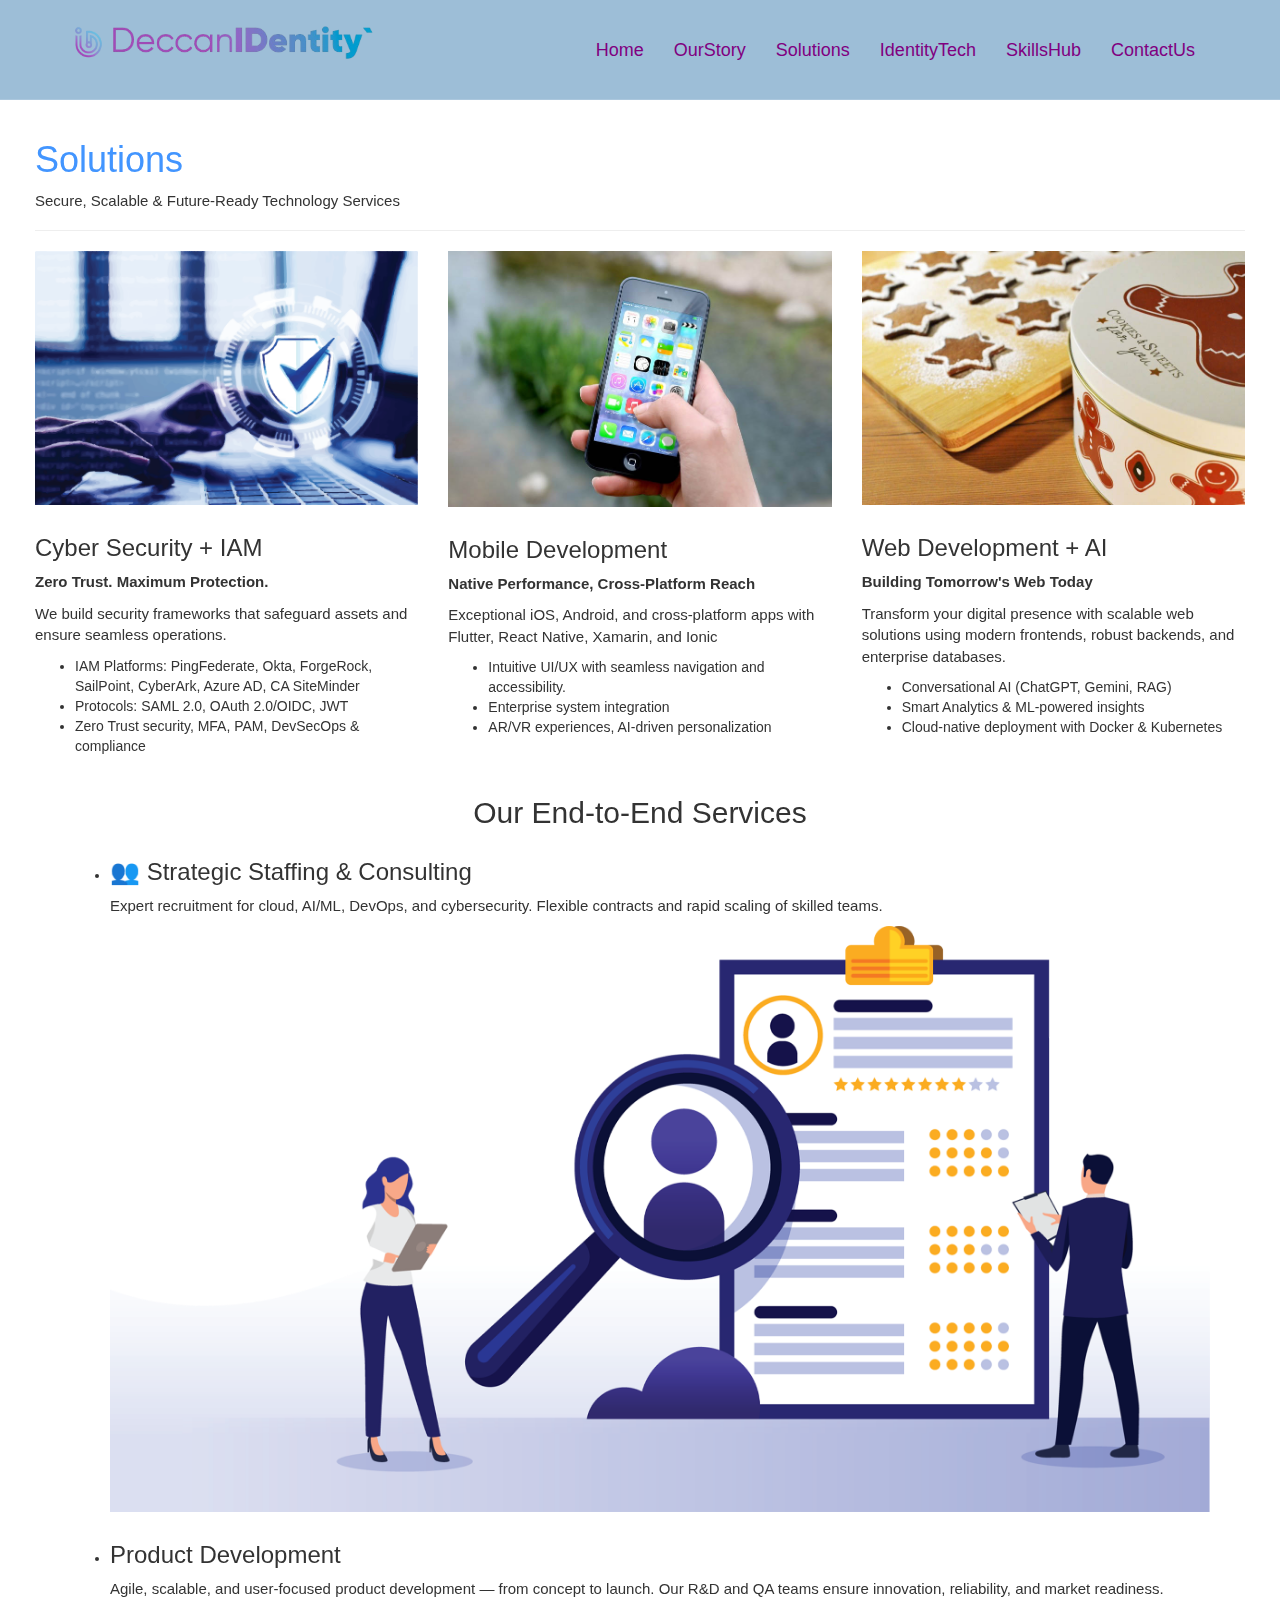
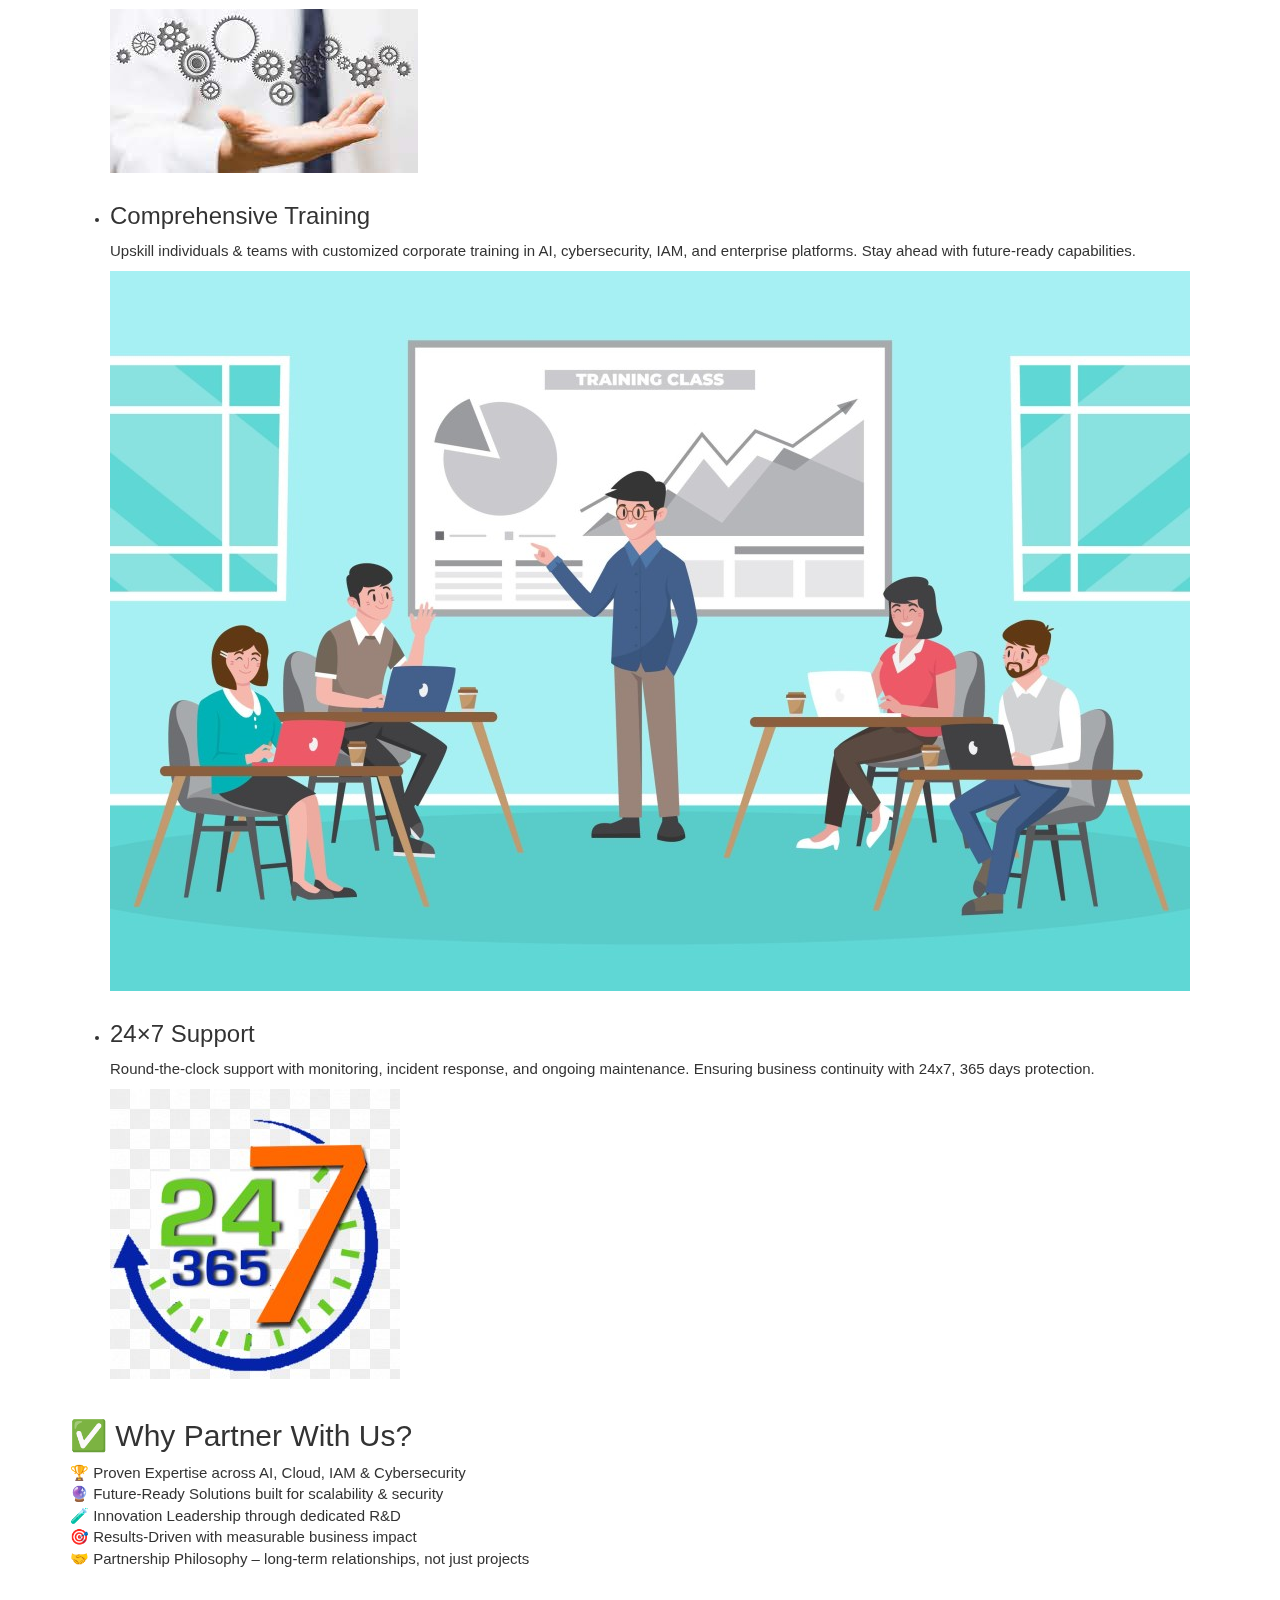
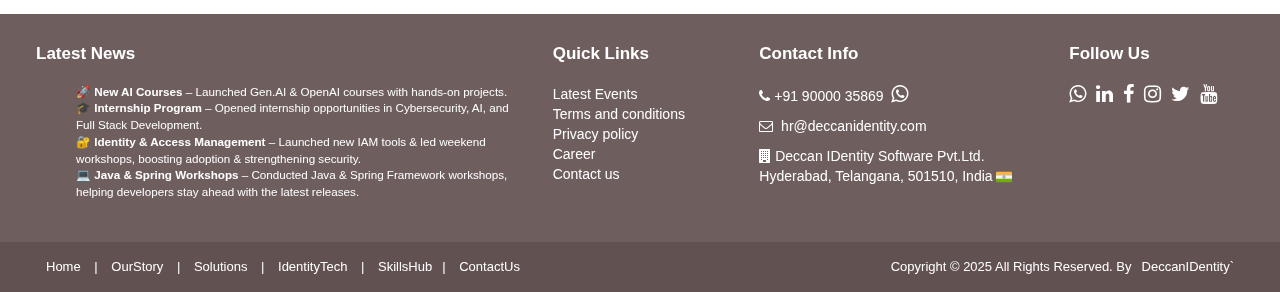
<file: solutions.htm>
<!DOCTYPE html>
<html lang="en">
<head>
<meta charset="utf-8">
<meta name="viewport"    content="width=device-width, initial-scale=1.0">
<meta name="description" content="DeccanIDentity delivers secure enterprise solutions in web & mobile development, AI-powered identity access management, and cybersecurity with 24×7 expert support">
<meta name="author" content="https://deccanidentity.com/">
<title>DeccanIDentity-Services</title>
<link rel="icon" type="image/png" href="images/Logo.png">
<link rel="stylesheet" href="https://maxcdn.bootstrapcdn.com/bootstrap/3.4.1/css/bootstrap.min.css">
<link rel="stylesheet" href="css/font-awesome.min.css">
<!-- Custom styles for our template -->
<link rel="stylesheet" href="css/bootstrap-theme.css" media="screen" >
<link rel="stylesheet" type="text/css" href="css/da-slider.css" />
<link rel="stylesheet" href="css/style.css">
<link rel="stylesheet" href="css/deccan-identity.css">
	<!-- HTML5 shim and Respond.js IE8 support of HTML5 elements and media queries -->
	<!--[if lt IE 9]>
	<script src="js/html5shiv.js"></script>
	<script src="js/respond.min.js"></script>
	<![endif]-->
</head>

<body>
	<!-- Fixed navbar -->
	<div class="navbar navbar-inverse navbar-fixed-top headroom" >
		<div class="container">
			<div class="navbar-header">
				<!-- Button for smallest screens -->
				<button type="button" class="navbar-toggle" data-toggle="collapse" data-target=".navbar-collapse"><span class="icon-bar"></span> <span class="icon-bar"></span> <span class="icon-bar"></span> </button>
				<img src="images/Logo.png" alt="DeccanIDentity Logo" height="33" width="33"/>
				<img src="images/logoname.png" alt="DeccanIDentity Logo Text" class="logo-text" height="35"/>
			</div>
			<div class="navbar-collapse collapse">
		      <ul class="nav navbar-nav pull-right">
				<li><a href="index.html">Home</a></li>
				<li><a href="ourstory.htm">OurStory</a></li>
				<li class="active"><a href="solutions.htm">Solutions</a></li>
				<li><a href="technology.htm">IdentityTech</a></li>
				<li><a href="skills.htm">SkillsHub</a></li>
				<li><a href="contact.htm">ContactUs</a></li>
		      </ul>
		    </div><!--/.nav-collapse -->
		</div>
	</div> 
	<!-- /.navbar -->

	<header id="head" class="secondary"></header>
    <div class="container serviceslist">
      <div class="row">
      <div class="col-md-12">
        <header class="page-header">
					<h1 class="page-title">Solutions</h1>
					<p>Secure, Scalable & Future-Ready Technology Services</p>
				</header> 
                </div>
         </div>       
      <div class="row">
        
         <div class="container solutions-grid">
			<div class="row g-4">			
				<div class="col-md-4">
					<div class="card">
					<img src="images/service4.png" class="card-img-top" width="100%" alt="">
					<div class="card-body">
						<h3>Cyber Security + IAM</h3>
						<p><strong>Zero Trust. Maximum Protection.</strong></p>
							<p>We build security frameworks that safeguard assets and ensure seamless operations.</p>
							<ul>
								<li>IAM Platforms: PingFederate, Okta, ForgeRock, SailPoint, CyberArk, Azure AD, CA SiteMinder</li>
								<li>Protocols: SAML 2.0, OAuth 2.0/OIDC, JWT</li>
								<li>Zero Trust security, MFA, PAM, DevSecOps & compliance</li>
							</ul>
					</div>
					</div>
				</div>
						
        <div class="col-md-4">
        	<div class="card">
          	  <img src="images/service2.jpg" class="card-img-top" width="100%" alt="">
	          <div class="card-body">
	            <h3>Mobile Development</h3>
				<p><strong>Native Performance, Cross-Platform Reach</strong></p>
					<p>Exceptional iOS, Android, and cross-platform apps with Flutter, React Native, Xamarin, and Ionic</p>
					<ul>
						<li>Intuitive UI/UX with seamless navigation and accessibility.</li>
						<li>Enterprise system integration</li>
						<li>AR/VR experiences, AI-driven personalization</li>
					</ul>
			</div>
        </div>
      </div>

	  <div class="col-md-4">
			<div class="card">
			<img src="images/service1.jpg" class="card-img-top" width="100%" alt="">
			<div class="card-body">
				<h3>Web Development + AI</h3>
				<p><strong>Building Tomorrow's Web Today</strong></p>
					<p>Transform your digital presence with scalable web solutions using modern frontends, robust backends, and enterprise databases.</p>
					<ul>
						<li>Conversational AI (ChatGPT, Gemini, RAG)</li>
						<li>Smart Analytics & ML-powered insights</li>
						<li>Cloud-native deployment with Docker & Kubernetes</li>
					</ul>
			</div>
			</div>
		</div>
		
		</div>
	</div>

  <!-- Timeline Section -->
  <div class="container">
    <h2 class="text-center my-5">Our End-to-End Services</h2>
    <ul class="timeline">
    <!-- Item 1 -->
    <li class="timeline-item left">
      <div class="timeline-content text">
        <h3>👥 Strategic Staffing & Consulting</h3>
        <p>Expert recruitment for cloud, AI/ML, DevOps, and cybersecurity. Flexible contracts and rapid scaling of skilled teams.</p>
      </div>
      <div class="timeline-content image">
        <img src="images/timeline/staff.png" alt="Staffing Consulting">
      </div>
    </li>
      <li class="timeline-item right">
		<div class="timeline-content text">
        <h3>Product Development</h3>
        <p>Agile, scalable, and user-focused product development — from concept to launch. Our R&D and QA teams ensure innovation, reliability, and market readiness.</p>
		</div>
		<div class="timeline-content image">
        <img src="images/timeline/product.jpg" alt="Product Development">
      </div>
	</li>
      <li class="timeline-item left">
		<div class="timeline-content text">
        <h3>Comprehensive Training</h3>
        <p>Upskill individuals & teams with customized corporate training in AI, cybersecurity, IAM, and enterprise platforms. Stay ahead with future-ready capabilities.</p>
		</div>
		<div class="timeline-content image">
		<img src="images/timeline/training.jpg" alt="Training">
	  </div>
	</li>
      <li class="timeline-item right">
		<div class="timeline-content text">
        <h3>24×7 Support</h3>
        <p>Round-the-clock support with monitoring, incident response, and ongoing maintenance. Ensuring business continuity with 24x7, 365 days protection.</p>
      </div>
      <div class="timeline-content image">
        <img src="images/timeline/support_24x7_365.jpg" alt="Support">
      </div>
    </li>
    </ul>
  </div>
  <!-- End Timeline Section -->
   <!-- Why Partner With Us Section -->
  <div class="container text">
    <h2>✅ Why Partner With Us?</h2>
    <p class="mt-3">
      🏆 Proven Expertise across AI, Cloud, IAM & Cybersecurity <br>
      🔮 Future-Ready Solutions built for scalability & security <br>
      🧪 Innovation Leadership through dedicated R&D <br>
      🎯 Results-Driven with measurable business impact <br>
      🤝 Partnership Philosophy – long-term relationships, not just projects
    </p>
  </div>
        
</div>
</div>
<footer id="footer" class="top-space">
		<div class="footer1">
			<div class="container">
				<div class="row">
					<div class="col-md-5 panel" style="font-size: 14px">
						<h4 class="panel-title">Latest News</h4>
						<div class="panel-body">
							<ul style="font-size: smaller;">
								<li>🚀 <strong>New AI Courses</strong> – Launched Gen.AI & OpenAI courses
									with hands-on projects.</li>
								<li>🎓 <strong>Internship Program</strong> – Opened internship opportunities in
									Cybersecurity, AI, and Full Stack Development.</li>
								<li>🔐 <strong>Identity & Access Management</strong> – Launched new IAM tools & led
									weekend workshops, boosting adoption & strengthening security.</li>
								<li>💻 <strong>Java & Spring Workshops</strong> – Conducted Java & Spring Framework
									workshops, helping developers stay ahead with the latest releases.</li>
							</ul>
						</div>
					</div>
					<div class="col-md-2 panel" style="font-size: 14px">
						<h4 class="panel-title">Quick Links</h4>
						<p><a href="ourstory.htm">Latest Events</a><br>
							<a href="termsandcond.htm">Terms and conditions</a><br>
							<a href="privacy.htm">Privacy policy</a><br>
							<a href="skills.htm">Career</a><br>
							<a href="contact.htm">Contact us</a>
						</p>
					</div>
					<div class="col-md-3 panel contact" style="font-size: 14px">
						<h4 class="panel-title"> Contact Info</h4>
						<div class="panel-body">
							<!-- <p>Lorem ipsum dolor amet, consectetur adipiscing ipsum dolor.</p> -->
							<ul>
								<li><i class="fa fa-phone"></i> +91 90000 35869 &nbsp;<a
										href="https://wa.me/message/IEJ3MUBFNFSEA1" data-placement="top"
										title="WhatsApp" target="_blank"><i class="fa_social fa fa-whatsapp"
											aria-hidden="true" style="font-size:20px;color:white;"></i></li>
								<li><a href="#"><i class="fa fa-envelope-o"></i> &nbsp;hr@deccanidentity.com</a></li>
								<li><i class="fa fa-building"></i> Deccan IDentity Software Pvt.Ltd.<br> Hyderabad,
									Telangana, 501510, India <img src="images/india.png" /></li>
							</ul>
						</div>
					</div>
					<div class="col-md-2 panel">
						<h3 class="panel-title">Follow Us</h3>
						<div class="panel-body">
							<p class="follow-me-icons">
								<a href="https://wa.me/message/VYIID6CYVCD7K1" data-placement="top" title="WhatsApp"
									target="_blank"></a>
								<i class="fa_social fa fa-whatsapp" aria-hidden="true"></i></a>
								<!-- style="font-size:36px;color:green" -->
								<a href="https://www.linkedin.com/in/deccanidentity" data-placement="top"
									title="Linkedin" target="_blank"><i class="fa_social fa fa-linkedin"></i></a>
								<a href="https://www.fb.com/deccanidentity" data-placement="top" title="Facebook"
									target="_blank"><i class="fa_social fa fa-facebook"></i></a>
								<a href="https://www.instagram.com/deccanidentity_india" data-placement="top"
									title="Instagram" target="_blank"><i class="fa_social fa fa-instagram"></i></a>
								<a href="https://x.com/DeccanIdentity" data-placement="top" title="Twitter"
									target="_blank"><i class="fa_social fa fa-twitter"></i></a>
								<a href="https://www.youtube.com/@DeccanIdentity" data-placement="top" title="Youtube"
									target="_blank"><i class="fa_social fa fa-youtube"></i></a>
								<!--<a href="https://www.pinterest.com/deccanidentity" data-placement="top"
									title="Pinterest" target="_blank"><i class="fa_social fa fa-pinterest"></i></a>-->
							</p>

						</div>
					</div>
				</div>
				<!-- /row of panels -->
			</div>
		</div>
		<div class="footer2">
			<div class="container">
				<div class="row">
					<div class="col-md-6 panel">
						<div class="panel-body">
							<p class="simplenav"> <a href="index.html">Home</a> | <a href="ourstory.htm">OurStory</a> |
								<a href="solutions.htm">Solutions</a> | <a href="technology.htm">IdentityTech</a> | <a
									href="skills.htm">SkillsHub</a>| <a href="contact.htm">ContactUs</a>
							</p>
						</div>
					</div>
					<div class="col-md-6 panel">
						<div class="panel-body">
							<p class="text-right"> Copyright &copy; 2025 All Rights Reserved. By<a
									href="http://deccanidentity.com/" target="_blank">DeccanIDentity`</a></p>
						</div>
					</div>
				</div>
				<!-- /row of panels -->
			</div>
		</div>
	</footer>

	<!-- JavaScript libs are placed at the end of the document so the pages load faster -->
	<script src="https://ajax.googleapis.com/ajax/libs/jquery/3.7.1/jquery.min.js"></script>
	<script src="https://maxcdn.bootstrapcdn.com/bootstrap/3.4.1/js/bootstrap.min.js"></script>
	<script src="js/modernizr-latest.js"></script>
	<script src="js/jquery.cslider.js"></script>
	<script src="js/headroom.min.js"></script>
	<script src="js/jquery.headroom.min.js"></script>
	<script src="js/custom.js"></script>

</body>

</html>
</file>
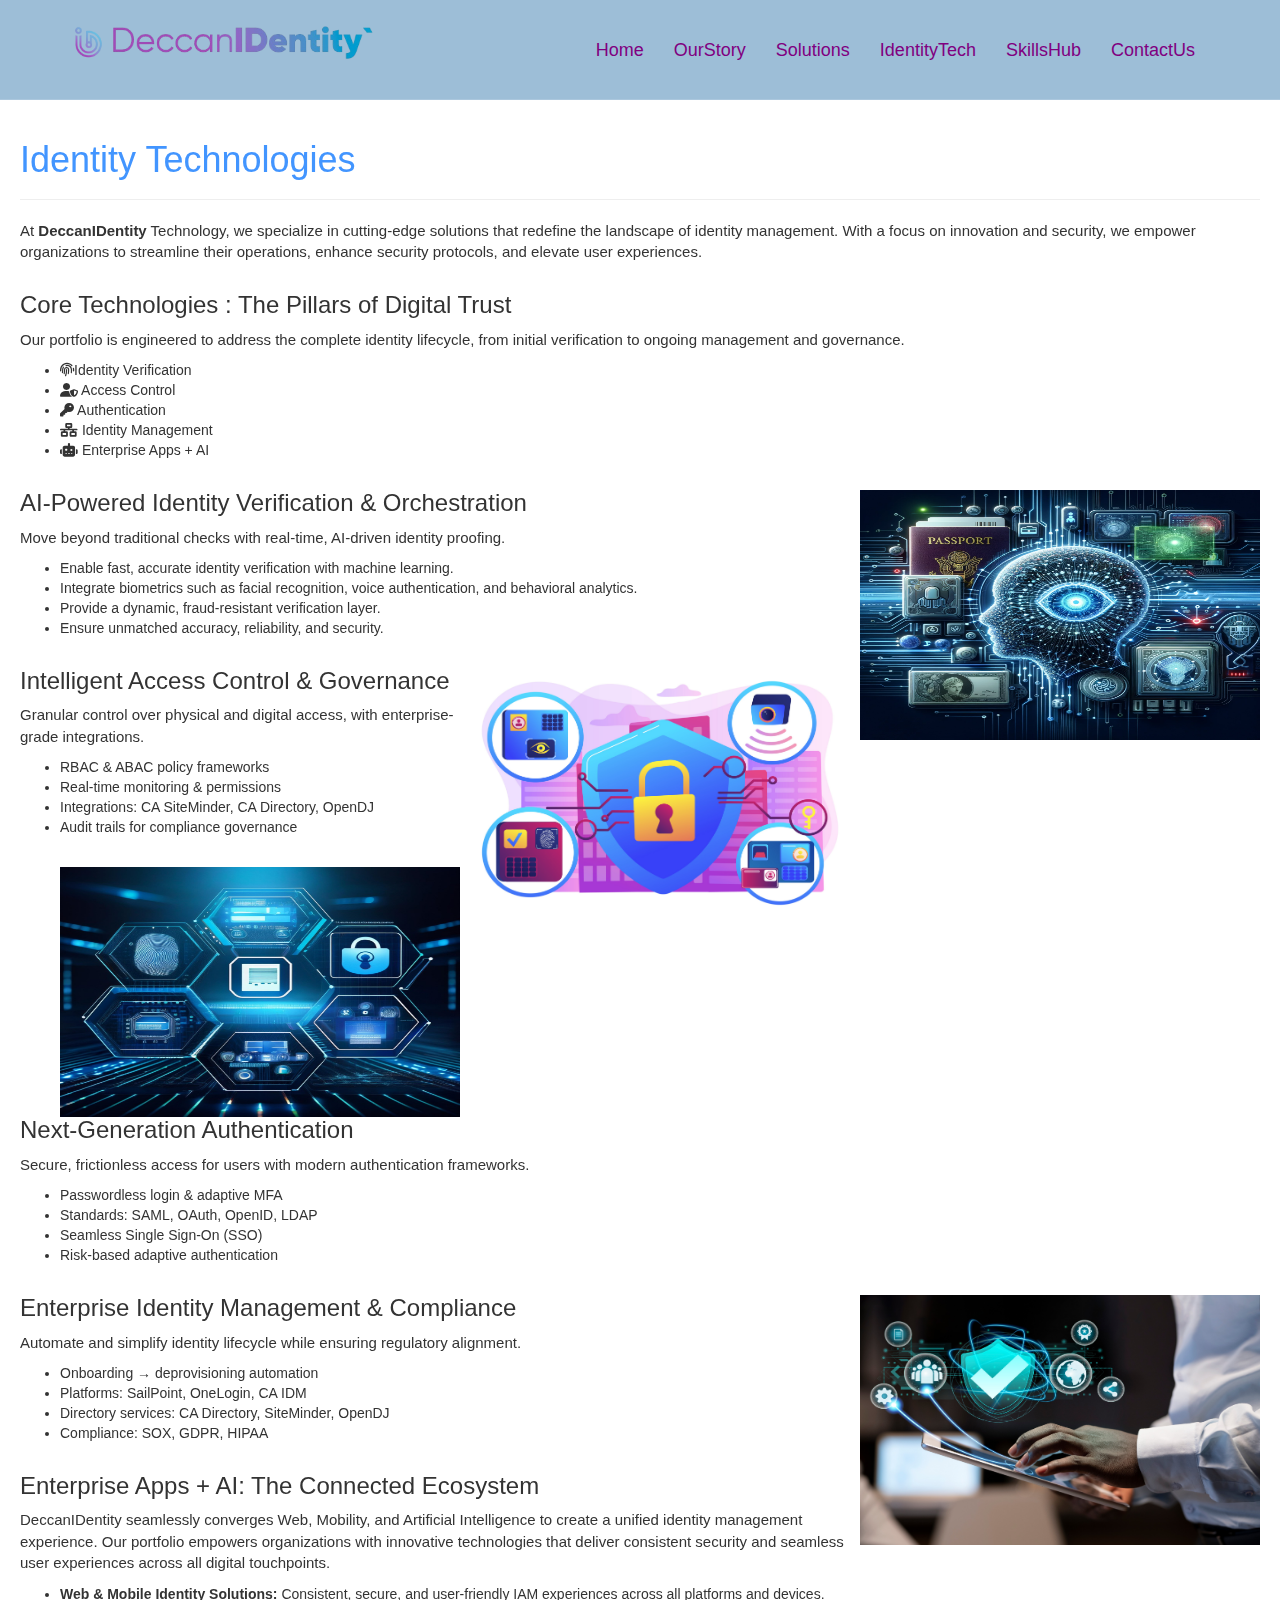
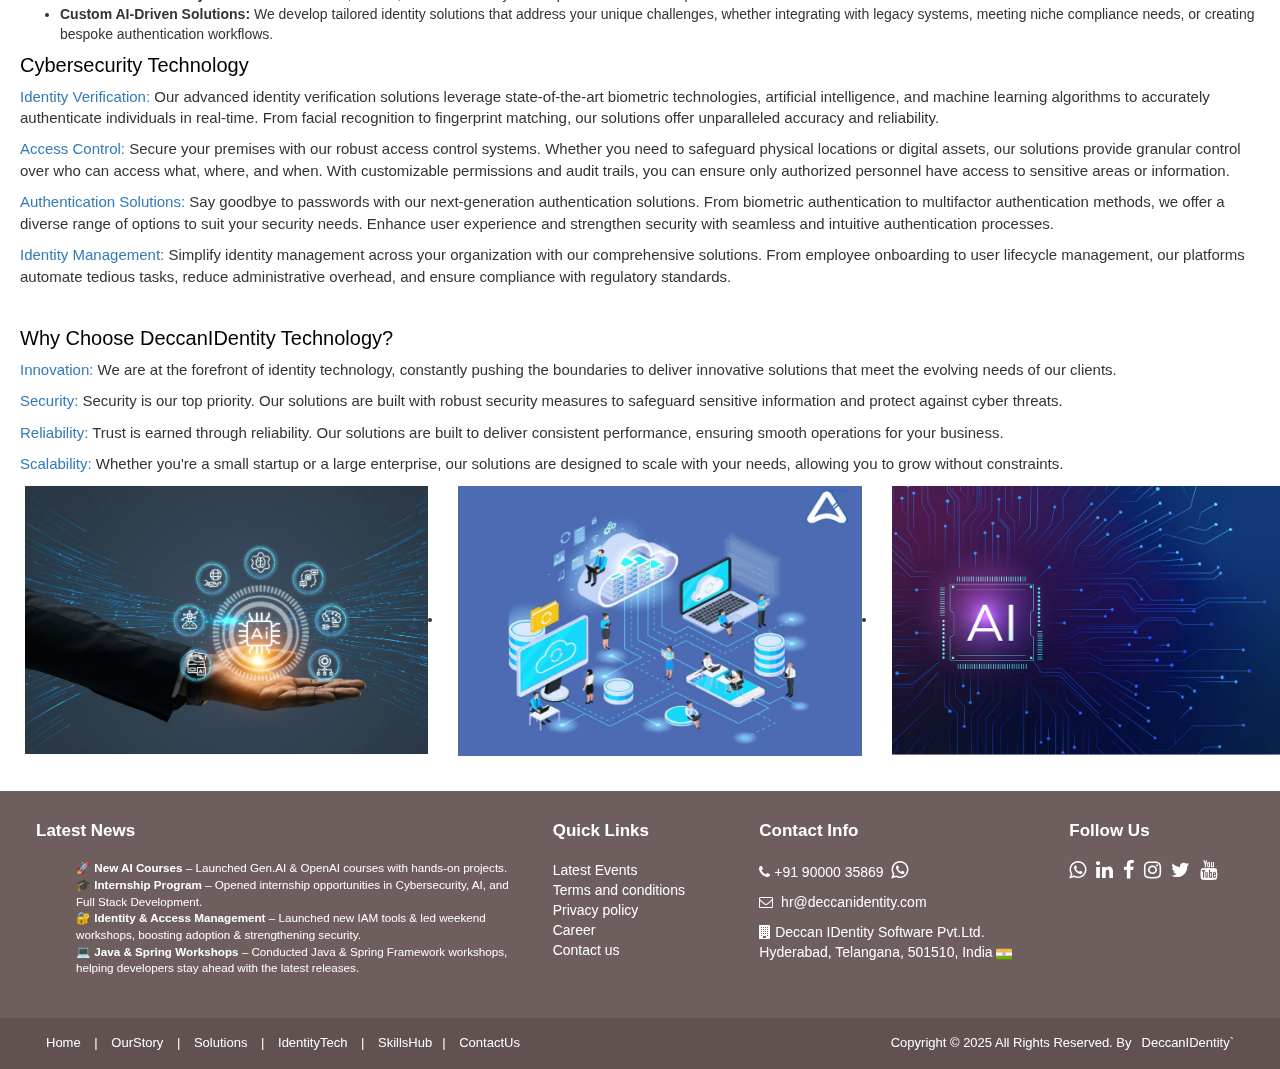
<file: technology.htm>
<!DOCTYPE html>
<html lang="en">
<head>
<meta charset="utf-8">
<meta name="viewport"    content="width=device-width, initial-scale=1.0">
<meta name="description" content="DeccanIDentity delivers secure enterprise solutions in web & mobile development, AI-powered identity access management, and cybersecurity with 24×7 expert support">
<meta name="author" content="https://deccanidentity.com/">
<title>DeccanIDentity-Technology</title>
<link rel="icon" type="image/png" href="images/Logo.png">
<link href="https://cdnjs.cloudflare.com/ajax/libs/font-awesome/6.5.2/css/all.min.css" rel="stylesheet">
<link rel="stylesheet" href="https://maxcdn.bootstrapcdn.com/bootstrap/3.4.1/css/bootstrap.min.css">
<link rel="stylesheet" href="css/font-awesome.min.css">
<!-- Custom styles for our template -->
<link rel="stylesheet" href="css/bootstrap-theme.css" media="screen" >
<link rel="stylesheet" type="text/css" href="css/da-slider.css" />
<link rel="stylesheet" href="css/style.css">
<link rel="stylesheet" href="css/deccan-identity.css">

<!-- HTML5 shim and Respond.js IE8 support of HTML5 elements and media queries -->
<!--[if lt IE 9]>
	<script src="js/html5shiv.js"></script>
	<script src="js/respond.min.js"></script>
	<![endif]-->
<body>
	<!-- Fixed navbar -->
	<div class="navbar navbar-inverse navbar-fixed-top headroom" >
		<div class="container">
			<div class="navbar-header">
				<!-- Button for smallest screens -->
				<button type="button" class="navbar-toggle" data-toggle="collapse" data-target=".navbar-collapse"><span class="icon-bar"></span> <span class="icon-bar"></span> <span class="icon-bar"></span> </button>
				<img src="images/Logo.png" alt="DeccanIDentity Logo" height="33" width="33"/>
				<img src="images/logoname.png" alt="DeccanIDentity Logo Text" class="logo-text" height="35"/>
			</div>
			<div class="navbar-collapse collapse">
		      <ul class="nav navbar-nav pull-right">
				<li><a href="index.html">Home</a></li>
				<li><a href="ourstory.htm">OurStory</a></li>
				<li><a href="solutions.htm">Solutions</a></li>
				<li class="active"><a href="technology.htm">IdentityTech</a></li>
				<li><a href="skills.htm">SkillsHub</a></li>
				<li><a href="contact.htm">ContactUs</a></li>
		      </ul>
		    </div><!--/.nav-collapse -->
		</div>
	</div> 
	<!-- /.navbar -->

	<header id="head" class="secondary"></header>

	<!-- container -->
	<div class="container"> 

		<div class="row">
        <header class="page-header">
					<h1 class="page-title">Identity Technologies</h1>
				</header>
                
	<!--	<section id="portfolio" class="page-section section appear clearfix">-->
		

				<p>At <strong>DeccanIDentity</strong> Technology, we specialize in cutting-edge solutions that redefine the landscape of identity management. With a focus on innovation and security, we empower organizations to streamline their operations, enhance security protocols, and elevate user experiences.</p>
			
							

		<!--</section>-->
	<h3>Core Technologies : The Pillars of Digital Trust</h3>
	<p>Our portfolio is engineered to address the complete identity lifecycle, from initial verification to ongoing management and governance.</p>
	<div class="tabs-container">
	    <ul class="tabs-nav">
	      <li class="active" data-tab="verification"><i class="fas fa-fingerprint"></i>Identity Verification</li>
	      <li data-tab="access"><i class="fas fa-user-shield"></i> Access Control</li>
	      <li data-tab="authentication"><i class="fas fa-key"></i> Authentication</li>
	      <li data-tab="management"><i class="fas fa-network-wired"></i> Identity Management</li>
	      <li data-tab="enterprise-ai"><i class="fas fa-robot"></i> Enterprise Apps + AI</li>
		</ul>
	
	    <div class="tabs-content">
		      <!-- Identity Verification -->
		      <div id="verification" class="tab-pane active">
				<img src="images/icons_tab/Identity.png" alt="Identity Management" height="250" width="400" align="right">
		        <h3>AI-Powered Identity Verification & Orchestration</h3>
		        <p>Move beyond traditional checks with real-time, AI-driven identity proofing.</p>
		        <ul>
		          <li>Enable fast, accurate identity verification with machine learning.</li>
		          <li>Integrate biometrics such as facial recognition, voice authentication, and behavioral analytics.</li>
		          <li>Provide a dynamic, fraud-resistant verification layer.</li>
				  <li>Ensure unmatched accuracy, reliability, and security.</li>
		        </ul>
		      </div>
		
		      <!-- Access Control -->
		      <div id="access" class="tab-pane">
				<img src="images/icons_tab/access.jpg" alt="Access Control" height="250" width="400" align="right">
		        <h3>Intelligent Access Control & Governance</h3>
		        <p>Granular control over physical and digital access, with enterprise-grade integrations.</p>
		        <ul>
		          <li>RBAC & ABAC policy frameworks</li>
		          <li>Real-time monitoring & permissions</li>
		          <li>Integrations: CA SiteMinder, CA Directory, OpenDJ</li>
		          <li>Audit trails for compliance governance</li>
		        </ul>
		      </div>
		
		      <!-- Authentication -->
		      <div id="authentication" class="tab-pane">
				<img src="images/icons_tab/Next-gen.jpg" alt="Authentication" height="250" width="400" align="right">
		        <h3>Next-Generation Authentication</h3>
		        <p>Secure, frictionless access for users with modern authentication frameworks.</p>
		        <ul>
		          <li>Passwordless login & adaptive MFA</li>
		          <li>Standards: SAML, OAuth, OpenID, LDAP</li>
		          <li>Seamless Single Sign-On (SSO)</li>
		          <li>Risk-based adaptive authentication</li>
		        </ul>
		      </div>
		
		      <!-- Identity Management -->
		      <div id="management" class="tab-pane">
				<img src="images/icons_tab/enterprise.jpg" alt="Identity Management" height="250" width="400" align="right">
		        <h3>Enterprise Identity Management & Compliance</h3>
		        <p>Automate and simplify identity lifecycle while ensuring regulatory alignment.</p>
		        <ul>
		          <li>Onboarding → deprovisioning automation</li>
		          <li>Platforms: SailPoint, OneLogin, CA IDM</li>
		          <li>Directory services: CA Directory, SiteMinder, OpenDJ</li>
		          <li>Compliance: SOX, GDPR, HIPAA</li>
		        </ul>
		      </div>
			  
			<!-- Enterprise Apps + AI -->
			<div id="enterprise-ai" class="tab-pane">
				<h3>Enterprise Apps + AI: The Connected Ecosystem</h3>
				<p>
					DeccanIDentity seamlessly converges Web, Mobility, and Artificial Intelligence to create a unified identity management experience. 
					Our portfolio empowers organizations with innovative technologies that deliver consistent security and seamless user experiences 
					across all digital touchpoints.
				</p>
				<ul>
					<li><strong>Web & Mobile Identity Solutions:</strong> Consistent, secure, and user-friendly IAM experiences across all platforms and devices.</li>
					<li><strong>Custom AI-Driven Solutions:</strong> We develop tailored identity solutions that address your unique challenges, 
						whether integrating with legacy systems, meeting niche compliance needs, or creating bespoke authentication workflows.</li>
				</ul>
			</div>
	    </div>
  </div>
  
	<h4 class="techH4">Cybersecurity Technology</h4>
	<p><a href="">Identity Verification:</a> Our advanced identity verification solutions leverage state-of-the-art biometric technologies, artificial intelligence, and machine learning algorithms to accurately authenticate individuals in real-time. From facial recognition to fingerprint matching, our solutions offer unparalleled accuracy and reliability.</p>		
	<p><a href="">Access Control:</a> Secure your premises with our robust access control systems. Whether you need to safeguard physical locations or digital assets, our solutions provide granular control over who can access what, where, and when. With customizable permissions and audit trails, you can ensure only authorized personnel have access to sensitive areas or information.</p>
	<p><a href="">Authentication Solutions:</a> Say goodbye to passwords with our next-generation authentication solutions. From biometric authentication to multifactor authentication methods, we offer a diverse range of options to suit your security needs. Enhance user experience and strengthen security with seamless and intuitive authentication processes.</p>
	<p><a href="">Identity Management:</a> Simplify identity management across your organization with our comprehensive solutions. From employee onboarding to user lifecycle management, our platforms automate tedious tasks, reduce administrative overhead, and ensure compliance with regulatory standards.</p>
	
	<br>
	<h4 class="techH4">Why Choose DeccanIDentity Technology?</h4>
			
	<p><a href="">Innovation:</a> We are at the forefront of identity technology, constantly pushing the boundaries to deliver innovative solutions that meet the evolving needs of our clients.</p>		
	<p><a href="">Security:</a> Security is our top priority. Our solutions are built with robust security measures to safeguard sensitive information and protect against cyber threats.</p>
	<p><a href="">Reliability:</a> Trust is earned through reliability. Our solutions are built to deliver consistent performance, ensuring smooth operations for your business.</p>		
	<p><a href="">Scalability:</a> Whether you're a small startup or a large enterprise, our solutions are designed to scale with your needs, allowing you to grow without constraints.</p>			
	

        		<div class="col-md-12"></div>
                    <div class="row">
                        <div class="portfolio-items isotopeWrapper clearfix" id="3">
						<ul>
                            <li class="col-sm-4 isotopeItem webdesign">
                                <div class="portfolio-item">
                                    <img src="images/ai_2.png" alt="AI + Cybersecurity" />
                                    <div class="portfolio-desc align-center">
                                        <div class="folio-info">
                                            <a href="images/ai_2.png" class="fancybox">
                                                <h5>AI + Cybersecurity</h5>
                                                <i class="fa fa-link fa-2x"></i></a>
                                        </div>
                                    </div>
                                </div>
                            </li>

                            <li class="col-sm-4 isotopeItem photography">
                                <div class="portfolio-item">
                                    <img height="270px" width="100%" src="images/enterprise_apps.jpg" alt="Enterprise Apps"/>
                                    <div class="portfolio-desc align-center">
                                        <div class="folio-info">
                                            <a href="images/enterprise_apps.jpg" class="fancybox">
                                                <h5>Enterprise Apps</h5>
                                                <i class="fa fa-link fa-2x"></i></a>
                                        </div>
                                    </div>
                                </div>
                            </li>


                            <li class="col-sm-4 isotopeItem photography">
                                <div class="portfolio-item">
                                    <img src="images/ai_3.png" alt="Gen.AI" />
                                    <div class="portfolio-desc align-center">
                                        <div class="folio-info">
                                            <a href="images/ai_3.png" class="fancybox">
                                                <h5>Gen.AI</h5>
                                                <i class="fa fa-link fa-2x"></i></a>
                                        </div>
                                    </div>
                                </div>
                            </li>
                            </ul>
                        </div>
                    </div>
                            
    </section>
    
    
   
		
		</div>
	</div>	<!-- /container -->
	
	<footer id="footer" class="top-space">
			<div class="footer1">
				<div class="container">
					<div class="row">
						<div class="col-md-5 panel" style="font-size: 14px">
							<h4 class="panel-title">Latest News</h4>
							<div class="panel-body">
								<ul style="font-size: smaller;">
									<li>🚀 <strong>New AI Courses</strong> – Launched Gen.AI & OpenAI courses
										with hands-on projects.</li>
									<li>🎓 <strong>Internship Program</strong> – Opened internship opportunities in
										Cybersecurity, AI, and Full Stack Development.</li>
									<li>🔐 <strong>Identity & Access Management</strong> – Launched new IAM tools & led
										weekend workshops, boosting adoption & strengthening security.</li>
									<li>💻 <strong>Java & Spring Workshops</strong> – Conducted Java & Spring Framework
										workshops, helping developers stay ahead with the latest releases.</li>
								</ul>
							</div>
						</div>
						<div class="col-md-2 panel" style="font-size: 14px">
							<h4 class="panel-title">Quick Links</h4>
							<p><a href="ourstory.htm">Latest Events</a><br>
								<a href="#">Terms and conditions</a><br>
								<a href="#">Privacy policy</a><br>
								<a href="#">Career</a><br>
								<a href="contact.htm">Contact us</a>
							</p>
						</div>
						<div class="col-md-3 panel contact" style="font-size: 14px">
							<h4 class="panel-title"> Contact Info</h4>
							<div class="panel-body">
								<!-- <p>Lorem ipsum dolor amet, consectetur adipiscing ipsum dolor.</p> -->
								<ul>
									<li><i class="fa fa-phone"></i> +91 90000 35869 &nbsp;<a
											href="https://wa.me/message/IEJ3MUBFNFSEA1" data-placement="top"
											title="WhatsApp" target="_blank"><i class="fa_social fa fa-whatsapp"
												aria-hidden="true" style="font-size:20px;color:white;"></i></li>
									<li><a href="#"><i class="fa fa-envelope-o"></i> &nbsp;hr@deccanidentity.com</a></li>
									<li><i class="fa fa-building"></i> Deccan IDentity Software Pvt.Ltd.<br> Hyderabad,
										Telangana, 501510, India <img src="images/india.png" /></li>
								</ul>
							</div>
						</div>
						<div class="col-md-2 panel">
							<h3 class="panel-title">Follow Us</h3>
							<div class="panel-body">
								<p class="follow-me-icons">
									<a href="https://wa.me/message/VYIID6CYVCD7K1" data-placement="top" title="WhatsApp"
										target="_blank"></a>
									<i class="fa_social fa fa-whatsapp" aria-hidden="true"></i></a>
									<!-- style="font-size:36px;color:green" -->
									<a href="https://www.linkedin.com/in/deccanidentity" data-placement="top"
										title="Linkedin" target="_blank"><i class="fa_social fa fa-linkedin"></i></a>
									<a href="https://www.fb.com/deccanidentity" data-placement="top" title="Facebook"
										target="_blank"><i class="fa_social fa fa-facebook"></i></a>
									<a href="https://www.instagram.com/deccanidentity_india" data-placement="top"
										title="Instagram" target="_blank"><i class="fa_social fa fa-instagram"></i></a>
									<a href="https://x.com/DeccanIdentity" data-placement="top" title="Twitter"
										target="_blank"><i class="fa_social fa fa-twitter"></i></a>
									<a href="https://www.youtube.com/@DeccanIdentity" data-placement="top" title="Youtube"
										target="_blank"><i class="fa_social fa fa-youtube"></i></a>
									<!--<a href="https://www.pinterest.com/deccanidentity" data-placement="top"
										title="Pinterest" target="_blank"><i class="fa_social fa fa-pinterest"></i></a>-->
								</p>

							</div>
						</div>
					</div>
					<!-- /row of panels -->
				</div>
			</div>
			<div class="footer2">
				<div class="container">
					<div class="row">
						<div class="col-md-6 panel">
							<div class="panel-body">
								<p class="simplenav"> <a href="index.html">Home</a> | <a href="ourstory.htm">OurStory</a> |
									<a href="solutions.htm">Solutions</a> | <a href="technology.htm">IdentityTech</a> | <a
										href="skills.htm">SkillsHub</a>| <a href="contact.htm">ContactUs</a>
								</p>
							</div>
						</div>
						<div class="col-md-6 panel">
							<div class="panel-body">
								<p class="text-right"> Copyright &copy; 2025 All Rights Reserved. By<a
										href="http://deccanidentity.com/" target="_blank">DeccanIDentity`</a></p>
							</div>
						</div>
					</div>
					<!-- /row of panels -->
				</div>
			</div>
		</footer>

<!-- JavaScript libs are placed at the end of the document so the pages load faster --> 
<script src="js/modernizr-latest.js"></script> 
<script src="https://ajax.googleapis.com/ajax/libs/jquery/3.7.1/jquery.min.js"></script>
<script src="https://maxcdn.bootstrapcdn.com/bootstrap/3.4.1/js/bootstrap.min.js"></script>
<script src="js/jquery.cslider.js"></script> 
<script src="js/headroom.min.js"></script> 
<script src="js/jquery.headroom.min.js"></script> 
<script src="js/custom.js"></script>
</body>
</html>
</file>
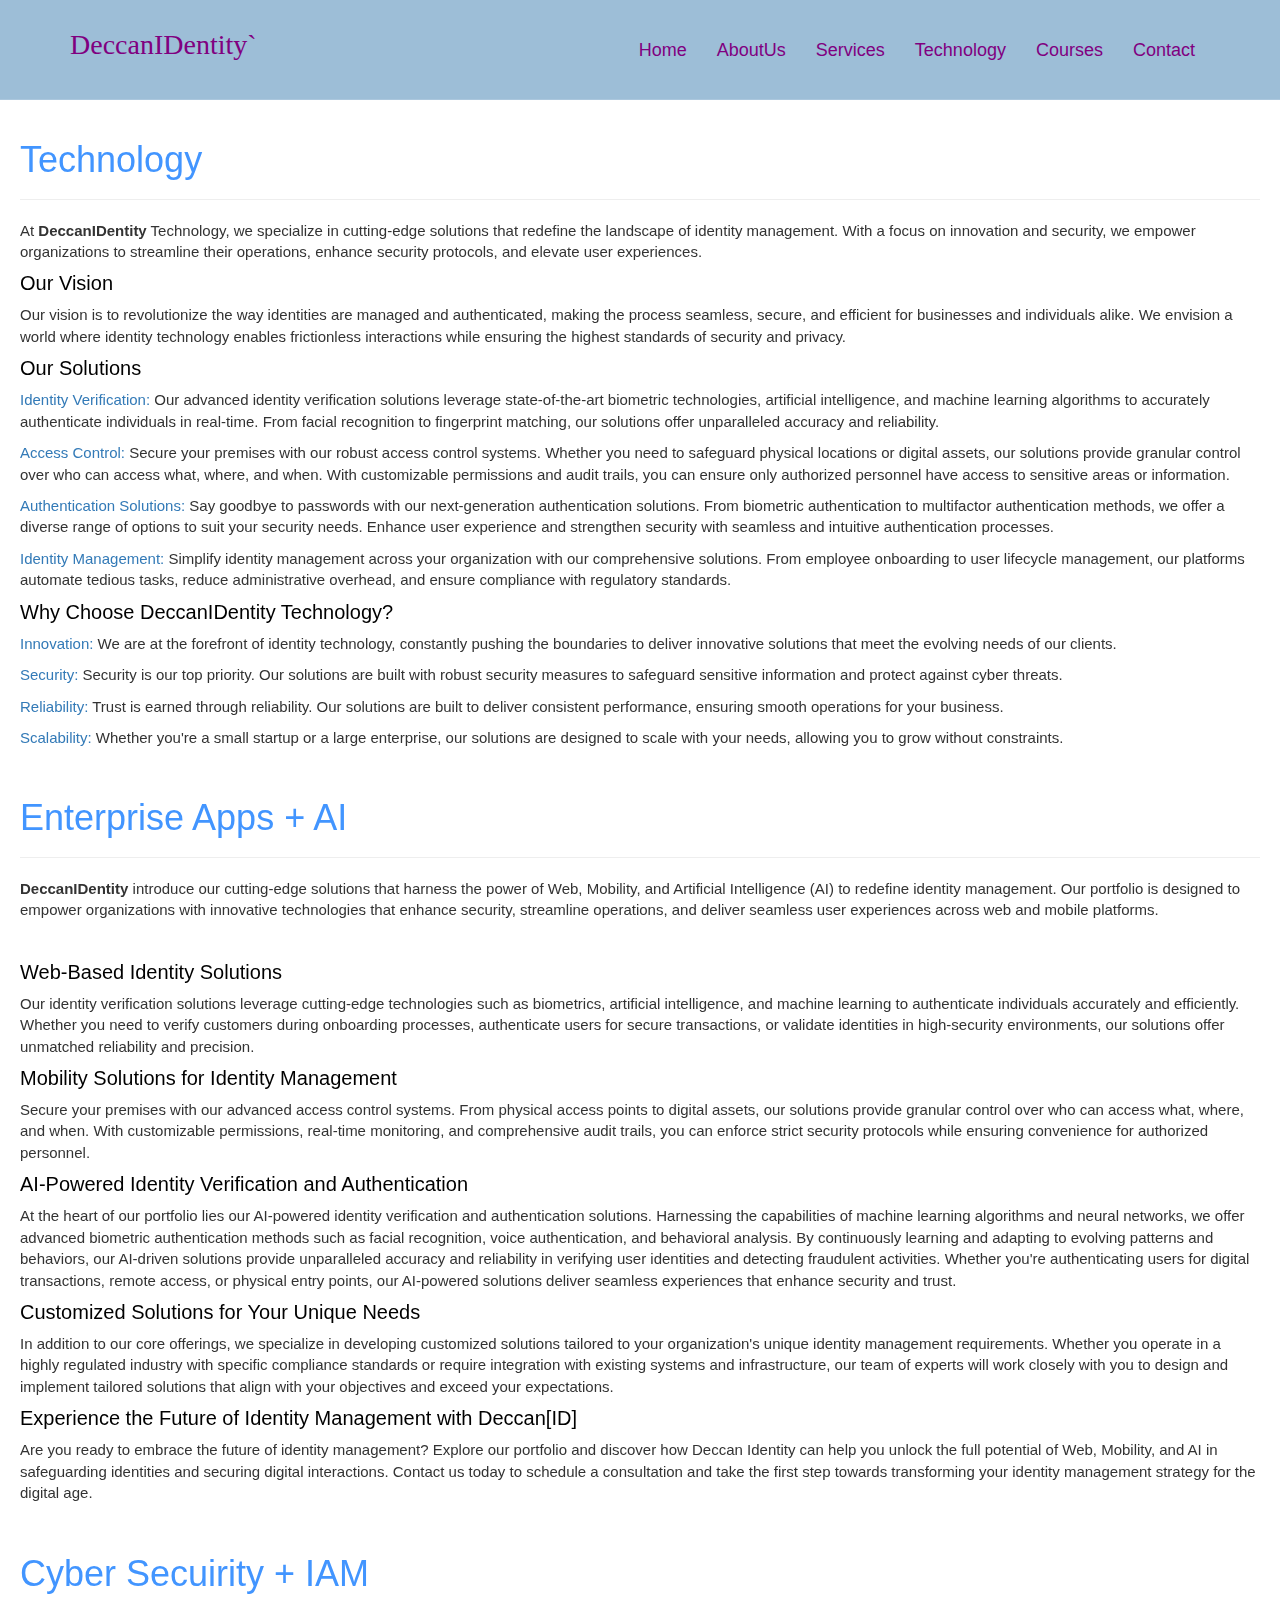
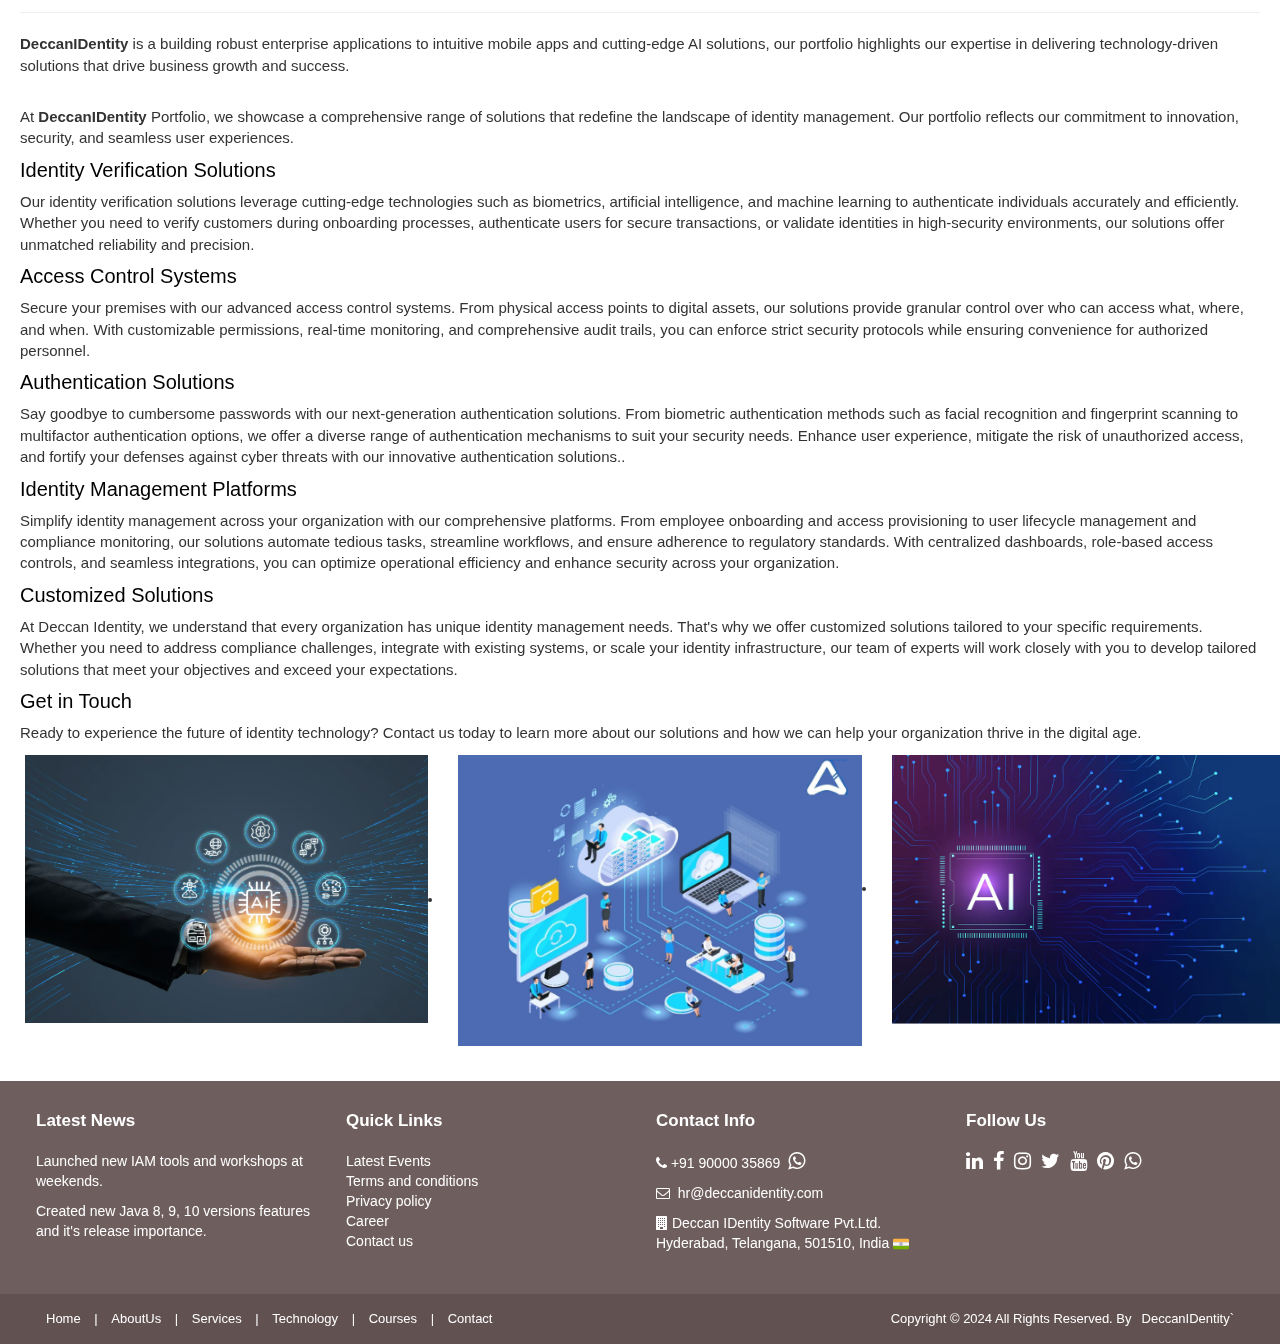
<file: technology.html>
<!DOCTYPE html>
<html lang="en">
<head>
<meta charset="utf-8">
<meta name="viewport"    content="width=device-width, initial-scale=1.0">
<meta name="description" content="Deccan IDentity - 2024 Website Template">
<meta name="author" content="https://deccanidentity.com/">
<title>DeccanIDentity-Technology</title>
<link rel="favicon" href="images/favicon.png">
<link rel="stylesheet" href="https://maxcdn.bootstrapcdn.com/bootstrap/3.4.1/css/bootstrap.min.css">
<link rel="stylesheet" href="css/font-awesome.min.css">
<!-- Custom styles for our template -->
<link rel="stylesheet" href="css/bootstrap-theme.css" media="screen" >
<link rel="stylesheet" type="text/css" href="css/da-slider.css" />
<link rel="stylesheet" href="css/style.css">
<link rel="stylesheet" href="css/deccan-identity.css">

<!-- HTML5 shim and Respond.js IE8 support of HTML5 elements and media queries -->
<!--[if lt IE 9]>
	<script src="js/html5shiv.js"></script>
	<script src="js/respond.min.js"></script>
	<![endif]-->
<body>
	<!-- Fixed navbar -->
	<div class="navbar navbar-inverse navbar-fixed-top headroom" >
		<div class="container">
			<div class="navbar-header">
				<!-- Button for smallest screens -->
				<button type="button" class="navbar-toggle" data-toggle="collapse" data-target=".navbar-collapse"><span class="icon-bar"></span> <span class="icon-bar"></span> <span class="icon-bar"></span> </button>
				 <h1 style="line-height:0;color:purple;font-size:28px;margin-top:20px;"><font style="font-family:'Segoe UI light';">Deccan</font><font style="font-family:'Segoe UI Black';">IDentity`</font></h1>
			</div>
			<div class="navbar-collapse collapse">
		      <ul class="nav navbar-nav pull-right">
		        <li><a href="index.html">Home</a></li>
		        <li><a href="about.html">AboutUs</a></li>
		        <li><a href="services.html">Services</a></li>
		        <li class="active"><a href="technology.html">Technology</a></li>
        		<li><a href="courses.html">Courses</a></li>
		        <li><a href="contact.html">Contact</a></li>
		      </ul>
		    </div><!--/.nav-collapse -->
		</div>
	</div> 
	<!-- /.navbar -->

	<header id="head" class="secondary"></header>

	<!-- container -->
	<div class="container"> 

		<div class="row">
        <header class="page-header">
					<h1 class="page-title">Technology</h1>
				</header>
                
		<section id="portfolio" class="page-section section appear clearfix">
		
		<div>
				<p>At <strong>DeccanIDentity</strong> Technology, we specialize in cutting-edge solutions that redefine the landscape of identity management. With a focus on innovation and security, we empower organizations to streamline their operations, enhance security protocols, and elevate user experiences.</p>
		
				<h4 class="techH4">Our Vision</h4>		
				<p>Our vision is to revolutionize the way identities are managed and authenticated, making the process seamless, secure, and efficient for businesses and individuals alike. We envision a world where identity technology enables frictionless interactions while ensuring the highest standards of security and privacy.</p>
				
				<h4 class="techH4">Our Solutions</h4>
				<p><a href="">Identity Verification:</a> Our advanced identity verification solutions leverage state-of-the-art biometric technologies, artificial intelligence, and machine learning algorithms to accurately authenticate individuals in real-time. From facial recognition to fingerprint matching, our solutions offer unparalleled accuracy and reliability.</p>		
				<p><a href="">Access Control:</a> Secure your premises with our robust access control systems. Whether you need to safeguard physical locations or digital assets, our solutions provide granular control over who can access what, where, and when. With customizable permissions and audit trails, you can ensure only authorized personnel have access to sensitive areas or information.</p>
				<p><a href="">Authentication Solutions:</a> Say goodbye to passwords with our next-generation authentication solutions. From biometric authentication to multifactor authentication methods, we offer a diverse range of options to suit your security needs. Enhance user experience and strengthen security with seamless and intuitive authentication processes.</p>
				<p><a href="">Identity Management:</a> Simplify identity management across your organization with our comprehensive solutions. From employee onboarding to user lifecycle management, our platforms automate tedious tasks, reduce administrative overhead, and ensure compliance with regulatory standards.</p>
				
				<h4 class="techH4">Why Choose DeccanIDentity Technology?</h4>
						
				<p><a href="">Innovation:</a> We are at the forefront of identity technology, constantly pushing the boundaries to deliver innovative solutions that meet the evolving needs of our clients.</p>		
				<p><a href="">Security:</a> Security is our top priority. Our solutions are built with robust security measures to safeguard sensitive information and protect against cyber threats.</p>
				<p><a href="">Reliability:</a> Trust is earned through reliability. Our solutions are built to deliver consistent performance, ensuring smooth operations for your business.</p>		
				<p><a href="">Scalability:</a> Whether you're a small startup or a large enterprise, our solutions are designed to scale with your needs, allowing you to grow without constraints.</p>			
								
		</div>
		</section>
		
		<header class="page-header">
					<h1 class="page-title">Enterprise Apps + AI </h1>
				</header>
                
		<section id="portfolio" class="page-section section appear clearfix">	
		<div class="heading"> 
               <p><strong>DeccanIDentity</strong> introduce our cutting-edge solutions that harness the power of Web, Mobility, and Artificial Intelligence (AI) to redefine identity management. Our portfolio is designed to empower organizations with innovative technologies that enhance security, streamline operations, and deliver seamless user experiences across web and mobile platforms.</p>
        </div>
		<br/>
			 
        <div>   
				<h4 class="techH4">Web-Based Identity Solutions</h4>		
				<p>Our identity verification solutions leverage cutting-edge technologies such as biometrics, artificial intelligence, and machine learning to authenticate individuals accurately and efficiently. Whether you need to verify customers during onboarding processes, authenticate users for secure transactions, or validate identities in high-security environments, our solutions offer unmatched reliability and precision.</p>
				
				<h4 class="techH4">Mobility Solutions for Identity Management</h4>
				<p>Secure your premises with our advanced access control systems. From physical access points to digital assets, our solutions provide granular control over who can access what, where, and when. With customizable permissions, real-time monitoring, and comprehensive audit trails, you can enforce strict security protocols while ensuring convenience for authorized personnel.</p>
						
				<h4 class="techH4">AI-Powered Identity Verification and Authentication</h4>						
				<p>At the heart of our portfolio lies our AI-powered identity verification and authentication solutions. Harnessing the capabilities of machine learning algorithms and neural networks, we offer advanced biometric authentication methods such as facial recognition, voice authentication, and behavioral analysis. By continuously learning and adapting to evolving patterns and behaviors, our AI-driven solutions provide unparalleled accuracy and reliability in verifying user identities and detecting fraudulent activities. Whether you're authenticating users for digital transactions, remote access, or physical entry points, our AI-powered solutions deliver seamless experiences that enhance security and trust.</p>
								
				<h4 class="techH4">Customized Solutions for Your Unique Needs</h4>						
				<p>In addition to our core offerings, we specialize in developing customized solutions tailored to your organization's unique identity management requirements. Whether you operate in a highly regulated industry with specific compliance standards or require integration with existing systems and infrastructure, our team of experts will work closely with you to design and implement tailored solutions that align with your objectives and exceed your expectations.</p>		
				
				<h4 class="techH4">Experience the Future of Identity Management with Deccan[ID]</h4>
				<p>Are you ready to embrace the future of identity management? Explore our portfolio and discover how Deccan Identity can help you unlock the full potential of Web, Mobility, and AI in safeguarding identities and securing digital interactions. Contact us today to schedule a consultation and take the first step towards transforming your identity management strategy for the digital age.</p>
			
        </div>
    </section>
    
    <header class="page-header">
					<h1 class="page-title">Cyber Secuirity + IAM</h1>
				</header>
                
		<section id="portfolio" class="page-section section appear clearfix">	
		<div class="heading"> 
               <p><strong>DeccanIDentity</strong> is a building robust enterprise applications to intuitive mobile apps and cutting-edge AI solutions, our portfolio highlights our expertise in delivering technology-driven solutions that drive business growth and success.</p>
        </div>
		<br/>
			 
		 
        <div>   
				<p>At <strong>DeccanIDentity</strong> Portfolio, we showcase a comprehensive range of solutions that redefine the landscape of identity management. Our portfolio reflects our commitment to innovation, security, and seamless user experiences.</p>
		
				<h4 class="techH4">Identity Verification Solutions</h4>		
				<p>Our identity verification solutions leverage cutting-edge technologies such as biometrics, artificial intelligence, and machine learning to authenticate individuals accurately and efficiently. Whether you need to verify customers during onboarding processes, authenticate users for secure transactions, or validate identities in high-security environments, our solutions offer unmatched reliability and precision.</p>
				
				<h4 class="techH4">Access Control Systems</h4>
				<p>Secure your premises with our advanced access control systems. From physical access points to digital assets, our solutions provide granular control over who can access what, where, and when. With customizable permissions, real-time monitoring, and comprehensive audit trails, you can enforce strict security protocols while ensuring convenience for authorized personnel.</p>
						
				<h4 class="techH4">Authentication Solutions</h4>						
				<p>Say goodbye to cumbersome passwords with our next-generation authentication solutions. From biometric authentication methods such as facial recognition and fingerprint scanning to multifactor authentication options, we offer a diverse range of authentication mechanisms to suit your security needs. Enhance user experience, mitigate the risk of unauthorized access, and fortify your defenses against cyber threats with our innovative authentication solutions..</p>
								
				<h4 class="techH4"> Identity Management Platforms</h4>						
				<p>Simplify identity management across your organization with our comprehensive platforms. From employee onboarding and access provisioning to user lifecycle management and compliance monitoring, our solutions automate tedious tasks, streamline workflows, and ensure adherence to regulatory standards. With centralized dashboards, role-based access controls, and seamless integrations, you can optimize operational efficiency and enhance security across your organization.</p>		
				
				<h4 class="techH4">Customized Solutions</h4>
				<p>At Deccan Identity, we understand that every organization has unique identity management needs. That's why we offer customized solutions tailored to your specific requirements. Whether you need to address compliance challenges, integrate with existing systems, or scale your identity infrastructure, our team of experts will work closely with you to develop tailored solutions that meet your objectives and exceed your expectations.</p>
				
				<h4 class="techH4">Get in Touch</h4>
				<p>Ready to experience the future of identity technology? Contact us today to learn more about our solutions and how we can help your organization thrive in the digital age.</p>
			
        </div>
        
            
        		<div class="col-md-12"></div>
                    <div class="row">
                        <div class="portfolio-items isotopeWrapper clearfix" id="3">
						<ul>
                            <li class="col-sm-4 isotopeItem webdesign">
                                <div class="portfolio-item">
                                    <img src="images/ai_2.png" alt="" />
                                    <div class="portfolio-desc align-center">
                                        <div class="folio-info">
                                            <a href="images/portfolio/img1.png" class="fancybox">
                                                <h5>Project Title</h5>
                                                <i class="fa fa-link fa-2x"></i></a>
                                        </div>
                                    </div>
                                </div>
                            </li>

                            <li class="col-sm-4 isotopeItem photography">
                                <div class="portfolio-item">
                                    <img src="images/enterprise_apps.jpg" alt="" />
                                    <div class="portfolio-desc align-center">
                                        <div class="folio-info">
                                            <a href="images/portfolio/img2.jpg" class="fancybox">
                                                <h5>Project Title</h5>
                                                <i class="fa fa-link fa-2x"></i></a>
                                        </div>
                                    </div>
                                </div>
                            </li>


                            <li class="col-sm-4 isotopeItem photography">
                                <div class="portfolio-item">
                                    <img src="images/ai_3.png" alt="" />
                                    <div class="portfolio-desc align-center">
                                        <div class="folio-info">
                                            <a href="images/img3.jpg" class="fancybox">
                                                <h5>Project Title</h5>
                                                <i class="fa fa-link fa-2x"></i></a>
                                        </div>
                                    </div>
                                </div>
                            </li>
                            </ul>
                        </div>

                    </div>
                    
        
    </section>
    
    
   
		
		</div>
	</div>	<!-- /container -->
	
<footer id="footer" class="top-space">
  <div class="footer1">
    <div class="container">
      <div class="row" >
        <div class="col-md-3 panel" style="font-size: 14px">
          <h4 class="panel-title">Latest News</h4>
          <div class="panel-body">
            <p>Launched new IAM tools and workshops at weekends.</p>
            <p>Created new Java 8, 9, 10 versions features and it's release importance.</p>
          </div>
        </div>
        <div class="col-md-3 panel" style="font-size: 14px">
          <h4 class="panel-title">Quick Links</h4> 
               <p><a href="about.html">Latest Events</a><br>
               <a href="#">Terms and conditions</a><br>
               <a href="#">Privacy policy</a><br>
               <a href="#">Career</a><br>  
               <a href="#">Contact us</a></p>
        </div>
        <div class="col-md-3 panel contact" style="font-size: 14px">
          <h4 class="panel-title"> Contact Info</h4>
          <div class="panel-body">
            <!-- <p>Lorem ipsum dolor amet, consectetur adipiscing ipsum dolor.</p> -->
            <ul>
              <li><i class="fa fa-phone"></i> +91 90000 35869 &nbsp;<a href="https://wa.me/message/IEJ3MUBFNFSEA1" data-placement="top" title="WhatsApp" target="_blank" ><i
						        class="fa_social fa fa-whatsapp"  aria-hidden="true" style="font-size:20px;color:white;" ></i></li>
              <li><a href="#"><i class="fa fa-envelope-o"></i> &nbsp;hr@deccanidentity.com</a></li>
              <li><i class="fa fa-building"></i> Deccan IDentity Software Pvt.Ltd.<br> Hyderabad, Telangana, 501510, India <img src="images/india.png" /></li>
            </ul>
          </div>
        </div>
        <div class="col-md-3 panel">
          <h3 class="panel-title">Follow Us</h3>
          <div class="panel-body">
            <p class="follow-me-icons">            
            <a href="https://www.linkedin.com/in/deccanidentity" data-placement="top" title="Linkedin" target="_blank"><i
								class="fa_social fa fa-linkedin"></i></a>
						<a href="https://www.fb.com/deccanidentity" data-placement="top" title="Facebook" target="_blank"><i
								class="fa_social fa fa-facebook"></i></a>
						<a href="https://www.instagram.com/deccanidentity_india" data-placement="top" title="Instagram" target="_blank"><i
								class="fa_social fa fa-instagram"></i></a>						
						<a href="https://x.com/DeccanIdentity" data-placement="top" title="Twitter" target="_blank"><i
								class="fa_social fa fa-twitter"></i></a>	
						<a href="https://www.youtube.com/@DeccanIdentity" data-placement="top" title="Youtube" target="_blank"><i
								class="fa_social fa fa-youtube"></i></a>
						<a href="https://www.pinterest.com/deccanidentity" data-placement="top" title="Pinterest" target="_blank"><i
								class="fa_social fa fa-pinterest"></i></a>
						<a href="https://wa.me/message/VYIID6CYVCD7K1" data-placement="top" title="WhatsApp" target="_blank" ><i
						        class="fa_social fa fa-whatsapp"  aria-hidden="true" ></i></a> <!-- style="font-size:36px;color:green" -->

						</p>								
          </div>
        </div>
      </div>
      <!-- /row of panels --> 
    </div>
  </div>
  <div class="footer2">
    <div class="container">
      <div class="row">
        <div class="col-md-6 panel">
          <div class="panel-body">
            <p class="simplenav"> <a href="index.html">Home</a> | <a href="about.html">AboutUs</a> | <a href="services.html">Services</a> | <a href="technology.html">Technology</a> | <a href="courses.html">Courses</a> | <a href="contact.html">Contact</a> </p>
          </div>
        </div>
        <div class="col-md-6 panel">
          <div class="panel-body">
            <p class="text-right"> Copyright &copy; 2024 All Rights Reserved. By<a href="http://deccanidentity.com/" target="_blank">DeccanIDentity`</a></p>
          </div>
        </div>
      </div>
      <!-- /row of panels --> 
    </div>
  </div>
</footer>

<!-- JavaScript libs are placed at the end of the document so the pages load faster --> 
<script src="js/modernizr-latest.js"></script> 
<script src="https://ajax.googleapis.com/ajax/libs/jquery/3.7.1/jquery.min.js"></script>
<script src="https://maxcdn.bootstrapcdn.com/bootstrap/3.4.1/js/bootstrap.min.js"></script>
<script src="js/jquery.cslider.js"></script> 
<script src="js/headroom.min.js"></script> 
<script src="js/jquery.headroom.min.js"></script> 
<script src="js/custom.js"></script>
</body>
</html>
</file>
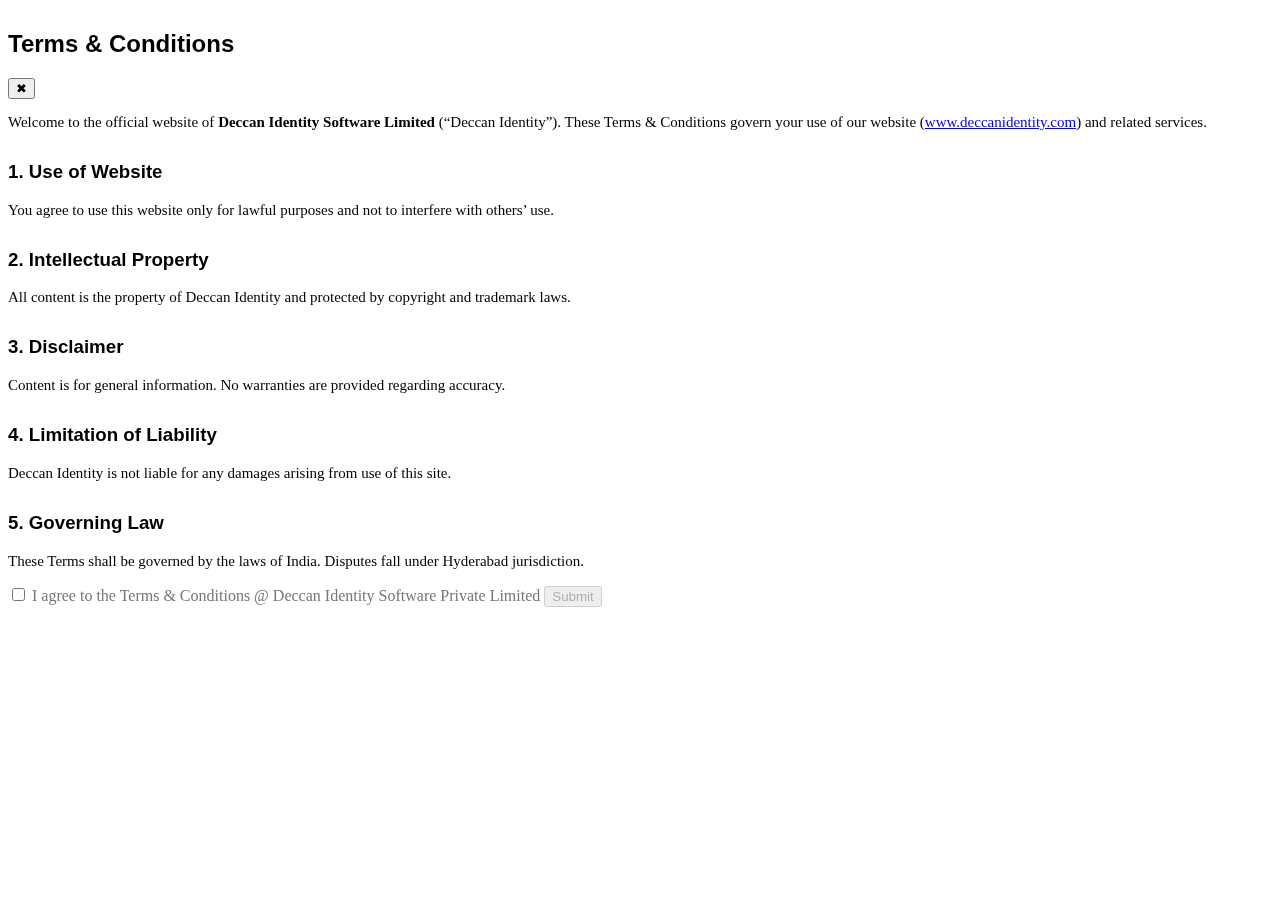
<file: termsandcond.htm>
<!doctype html>
<html lang="en">
<head>
  <meta charset="utf-8" />
  <meta name="viewport" content="width=device-width, initial-scale=1" />
  <title>Terms & Conditions Popup</title>
  <link rel="stylesheet" href="css/style.css">
</head>
<body>

<div class="modal-overlay" id="termsModal">
  <div class="modal">
  <div class="modal-header">
    <h2 id="modalTitle">Terms & Conditions</h2>
    <button class="decline-btn" id="declineBtn" title="Decline">✖</button>
  </div>
    <div class="modal-content">
      <p>Welcome to the official website of <strong>Deccan Identity Software Limited</strong> (“Deccan Identity”). These Terms & Conditions govern your use of our website (<a href="https://www.deccanidentity.com">www.deccanidentity.com</a>) and related services.</p>
      
      <h3>1. Use of Website</h3>
      <p>You agree to use this website only for lawful purposes and not to interfere with others’ use.</p>

      <h3>2. Intellectual Property</h3>
      <p>All content is the property of Deccan Identity and protected by copyright and trademark laws.</p>

      <h3>3. Disclaimer</h3>
      <p>Content is for general information. No warranties are provided regarding accuracy.</p>

      <h3>4. Limitation of Liability</h3>
      <p>Deccan Identity is not liable for any damages arising from use of this site.</p>

      <h3>5. Governing Law</h3>
      <p>These Terms shall be governed by the laws of India. Disputes fall under Hyderabad jurisdiction.</p>
    </div>

    <div class="modal-footer">
      <label>
        <input type="checkbox" id="agreeCheck"> I agree to the Terms & Conditions @ Deccan Identity Software Private Limited
      </label>
      <button id="submitBtn" disabled>Submit</button>
    </div>
  </div>
</div>

<script>
  const agreeCheck = document.getElementById("agreeCheck");
  const submitBtn = document.getElementById("submitBtn");
  const declineBtn = document.getElementById("declineBtn");


  // Enable button only if checkbox is ticked
  agreeCheck.addEventListener("change", () => {
    submitBtn.disabled = !agreeCheck.checked;
  });

  // Redirect back to previous page
  submitBtn.addEventListener("click", () => {
    window.history.back();
  });

  declineBtn.addEventListener("click", () => {
    window.history.back();
  });
</script>

</body>
</html>
</file>
<file: css/da-slider.css>
.da-slider {
	width: 100%;
	min-width: 520px;
	height: 420px;
	position: relative;
	margin: 0% auto;
	overflow: hidden;
	/*background: transparent url(../images/waves.gif) repeat 0% 0%;
	border-top: 8px solid #efc34a;
	border-bottom: 8px solid #efc34a;
	box-shadow: 0px 1px 1px rgba(0,0,0,0.2), 0px -2px 1px #fff;*/ 
	-webkit-transition: background-position 1s ease-out 0.3s;
	-moz-transition: background-position 1s ease-out 0.3s;
	-o-transition: background-position 1s ease-out 0.3s;
	-ms-transition: background-position 1s ease-out 0.3s;
	transition: background-position 1s ease-out 0.3s;
}
.da-slide {
	position: absolute;
	width: 100%;
	height: 100%;
	top: 0px;
	left: 0px;
	text-align: left;
}
.da-slide-current {
	z-index: 1000;
}
.da-slider-fb .da-slide {
	left: 100%;
}
.da-slider-fb .da-slide.da-slide-current {
	left: 0px;
}
.da-slide h2, .da-slide p, .da-slide .da-link, .da-slide .da-img {
	position: absolute;
	opacity: 0;
	left: 110%;
}
.da-slider-fb .da-slide h2, .da-slider-fb .da-slide p, .da-slider-fb .da-slide .da-link {
	left: 10%;
	opacity: 1;
}
.da-slider-fb .da-slide .da-img {
	left: 60%;
	opacity: 1;
}
.da-slide h2 {
	color: #fff;
	font-size: 54px;
	width: 80%;
	top: 0px;
	white-space: nowrap;
	z-index: 10;
	text-shadow: 1px 1px 1px rgba(0,0,0,0.1);
	font-weight: normal;
	text-align: center;
}
.da-slide p {
	width: 80%;
	top: 115px;
	color: #fff;
	font-size: 24px;
	line-height: 26px;
	height: 80px;
	overflow: hidden;
	font-weight: normal;
	text-align: center;
}
.da-slide .da-img {
	text-align: center;
	width: 30%;
	top: 70px;
	height: 256px;
	line-height: 320px;
	left: 110%; /*60%*/
}
.da-slide .da-link {
	top: 270px; /*depends on p height*/
	color: #fff;
	text-shadow: 1px 1px 1px rgba(0,0,0,0.2);
	border: 3px solid rgba(255,255,255,0.8);
	padding: 2px 20px 0px;
	font-size: 16px;
	line-height: 30px;
	width: auto;
	text-align: center;
	background: rgba(255,255,255,0.2);
}
.da-slide .da-link:hover {
	background: rgba(255,255,255,0.3);
}
.da-dots {
	width: 100%;
	position: absolute;
	text-align: center;
	left: 0px;
	bottom: 20px;
	z-index: 2000;
	-moz-user-select: none;
	-webkit-user-select: none;
}
.da-dots span {
	display: inline-block;
	position: relative;
	width: 26px;
	height: 6px; 
	background:#7E7E7E;
	margin: 3px;
	cursor: pointer;
	box-shadow: 1px 1px 1px rgba(0,0,0,0.1) inset,  1px 1px 1px rgba(255,255,255,0.1);
}
.da-dots span.da-dots-current:after {
	content: '';	
	width: 26px;
	height: 6px;
	position: absolute;
	top: 0px;
	left: 0px; 
	background:#fff;
}
.da-arrows {
	-moz-user-select: none;
	-webkit-user-select: none;
}
.da-arrows span {
	position: absolute;
	top: 20%;
	height: 30px;
	width: 30px;
	border-radius: 50%;
	cursor: pointer;
	z-index: 2000;
	opacity: 0;
	background: transparent;
	-webkit-transition: opacity 0.4s ease-in-out-out 0.2s;
	-moz-transition: opacity 0.4s ease-in-out-out 0.2s;
	-o-transition: opacity 0.4s ease-in-out-out 0.2s;
	-ms-transition: opacity 0.4s ease-in-out-out 0.2s;
	transition: opacity 0.4s ease-in-out-out 0.2s;
}
.da-slider:hover .da-arrows span {
	opacity: 1;
}
.da-arrows span:after {
	content: '';
	position: absolute;
	width: 31px;
	height: 38px;
	top: 5px;
	left: 5px;
	background: transparent url(../images/arrows.png) no-repeat top left;
	border-radius: 50%;
	box-shadow: 1px 1px 2px rgba(0,0,0,0.1);
}
.da-arrows span:hover:after {
}
.da-arrows span:active:after {
}
.da-arrows span.da-arrows-next:after {
	background-position: top right;
}
.da-arrows span.da-arrows-prev {
	left: 15px;
}
.da-arrows span.da-arrows-next {
	right: 15px;
}
.da-slide-current h2, .da-slide-current p, .da-slide-current .da-link {
	left: 10%;
	opacity: 1;
}
.da-slide-current .da-img {
	left: 60%;
	opacity: 1;
}
/* Animation classes and animations */

/* Slide in from the right*/
.da-slide-fromright h2 {
	-webkit-animation: fromRightAnim1 0.6s ease-in-out 0.8s both;
	-moz-animation: fromRightAnim1 0.6s ease-in-out 0.8s both;
	-o-animation: fromRightAnim1 0.6s ease-in-out 0.8s both;
	-ms-animation: fromRightAnim1 0.6s ease-in-out 0.8s both;
	animation: fromRightAnim1 0.6s ease-in-out 0.8s both;
}
.da-slide-fromright p {
	-webkit-animation: fromRightAnim2 0.6s ease-in-out 0.8s both;
	-moz-animation: fromRightAnim2 0.6s ease-in-out 0.8s both;
	-o-animation: fromRightAnim2 0.6s ease-in-out 0.8s both;
	-ms-animation: fromRightAnim2 0.6s ease-in-out 0.8s both;
	animation: fromRightAnim2 0.6s ease-in-out 0.8s both;
}
.da-slide-fromright .da-link {
	-webkit-animation: fromRightAnim3 0.4s ease-in-out 1.2s both;
	-moz-animation: fromRightAnim3 0.4s ease-in-out 1.2s both;
	-o-animation: fromRightAnim3 0.4s ease-in-out 1.2s both;
	-ms-animation: fromRightAnim3 0.4s ease-in-out 1.2s both;
	animation: fromRightAnim3 0.4s ease-in-out 1.2s both;
}
.da-slide-fromright .da-img {
	-webkit-animation: fromRightAnim4 0.6s ease-in-out 0.8s both;
	-moz-animation: fromRightAnim4 0.6s ease-in-out 0.8s both;
	-o-animation: fromRightAnim4 0.6s ease-in-out 0.8s both;
	-ms-animation: fromRightAnim4 0.6s ease-in-out 0.8s both;
	animation: fromRightAnim4 0.6s ease-in-out 0.8s both;
}
@-webkit-keyframes fromRightAnim1 {
 0% {
left: 110%;
opacity: 0;
}
 100% {
left: 10%;
opacity: 1;
}
}
@-webkit-keyframes fromRightAnim2 {
 0% {
left: 110%;
opacity: 0;
}
 100% {
left: 10%;
opacity: 1;
}
}
@-webkit-keyframes fromRightAnim3 {
 0% {
left: 110%;
opacity: 0;
}
 1% {
left: 10%;
opacity: 0;
}
 100% {
left: 10%;
opacity: 1;
}
}
@-webkit-keyframes fromRightAnim4 {
 0% {
left: 110%;
opacity: 0;
}
 100% {
left: 60%;
opacity: 1;
}
}
 @-moz-keyframes fromRightAnim1 {
 0% {
left: 110%;
opacity: 0;
}
 100% {
left: 10%;
opacity: 1;
}
}
@-moz-keyframes fromRightAnim2 {
 0% {
left: 110%;
opacity: 0;
}
 100% {
left: 10%;
opacity: 1;
}
}
@-moz-keyframes fromRightAnim3 {
 0% {
left: 110%;
opacity: 0;
}
 1% {
left: 10%;
opacity: 0;
}
 100% {
left: 10%;
opacity: 1;
}
}
@-moz-keyframes fromRightAnim4 {
 0% {
left: 110%;
opacity: 0;
}
 100% {
left: 60%;
opacity: 1;
}
}
 @-o-keyframes fromRightAnim1 {
 0% {
left: 110%;
opacity: 0;
}
 100% {
left: 10%;
opacity: 1;
}
}
@-o-keyframes fromRightAnim2 {
 0% {
left: 110%;
opacity: 0;
}
 100% {
left: 10%;
opacity: 1;
}
}
@-o-keyframes fromRightAnim3 {
 0% {
left: 110%;
opacity: 0;
}
 1% {
left: 10%;
opacity: 0;
}
 100% {
left: 10%;
opacity: 1;
}
}
@-o-keyframes fromRightAnim4 {
 0% {
left: 110%;
opacity: 0;
}
 100% {
left: 60%;
opacity: 1;
}
}
 @-ms-keyframes fromRightAnim1 {
 0% {
left: 110%;
opacity: 0;
}
 100% {
left: 10%;
opacity: 1;
}
}
@-ms-keyframes fromRightAnim2 {
 0% {
left: 110%;
opacity: 0;
}
 100% {
left: 10%;
opacity: 1;
}
}
@-ms-keyframes fromRightAnim3 {
 0% {
left: 110%;
opacity: 0;
}
 1% {
left: 10%;
opacity: 0;
}
 100% {
left: 10%;
opacity: 1;
}
}
@-ms-keyframes fromRightAnim4 {
 0% {
left: 110%;
opacity: 0;
}
 100% {
left: 60%;
opacity: 1;
}
}
 @keyframes fromRightAnim1 {
 0% {
left: 110%;
opacity: 0;
}
 100% {
left: 10%;
opacity: 1;
}
}
@keyframes fromRightAnim2 {
 0% {
left: 110%;
opacity: 0;
}
 100% {
left: 10%;
opacity: 1;
}
}
@keyframes fromRightAnim3 {
 0% {
left: 110%;
opacity: 0;
}
 1% {
left: 10%;
opacity: 0;
}
 100% {
left: 10%;
opacity: 1;
}
}
@keyframes fromRightAnim4 {
 0% {
left: 110%;
opacity: 0;
}
 100% {
left: 60%;
opacity: 1;
}
}
/* Slide in from the left*/
.da-slide-fromleft h2 {
	-webkit-animation: fromLeftAnim1 0.6s ease-in-out 0.6s both;
	-moz-animation: fromLeftAnim1 0.6s ease-in-out 0.6s both;
	-o-animation: fromLeftAnim1 0.6s ease-in-out 0.6s both;
	-ms-animation: fromLeftAnim1 0.6s ease-in-out 0.6s both;
	animation: fromLeftAnim1 0.6s ease-in-out 0.6s both;
}
.da-slide-fromleft p {
	-webkit-animation: fromLeftAnim2 0.6s ease-in-out 0.6s both;
	-moz-animation: fromLeftAnim2 0.6s ease-in-out 0.6s both;
	-o-animation: fromLeftAnim2 0.6s ease-in-out 0.6s both;
	-ms-animation: fromLeftAnim2 0.6s ease-in-out 0.6s both;
	animation: fromLeftAnim2 0.6s ease-in-out 0.6s both;
}
.da-slide-fromleft .da-link {
	-webkit-animation: fromLeftAnim3 0.4s ease-in-out 1.2s both;
	-moz-animation: fromLeftAnim3 0.4s ease-in-out 1.2s both;
	-o-animation: fromLeftAnim3 0.4s ease-in-out 1.2s both;
	-ms-animation: fromLeftAnim3 0.4s ease-in-out 1.2s both;
	animation: fromLeftAnim3 0.4s ease-in-out 1.2s both;
}
.da-slide-fromleft .da-img {
	-webkit-animation: fromLeftAnim4 0.6s ease-in-out 0.6s both;
	-moz-animation: fromLeftAnim4 0.6s ease-in-out 0.6s both;
	-o-animation: fromLeftAnim4 0.6s ease-in-out 0.6s both;
	-ms-animation: fromLeftAnim4 0.6s ease-in-out 0.6s both;
	animation: fromLeftAnim4 0.6s ease-in-out 0.6s both;
}
@-webkit-keyframes fromLeftAnim1 {
 0% {
left: -110%;
opacity: 0;
}
 100% {
left: 10%;
opacity: 1;
}
}
@-webkit-keyframes fromLeftAnim2 {
 0% {
left: -110%;
opacity: 0;
}
 100% {
left: 10%;
opacity: 1;
}
}
@-webkit-keyframes fromLeftAnim3 {
 0% {
left: -110%;
opacity: 0;
}
 1% {
left: 10%;
opacity: 0;
}
 100% {
left: 10%;
opacity: 1;
}
}
@-webkit-keyframes fromLeftAnim4 {
 0% {
left: -110%;
opacity: 0;
}
 100% {
left: 60%;
opacity: 1;
}
}
 @-moz-keyframes fromLeftAnim1 {
 0% {
left: -110%;
opacity: 0;
}
 100% {
left: 10%;
opacity: 1;
}
}
@-moz-keyframes fromLeftAnim2 {
 0% {
left: -110%;
opacity: 0;
}
 100% {
left: 10%;
opacity: 1;
}
}
@-moz-keyframes fromLeftAnim3 {
 0% {
left: -110%;
opacity: 0;
}
 1% {
left: 10%;
opacity: 0;
}
 100% {
left: 10%;
opacity: 1;
}
}
@-moz-keyframes fromLeftAnim4 {
 0% {
left: -110%;
opacity: 0;
}
 100% {
left: 60%;
opacity: 1;
}
}
 @-o-keyframes fromLeftAnim1 {
 0% {
left: -110%;
opacity: 0;
}
 100% {
left: 10%;
opacity: 1;
}
}
@-o-keyframes fromLeftAnim2 {
 0% {
left: -110%;
opacity: 0;
}
 100% {
left: 10%;
opacity: 1;
}
}
@-o-keyframes fromLeftAnim3 {
 0% {
left: -110%;
opacity: 0;
}
 1% {
left: 10%;
opacity: 0;
}
 100% {
left: 10%;
opacity: 1;
}
}
@-o-keyframes fromLeftAnim4 {
 0% {
left: -110%;
opacity: 0;
}
 100% {
left: 60%;
opacity: 1;
}
}
 @-ms-keyframes fromLeftAnim1 {
 0% {
left: -110%;
opacity: 0;
}
 100% {
left: 10%;
opacity: 1;
}
}
@-ms-keyframes fromLeftAnim2 {
 0% {
left: -110%;
opacity: 0;
}
 100% {
left: 10%;
opacity: 1;
}
}
@-ms-keyframes fromLeftAnim3 {
 0% {
left: -110%;
opacity: 0;
}
 1% {
left: 10%;
opacity: 0;
}
 100% {
left: 10%;
opacity: 1;
}
}
@-ms-keyframes fromLeftAnim4 {
 0% {
left: -110%;
opacity: 0;
}
 100% {
left: 60%;
opacity: 1;
}
}
 @keyframes fromLeftAnim1 {
 0% {
left: -110%;
opacity: 0;
}
 100% {
left: 10%;
opacity: 1;
}
}
@keyframes fromLeftAnim2 {
 0% {
left: -110%;
opacity: 0;
}
 100% {
left: 10%;
opacity: 1;
}
}
@keyframes fromLeftAnim3 {
 0% {
left: -110%;
opacity: 0;
}
 1% {
left: 10%;
opacity: 0;
}
 100% {
left: 10%;
opacity: 1;
}
}
@keyframes fromLeftAnim4 {
 0% {
left: -110%;
opacity: 0;
}
 100% {
left: 60%;
opacity: 1;
}
}
/* Slide out to the right */
.da-slide-toright h2 {
	-webkit-animation: toRightAnim1 0.6s ease-in-out 0.6s both;
	-moz-animation: toRightAnim1 0.6s ease-in-out 0.6s both;
	-o-animation: toRightAnim1 0.6s ease-in-out 0.6s both;
	-ms-animation: toRightAnim1 0.6s ease-in-out 0.6s both;
	animation: toRightAnim1 0.6s ease-in-out 0.6s both;
}
.da-slide-toright p {
	-webkit-animation: toRightAnim2 0.6s ease-in-out 0.3s both;
	-moz-animation: toRightAnim2 0.6s ease-in-out 0.3s both;
	-o-animation: toRightAnim2 0.6s ease-in-out 0.3s both;
	-ms-animation: toRightAnim2 0.6s ease-in-out 0.3s both;
	animation: toRightAnim2 0.6s ease-in-out 0.3s both;
}
.da-slide-toright .da-link {
	-webkit-animation: toRightAnim3 0.4s ease-in-out both;
	-moz-animation: toRightAnim3 0.4s ease-in-out both;
	-o-animation: toRightAnim3 0.4s ease-in-out both;
	-ms-animation: toRightAnim3 0.4s ease-in-out both;
	animation: toRightAnim3 0.4s ease-in-out both;
}
.da-slide-toright .da-img {
	-webkit-animation: toRightAnim4 0.6s ease-in-out both;
	-moz-animation: toRightAnim4 0.6s ease-in-out both;
	-o-animation: toRightAnim4 0.6s ease-in-out both;
	-ms-animation: toRightAnim4 0.6s ease-in-out both;
	animation: toRightAnim4 0.6s ease-in-out both;
}
@-webkit-keyframes toRightAnim1 {
 0% {
left: 10%;
opacity: 1;
}
 100% {
left: 100%;
opacity: 0;
}
}
@-webkit-keyframes toRightAnim2 {
 0% {
left: 10%;
opacity: 1;
}
 100% {
left: 100%;
opacity: 0;
}
}
@-webkit-keyframes toRightAnim3 {
 0% {
left: 10%;
opacity: 1;
}
 99% {
left: 10%;
opacity: 0;
}
 100% {
left: 100%;
opacity: 0;
}
}
@-webkit-keyframes toRightAnim4 {
 0% {
left: 60%;
opacity: 1;
}
 30% {
left: 55%;
opacity: 1;
}
 100% {
left: 100%;
opacity: 0;
}
}
 @-moz-keyframes toRightAnim1 {
 0% {
left: 10%;
opacity: 1;
}
 100% {
left: 100%;
opacity: 0;
}
}
@-moz-keyframes toRightAnim2 {
 0% {
left: 10%;
opacity: 1;
}
 100% {
left: 100%;
opacity: 0;
}
}
@-moz-keyframes toRightAnim3 {
 0% {
left: 10%;
opacity: 1;
}
 99% {
left: 10%;
opacity: 0;
}
 100% {
left: 100%;
opacity: 0;
}
}
@-moz-keyframes toRightAnim4 {
 0% {
left: 60%;
opacity: 1;
}
 30% {
left: 55%;
opacity: 1;
}
 100% {
left: 100%;
opacity: 0;
}
}
 @-o-keyframes toRightAnim1 {
 0% {
left: 10%;
opacity: 1;
}
 100% {
left: 100%;
opacity: 0;
}
}
@-o-keyframes toRightAnim2 {
 0% {
left: 10%;
opacity: 1;
}
 100% {
left: 100%;
opacity: 0;
}
}
@-o-keyframes toRightAnim3 {
 0% {
left: 10%;
opacity: 1;
}
 99% {
left: 10%;
opacity: 0;
}
 100% {
left: 100%;
opacity: 0;
}
}
@-o-keyframes toRightAnim4 {
 0% {
left: 60%;
opacity: 1;
}
 30% {
left: 55%;
opacity: 1;
}
 100% {
left: 100%;
opacity: 0;
}
}
 @-ms-keyframes toRightAnim1 {
 0% {
left: 10%;
opacity: 1;
}
 100% {
left: 100%;
opacity: 0;
}
}
@-ms-keyframes toRightAnim2 {
 0% {
left: 10%;
opacity: 1;
}
 100% {
left: 100%;
opacity: 0;
}
}
@-ms-keyframes toRightAnim3 {
 0% {
left: 10%;
opacity: 1;
}
 99% {
left: 10%;
opacity: 0;
}
 100% {
left: 100%;
opacity: 0;
}
}
@-ms-keyframes toRightAnim4 {
 0% {
left: 60%;
opacity: 1;
}
 30% {
left: 55%;
opacity: 1;
}
 100% {
left: 100%;
opacity: 0;
}
}
 @keyframes toRightAnim1 {
 0% {
left: 10%;
opacity: 1;
}
 100% {
left: 100%;
opacity: 0;
}
}
@keyframes toRightAnim2 {
 0% {
left: 10%;
opacity: 1;
}
 100% {
left: 100%;
opacity: 0;
}
}
@keyframes toRightAnim3 {
 0% {
left: 10%;
opacity: 1;
}
 99% {
left: 10%;
opacity: 0;
}
 100% {
left: 100%;
opacity: 0;
}
}
@keyframes toRightAnim4 {
 0% {
left: 60%;
opacity: 1;
}
 30% {
left: 55%;
opacity: 1;
}
 100% {
left: 100%;
opacity: 0;
}
}
/* Slide out to the left*/
.da-slide-toleft h2 {
	-webkit-animation: toLeftAnim1 0.6s ease-in-out both;
	-moz-animation: toLeftAnim1 0.6s ease-in-out both;
	-o-animation: toLeftAnim1 0.6s ease-in-out both;
	-ms-animation: toLeftAnim1 0.6s ease-in-out both;
	animation: toLeftAnim1 0.6s ease-in-out both;
}
.da-slide-toleft p {
	-webkit-animation: toLeftAnim2 0.6s ease-in-out 0.3s both;
	-moz-animation: toLeftAnim2 0.6s ease-in-out 0.3s both;
	-o-animation: toLeftAnim2 0.6s ease-in-out 0.3s both;
	-ms-animation: toLeftAnim2 0.6s ease-in-out 0.3s both;
	animation: toLeftAnim2 0.6s ease-in-out 0.3s both;
}
.da-slide-toleft .da-link {
	-webkit-animation: toLeftAnim3 0.6s ease-in-out 0.6s both;
	-moz-animation: toLeftAnim3 0.6s ease-in-out 0.6s both;
	-o-animation: toLeftAnim3 0.6s ease-in-out 0.6s both;
	-ms-animation: toLeftAnim3 0.6s ease-in-out 0.6s both;
	animation: toLeftAnim3 0.6s ease-in-out 0.6s both;
}
.da-slide-toleft .da-img {
	-webkit-animation: toLeftAnim4 0.6s ease-in-out 0.5s both;
	-moz-animation: toLeftAnim4 0.6s ease-in-out 0.5s both;
	-o-animation: toLeftAnim4 0.6s ease-in-out 0.5s both;
	-ms-animation: toLeftAnim4 0.6s ease-in-out 0.5s both;
	animation: toLeftAnim4 0.6s ease-in-out 0.5s both;
}
@-webkit-keyframes toLeftAnim1 {
 0% {
left: 10%;
opacity: 1;
}
 30% {
left: 15%;
opacity: 1;
}
 100% {
left: -50%;
opacity: 0;
}
}
@-webkit-keyframes toLeftAnim2 {
 0% {
left: 10%;
opacity: 1;
}
 30% {
left: 15%;
opacity: 1;
}
 100% {
left: -50%;
opacity: 0;
}
}
@-webkit-keyframes toLeftAnim3 {
 0% {
left: 10%;
opacity: 1;
}
 100% {
left: -50%;
opacity: 0;
}
}
@-webkit-keyframes toLeftAnim4 {
 0% {
left: 60%;
opacity: 1;
}
 70% {
left: 30%;
opacity: 0;
}
 100% {
left: -50%;
opacity: 0;
}
}
 @-moz-keyframes toLeftAnim1 {
 0% {
left: 10%;
opacity: 1;
}
 30% {
left: 15%;
opacity: 1;
}
 100% {
left: -50%;
opacity: 0;
}
}
@-moz-keyframes toLeftAnim2 {
 0% {
left: 10%;
opacity: 1;
}
 30% {
left: 15%;
opacity: 1;
}
 100% {
left: -50%;
opacity: 0;
}
}
@-moz-keyframes toLeftAnim3 {
 0% {
left: 10%;
opacity: 1;
}
 100% {
left: -50%;
opacity: 0;
}
}
@-moz-keyframes toLeftAnim4 {
 0% {
left: 60%;
opacity: 1;
}
 70% {
left: 30%;
opacity: 0;
}
 100% {
left: -50%;
opacity: 0;
}
}
 @-o-keyframes toLeftAnim1 {
 0% {
left: 10%;
opacity: 1;
}
 30% {
left: 15%;
opacity: 1;
}
 100% {
left: -50%;
opacity: 0;
}
}
@-o-keyframes toLeftAnim2 {
 0% {
left: 10%;
opacity: 1;
}
 30% {
left: 15%;
opacity: 1;
}
 100% {
left: -50%;
opacity: 0;
}
}
@-o-keyframes toLeftAnim3 {
 0% {
left: 10%;
opacity: 1;
}
 100% {
left: -50%;
opacity: 0;
}
}
@-o-keyframes toLeftAnim4 {
 0% {
left: 60%;
opacity: 1;
}
 70% {
left: 30%;
opacity: 0;
}
 100% {
left: -50%;
opacity: 0;
}
}
 @-ms-keyframes toLeftAnim1 {
 0% {
left: 10%;
opacity: 1;
}
 30% {
left: 15%;
opacity: 1;
}
 100% {
left: -50%;
opacity: 0;
}
}
@-ms-keyframes toLeftAnim2 {
 0% {
left: 10%;
opacity: 1;
}
 30% {
left: 15%;
opacity: 1;
}
 100% {
left: -50%;
opacity: 0;
}
}
@-ms-keyframes toLeftAnim3 {
 0% {
left: 10%;
opacity: 1;
}
 100% {
left: -50%;
opacity: 0;
}
}
@-ms-keyframes toLeftAnim4 {
 0% {
left: 60%;
opacity: 1;
}
 70% {
left: 30%;
opacity: 0;
}
 100% {
left: -50%;
opacity: 0;
}
}
 @keyframes toLeftAnim1 {
 0% {
left: 10%;
opacity: 1;
}
 30% {
left: 15%;
opacity: 1;
}
 100% {
left: -50%;
opacity: 0;
}
}
@keyframes toLeftAnim2 {
 0% {
left: 10%;
opacity: 1;
}
 30% {
left: 15%;
opacity: 1;
}
 100% {
left: -50%;
opacity: 0;
}
}
@keyframes toLeftAnim3 {
 0% {
left: 10%;
opacity: 1;
}
 100% {
left: -50%;
opacity: 0;
}
}
@keyframes toLeftAnim4 {
 0% {
left: 60%;
opacity: 1;
}
 70% {
left: 30%;
opacity: 0;
}
 100% {
left: -50%;
opacity: 0;
}
}

@media (min-width: 768px) {
}

@media (max-width: 768px) {
.da-slider {
	width: 100%;
	min-width: initial;
}
}

@media (max-width: 480px) {
}
</file>
<file: css/form-popup.css>
/* Trigger Button */
    .open-popup-btn {
      padding: 12px 20px;
      background: #2c3e50;
      color: white;
      border: none;
      border-radius: 8px;
      cursor: pointer;
      font-size: 16px;
      transition: 0.3s;
    }
    .open-popup-btn:hover {
      background: #1a242f;
    }

    /* Popup Overlay */
    .popup {
      display: none;
      position: fixed;
      z-index: 9999;
      left: 0;
      top: 0;
      width: 100%;
      height: 100%;
      background: rgba(0,0,0,0.6);
      animation: fadeIn 0.3s ease-in-out;
    }

    /* Popup Content */
    .popup-content {
      background: #fff;
      margin: 5% auto;
      padding: 20px;
      border-radius: 10px;
      text-align: left;
      width: 90%;
      max-width: 400px;
      box-shadow: 0 5px 15px rgba(0,0,0,0.3);
      animation: slideDown 0.3s ease;
      position: relative;
    }

    /* Close Button */
    .close-btn {
      position: absolute;
      top: 10px;
      right: 15px;
      background: none;
      border: none;
      font-size: 20px;
      cursor: pointer;
      color: #666;
    }

    .open-popup-form {
      display: flex;
      flex-direction: column;
      gap: 12px;
    }

    .open-popup-input, .open-popup-textarea, .open-popup-button {
      padding: 10px;
      font-size: 14px;
      border-radius: 5px;
      border: 1px solid #ccc;
    }

    .open-popup-button[type="submit"] {
      background: #2c3e50;
      color: white;
      border: none;
      cursor: pointer;
      transition: 0.3s;
    }
    .open-popup-button[type="submit"]:hover {
      background: #1a242f;
    }

    .formstatus {
      font-size: 14px;
    }
    .success { color: green; }
    .error { color: red; }

    @keyframes fadeIn {
      from { opacity: 0; }
      to { opacity: 1; }
    }
    @keyframes slideDown {
      from { transform: translateY(-50px); opacity: 0; }
      to { transform: translateY(0); opacity: 1; }
    }
</file>
<file: css/style.css>
/*
Theme: Deccan IDentity - 2024 Website Template
Author: deccanidentity
Website: https://deccanidentity.com/
*/

@import url('font-awesome.css');  
@import url('animate.css');

/*General*/
h1, h2, h3, h4, h5, h6 {
	font-family: "Open sans", Helvetica, Arial;
}
p {
	font-size: 15px;
}
h1, .h1, h2, .h2, h3, .h3 {
	margin-top: 30px;
}
blockquote {
	font-style: italic;
	font-family: Georgia;
	color: #999;
	margin: 30px 0 30px;
}
label {
	color: #777;
}
.herotxt h2 {
	font-size: 30px;
}
.herotxt p {
	font-size: 15px;
}
.highlight {
	margin-top: 40px;
	border-left: 1px solid rgba(255, 255, 255, 0.16);
}
.highlight:first-child {
	border: none;
}
element.style {
}
.headroom {
	-webkit-transition: all 0.4s ease-out;
	-moz-transition: all 0.4s ease-out;
	-o-transition: all 0.4s ease-out;
	transition: all 0.4s ease-out;
}
.navbar-nav .dropdown-menu {
	left: -5px;
	font-size: 13px;
	background-color: #9dbed7;	
}

.navbar-nav .dropdown-menu > li > a , .navbar-nav .dropdown-menu > li > a:hover, 
.navbar-nav .dropdown-menu > li > a:focus, .navbar-nav .dropdown-menu > .active > a:hover, 
.navbar-nav .dropdown-menu > .active > a, .navbar-nav .dropdown-menu > .active > a:focus, 
.dropdown-toggle:focus, .dropdown-toggle:hover {
	color:purple; 
}

.navbar-inverse .navbar-nav > li > a, .navbar-inverse .navbar-nav > .open ul > a ,
.navbar-inverse .navbar-nav>li>a:hover, .navbar-inverse .navbar-nav>li>a:focus,
.navbar-inverse .navbar-nav>.open>a:hover, .navbar-inverse .navbar-nav>.open>a:focus,
.navbar-inverse .navbar-nav > .active > a,.navbar-inverse .navbar-nav > .active > a:hover,
.navbar-inverse .navbar-nav > .active > a:focus {
	color:purple;
}

.navbar-inverse {
	background: #9dbed7;
}
.navbar-nav>li>a {
	font-size: 18px;
}
.navbar-fixed-top, .navbar-fixed-bottom { 
z-index: 9999;
}
.btn-action, .btn-primary {
color: #FFEFD7;
background-image: -webkit-linear-gradient(top, #1ACEA9 0%, #149E82 100%);
background-image: linear-gradient(to bottom, #1ACEA9 0%, #149E82 100%);
}
/* Header */
#head {
	background: #181015 url( ../images/bg_header_24.jpg) no-repeat;
	background-size: cover;
	min-height: 520px;
	text-align: center;
	padding-top: 240px;
	color: white;
	font-family: "Open sans", Helvetica, Arial;
	font-weight: 300;
}
#head.secondary {
	height: 100px;
	min-height: 100px;
	padding-top: 0px;
}
#head .lead {
	font-family: "Open sans", Helvetica, Arial;
	font-size: 44px;
	margin-bottom: 6px;
	color: white;
	line-height: 1.15em;
}
#head .tagline {
	color: rgba(255,255,255,0.75);
	margin-bottom: 25px;
}
#head .tagline a {
	color: #fff;
}
#head .btn {
	margin-bottom: 10px;
}
#head .btn-default {
	text-shadow: none;
	background: transparent;
	color: rgba(255,255,255,.5);
	-webkit-box-shadow: inset 0px 0px 0px 3px rgba(255,255,255,.5);
	-moz-box-shadow: inset 0px 0px 0px 3px rgba(255,255,255,.5);
	box-shadow: inset 0px 0px 0px 3px rgba(255,255,255,.5);
	background: transparent;
}
#head .btn-default:hover,  #head .btn-default:focus {
	color: rgba(255,255,255,.8);
	-webkit-box-shadow: inset 0px 0px 0px 3px rgba(255,255,255,.8);
	-moz-box-shadow: inset 0px 0px 0px 3px rgba(255,255,255,.8);
	box-shadow: inset 0px 0px 0px 3px rgba(255,255,255,.8);
	background: transparent;
}
#head .btn-default:active,  #head .btn-default.active {
	color: #fff;
	-webkit-box-shadow: inset 0px 0px 0px 3px #fff;
	-moz-box-shadow: inset 0px 0px 0px 3px #fff;
	box-shadow: inset 0px 0px 0px 3px #fff;
	background: transparent;
}
.panel {
	margin-bottom: 0px;
	background-color: transparent;
	border: 1px solid transparent;
	border-radius: 0px;
	-webkit-box-shadow: none;
	box-shadow: none;
}
.panel-body {
	padding: 0px;
}
.sectionBox {
	padding: 35px 0 40px;
}
.btn-action, .btn-primary {
	color: #FFEFD7;
	background-image: -webkit-linear-gradient(top, #0ecfec 0%, #09bed9 100%);
	background-image: linear-gradient(to bottom, #0ecfec 0%, #09bed9 100%);
 filter: progid:DXImageTransform.Microsoft.gradient(startColorstr='#0ecfec22', endColorstr='#09bed900', GradientType=0);
 filter: progid:DXImageTransform.Microsoft.gradient(enabled = false);
	background-repeat: repeat-x;
	border: 0 none;
}
.btn-action:hover, .btn-primary:hover {
	background: #04a0b7;
}
.slideUp {
	top: -100px;
}
.headroom {
	-webkit-transition: all 0.4s ease-out;
	-moz-transition: all 0.4s ease-out;
	-o-transition: all 0.4s ease-out;
	transition: all 0.4s ease-out;
}
.serviceslist .btn {
	padding: 10px 38px;
	font-weight: bold;
	border: 0 none;
	-webkit-border-radius: 3px;
	-moz-border-radius: 3px;
	border-radius: 3px;
}
/* Highlights*/
.highlight {
	margin-top: 40px;
}
.h-caption {
	text-align: center;
}
.h-caption i {
	display: block;
	font-size: 54px;
	color: #fff;
	margin-bottom: 36px;
}
.h-caption h4 {
	color: #fff;
	font-size: 22px;
	font-weight: normal;
	margin-bottom: 20px;
}
.jumbotron p {
	font-size: inherit;
	color: #fff;
	font-size: 16px;
	padding: 0px 10px;
}
.h-body {
}
.jumbotron {
	background-color: #3d86b5;
}
.page-title {
	margin-top: 20px;
	font-weight: 300;
	color: #4295FF;
}
.text-muted {
	color: #1c0f0f;
}
.breadcrumb {
	background: none;
	padding: 0;
	margin: 30px 0 0px 0;
}
ul.list-spaces li {
	margin-bottom: 10px;
}
.bgColor1 {
	background-color: #323a47;
	color: #fff;
}
.bgColor1 .fa {
	color: #fff;
}
/* Helpers */
.container-full {
	margin: 0 auto;
	width: 100%;
}
.top-space {
	margin-top: 35px;
}
.top-margin {
	margin-top: 20px;
}
img {
	max-width: 100%;
}
img.pull-right {
	margin-left: 10px;
}
img.pull-left {
	margin-right: 10px;
}
#map {
	width: 100%;
	height: 280px;
}
#social {
	margin-top: 50px;
	margin-bottom: 50px;
}
#social .wrapper {
	width: 340px;
	margin: 0 auto;
}
.sidebar {
	padding-top: 36px;
	padding-bottom: 30px;
}
.sidebar .panel {
	margin-bottom: 20px;
}
.sidebar h1, .sidebar .h1, .sidebar h2, .sidebar .h2, .sidebar h3, .sidebar .h3 {
	margin-top: 20px;
}
/* Footer */
.footer1 {
	background: #6f5e5e;
	padding: 30px 0 0 0;
	font-size: 12px;
	color: #fff;
}
.footer1 a {
	color: #fff;
}
.footer1 a:hover {
	color: #fff;
}
.footer1 .panel {
	margin-bottom: 30px;
}
.footer1 .panel-title {
	font-size: 17px;
	font-weight: bold;
	color: #fff;
	margin: 0 0 20px;
}
.footer1 .entry-meta {
	border-top: 1px solid #ccc;
	border-bottom: 1px solid #ccc;
	margin: 0 0 35px 0;
	padding: 2px 0;
	color: #fff;
	font-size: 12px;
	font-size: 0.75rem;
}
.footer1 .entry-meta a {
	color: #fff;
}
.footer1 .entry-meta .meta-in {
	border-top: 1px solid #ccc;
	border-bottom: 1px solid #ccc;
	padding: 10px 0;
}
.follow-me-icons {
	font-size: 30px;
}
.follow-me-icons i {
	float: left;
	margin: 0 10px 0 0;
}
.footer2 {
	background: #615151;
	padding: 15px 0;
	color: #fff;
	font-size: 13px;
}
.footer2 a {
	color: #fff;
	padding: 0px 10px;
	font-size: 13px;
}
.footer1 p {
	font-size: 14px;
}
.footer2 a:hover {
	color: #fff;
}
.footer2 p {
	margin: 0;
	font-size: 13px;
}
.panel-simplenav {
	margin-left: -5px;
}
.panel-simplenav a {
	margin: 0 5px;
}
/* carousel */
#quote-carousel {
	padding: 0 10px 30px 10px;
	margin-top: 30px 0px 0px;
}
/* Control buttons  */
#quote-carousel .carousel-control {
	background: none;
	color: #222;
	font-size: 2.3em;
	text-shadow: none;
	margin-top: 30px;
}
/* Previous button  */
#quote-carousel .carousel-control.left {
	left: -12px;
}
/* Next button  */
#quote-carousel .carousel-control.right {
	right: -12px !important;
}
/* Changes the position of the indicators */
#quote-carousel .carousel-indicators {
	right: 50%;
	top: auto;
	bottom: 0px;
	margin-right: -19px;
}
/* Changes the color of the indicators */
#quote-carousel .carousel-indicators li {
	background: #c0c0c0;
}
.item p {
	font-size: 16px;
}
#quote-carousel .carousel-indicators .active {
	background: #333333;
}
#quote-carousel img {
	width: 250px;
	height: 100px;
}
/* End carousel */

.item blockquote {
	border-left: none;
	margin: 0;
}
.item blockquote img {
	margin-bottom: 10px;
}
.item blockquote p:before {
	content: "\f10d";
	font-family: 'Fontawesome';
	float: left;
	margin-right: 10px;
}
.contact ul {
	padding: 0px;
}
.contact ul li {
	margin-bottom: 10px;
	list-style: none;
}
footer ul li {
	list-style: none;
}
#map-canvas {
	height: 100%;
	margin: 0px;
	padding: 0px
}
.thumbnail h4{
font-weight:600;
}
/* ------- */
.one-line-heading {
text-align: left;
}

.ourexpertise {
list-style: none;
padding: 0;
margin: 0;
}
.ourexpertise li {
padding: 1px 0 1px 0;
}
.ourexpertise li h4 {
padding-top: 5px;
margin: 0;
}

.testimonials {
list-style: none;
padding: 0;
margin: 0;
}
.testimonials li {
padding: 10px 0 10px 0;
}
em {
font-style: italic;
}
.testimonials li h4 {
padding-top: 10px;
margin: 0;
}

.isotopeWrapper article {
	margin-bottom: 30px;
}
#portfolio {
}
#portfolio img {
	width: 100%;
}
#portfolio article p {
	margin-bottom: 1.45em;
	/*set next row on the baseline*/;
}
nav#filter {
	margin-bottom: 1.5em;
}
nav#filter li {
	display: inline-block;
	margin: 0 0 0 5px;
}
nav#filter a {
	padding: 4px 12px;
	line-height: 20px;
	border: 1px solid #323a47;
	text-decoration: none;
	color: #323a47;
}
nav#filter a.current {
	background: #323a47;
	color: #fff;
}
.iconColor .fa {
	color: #ee0c45;
}
.portfolio-items article img {
	width: 100%;
}
.portfolio-item {
	display: block;
	position: relative;
	-webkit-transition: all 0.2s ease-in-out;
	-moz-transition: all 0.2s ease-in-out;
	-o-transition: all 0.2s ease-in-out;
	transition: all 0.2s ease-in-out;
}
.portfolio-item img {
	-webkit-transition: all 300ms linear;
	-moz-transition: all 300ms linear;
	-o-transition: all 300ms linear;
	-ms-transition: all 300ms linear;
	transition: all 300ms linear;
}
.portfolio-item .portfolio-desc {
	display: block;
	opacity: 0;
	position: absolute;
	width: 100%;
	left: 0;
	top: 0;
	color: rgba(220, 220, 220);
}
.fancybox-overlay {
	background: rgba(0, 0, 0, 0.64);
}
.portfolio-item:hover .portfolio-desc {
	padding-top: 20%;
	height: 100%;
	transition: all 200ms ease-in-out 0s;
	opacity: 1;
	background: rgba(24, 123, 189, 0.66);
}
.isotope-item {
	margin-bottom: 25px;
	display: inline-block;
	list-style: none;
}
.portfolio-item .portfolio-desc a {
	color: #fff;
	text-align: center;
	display: block;
}
.portfolio-item .portfolio-desc a:hover {
	/*text-shadow: 2px 2px 1px rgba(0, 0, 0, 0.7);*/
	text-decoration: none;
}
.portfolio-item .portfolio-desc .folio-info {
	top: -20px;
	padding: 30px;
	height: 0;
	opacity: 0;
	position: relative;
}
.portfolio-item:hover .folio-info {
	height: 100%;
	opacity: 1;
	transition: all 500ms ease-in-out 0s;
	top: 5px;
}
.portfolio-item .portfolio-desc .folio-info h5 {
	text-transform: uppercase;
	text-align: center;
	font-weight: bold;
	font-size: 1.4em;
}
.portfolio-item .portfolio-desc .folio-info p {
	color: #ffffff;
	font-size: 12px;
}
#quote-carousel .carousel-indicators li {
	display: inline-block;
	margin: 0px 5px;
	width: 25px;
	height: 8px;
	border-radius:0px !important;
}
/**
  MEDIA QUERIES
*/
@media (max-width: 767px) {
#head {
	min-height: 420px;
	padding-top: 160px;
}
#head .lead {
	font-size: 34px;
}
}

/* Small devices (tablets, 768px and up) */
@media (min-width: 768px) {
#quote-carousel {
	margin-bottom: 0;
	padding: 0 40px 30px 40px;
	margin-top: 30px;
}
}

@media (max-width: 767px) {
.navbar-collapse ul {
	text-align: right;
	margin-right: 0px;
}
}

/* Small devices (tablets, up to 768px) */
@media (max-width: 768px) {
/* Make the indicators larger for easier clicking with fingers/thumb on mobile */    
#quote-carousel .carousel-indicators {
	bottom: -20px !important;
}
.navbar-inverse .navbar-collapse, .navbar-inverse .navbar-form {
	border-color: #101010;
	overflow: hidden;
}

#quote-carousel .carousel-indicators li {
	display: inline-block;
	margin: 0px 5px;
	width: 25px;
	height: 15px;
	border-radius:0px !important;
}

#quote-carousel .carousel-indicators li.active {
	margin: 0px 5px;
	width: 20px;
	height: 20px;
}
}

/** Remove border line for Service page */
.thumbnail {
	border : 0;
}


/* --- offers button --- */
.btn {
 text-align: center;
 background: #1891EC;
 color: #fff;
}
.btn-theme {
	color: #fff;
	background: transparent;
	border: 1px solid #fff;
	padding: 5px 10px;
	font-weight: bold;
}
.btn-theme:hover {
	color: #eee;
}
</file>
<file: css/deccan-identity.css>
/* Start: Recommended DeccanIDentity styles */

@import url("https://cdnjs.cloudflare.com/ajax/libs/font-awesome/4.7.0/css/font-awesome.min.css");

.fa_social {
	 font-size: 20px;
	 }
	
	
/** Flip - Card CSS **/

.courseH4, .techH4 {
font-family: "Open sans", Helvetica, Arial;
font-size: 20px;
line-height: 1.1;
color: black;
}

.flip-card {
  background-color: transparent;
  width: 300px;
  height: 300px;
  perspective: 1000px;
}

.flip-card-inner {
  position: relative;
  width: 100%;
  height: 100%;
  text-align: center;
  transition: transform 0.6s;
  transform-style: preserve-3d;
  box-shadow: 0 4px 8px 0 rgba(0,0,0,0.2);
}

.flip-card:hover .flip-card-inner {
  transform: rotateY(180deg);
}

.flip-card-front, .flip-card-back {
  position: absolute;
  width: 100%;
  height: 100%;
  -webkit-backface-visibility: hidden;
  backface-visibility: hidden;
}

.flip-card-front {
  background-color: white;
  color: black;
}

.flip-card-back {
  background-color: #c0c0c0;
  color: white;
  transform: rotateY(180deg);
} 

/** Offers page Row , Column Margin Gap**/
.row {
    margin-left: -50px;
    margin-right: -50px;
}

/** Footer background color overiding **/

#sub-footer{
	background:#675a5a
}

footer {
	background:#6f5e5e 
}
</file>
